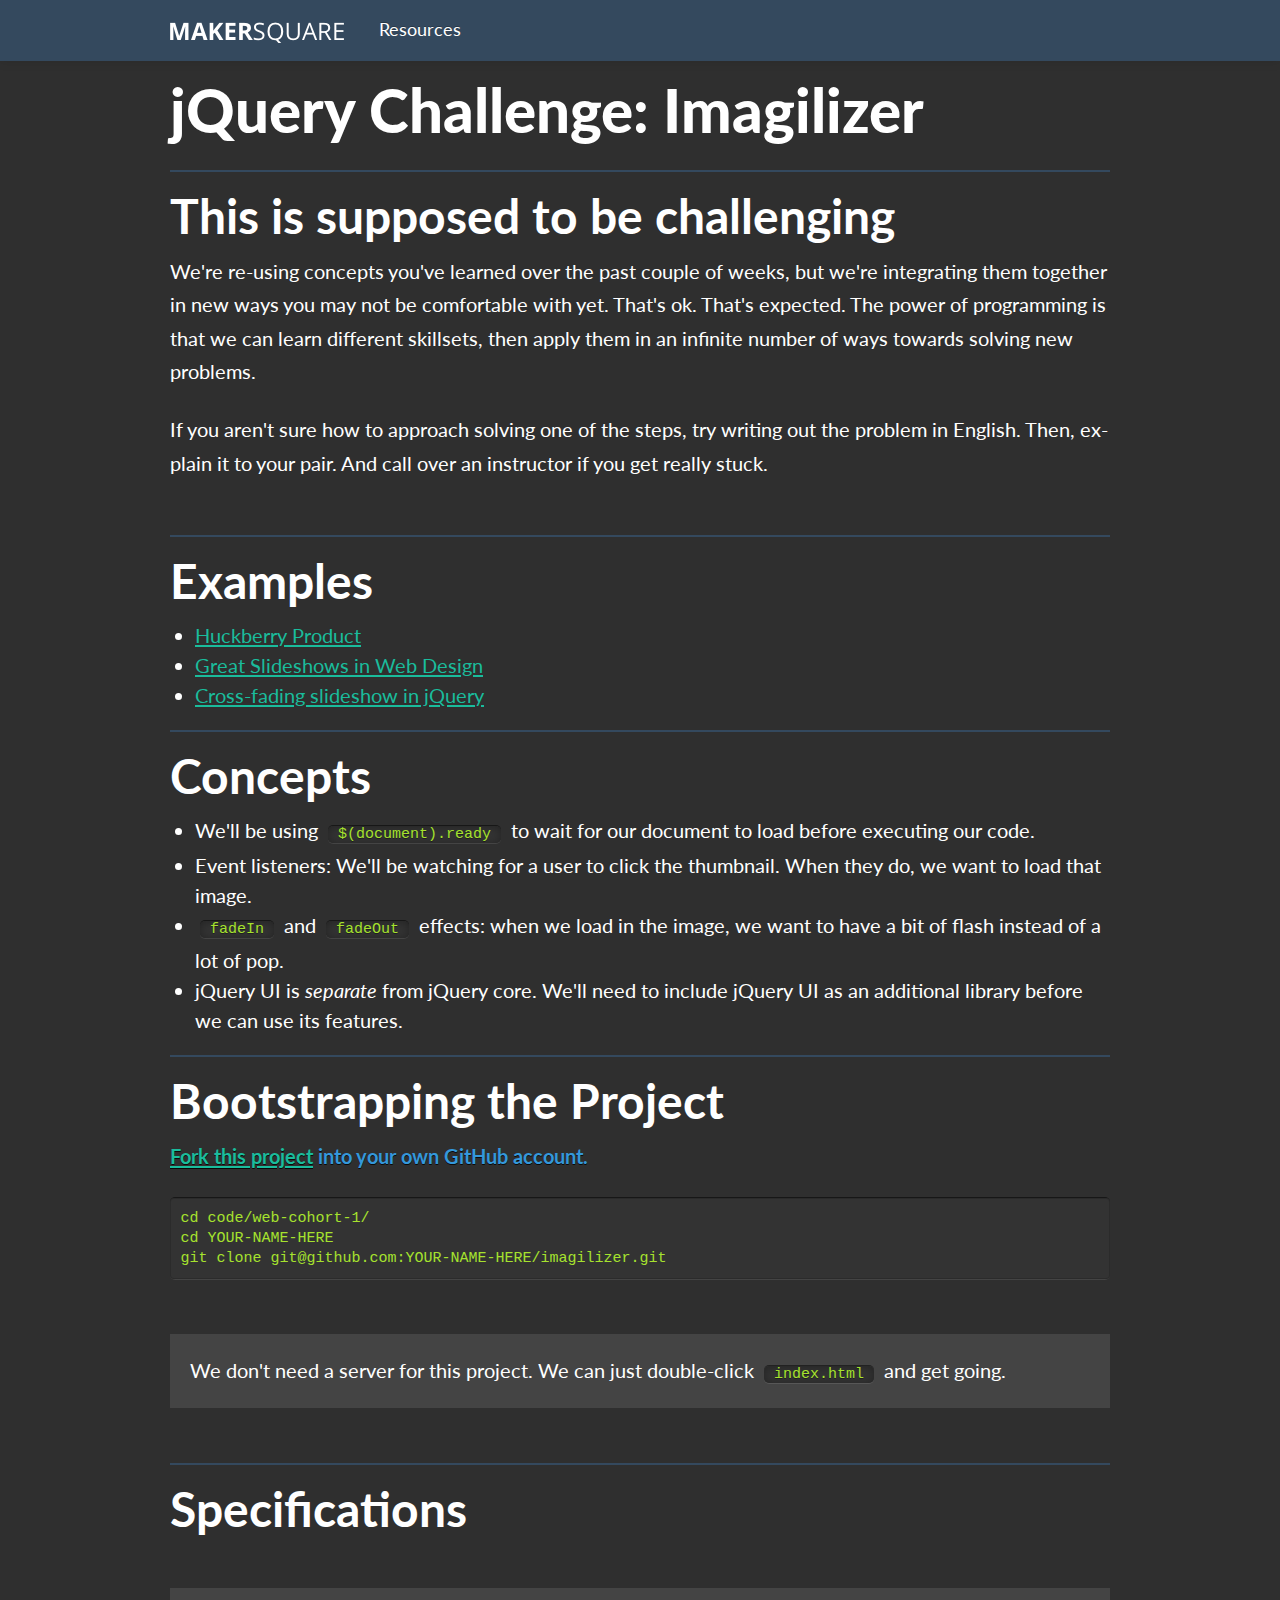
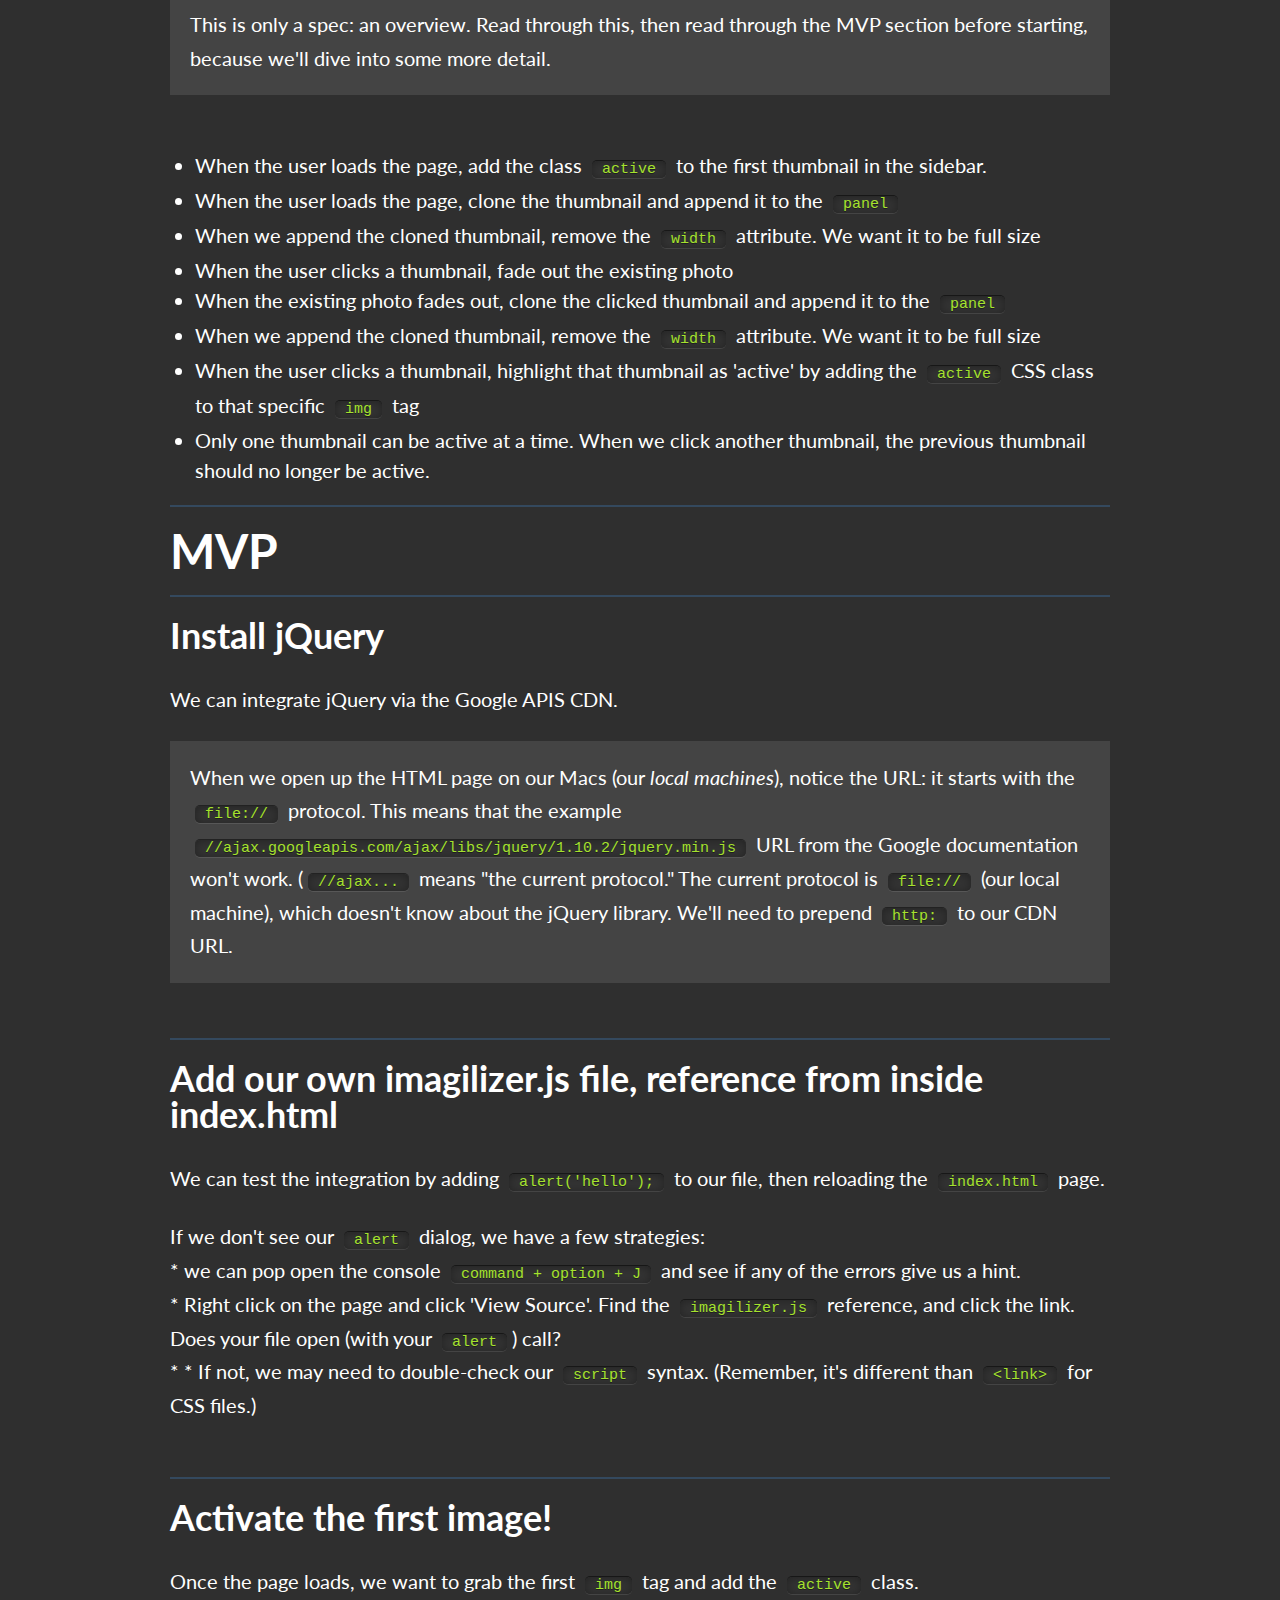
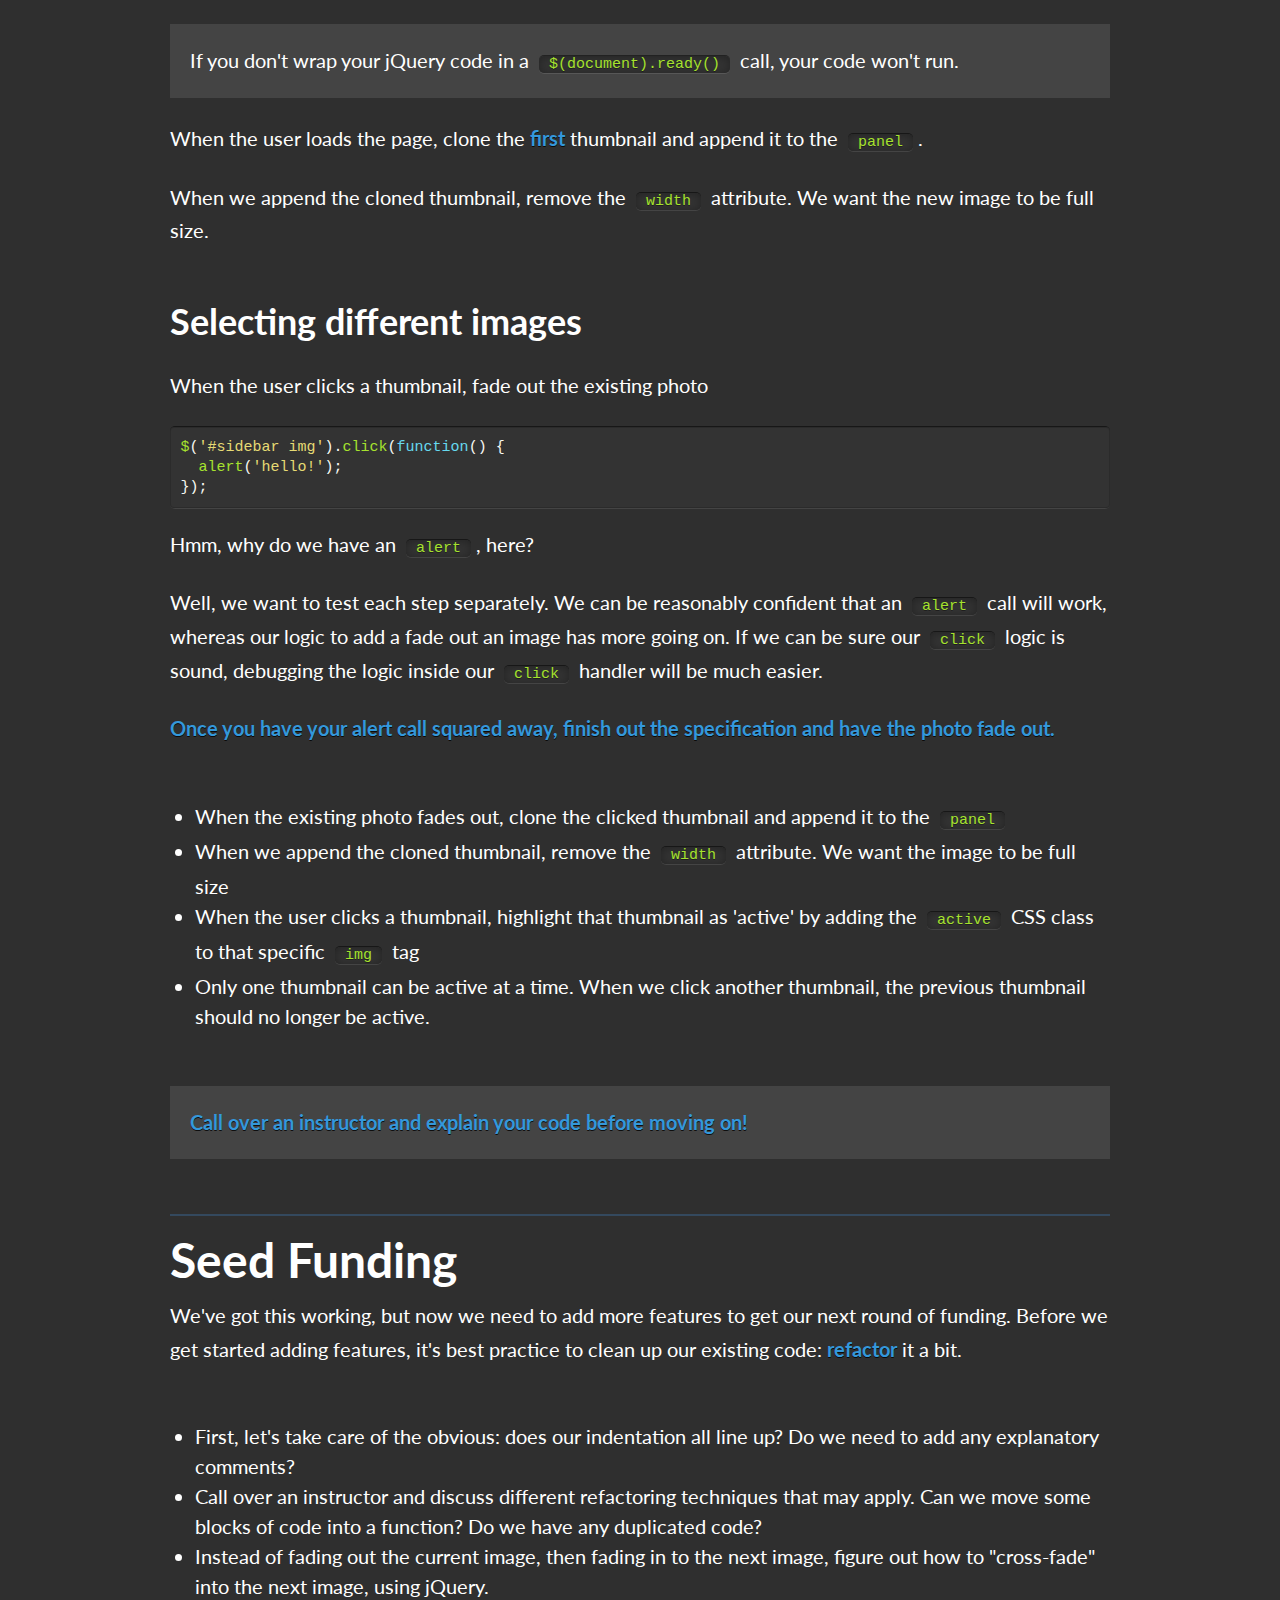
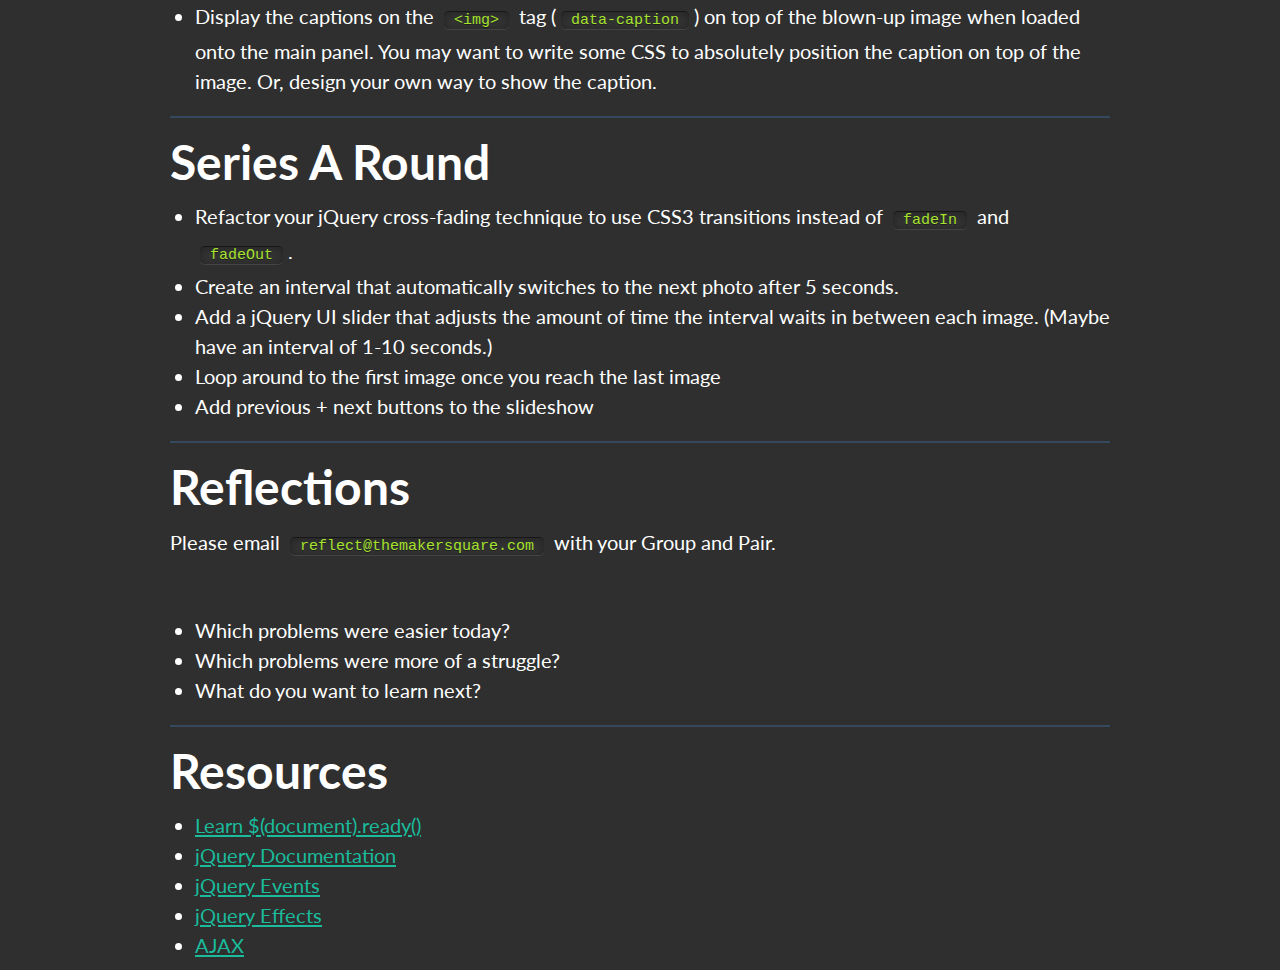
<file: instructions.html>
<!DOCTYPE html>
<!-- saved from url=(0059)http://learn.themakersquare.com/pages/javascript/imagilizer -->
<html lang="en"><head><meta http-equiv="Content-Type" content="text/html; charset=UTF-8"><meta charset="utf-8"><meta content="authenticity_token" name="csrf-param">
<meta content="DXSNkjryEDVmXeaJmROuwQxAV5oMMUWJrXKXxa54PFY=" name="csrf-token"><title>MakerSquare lessons</title><link href="./instructions_files/application-4a3e3db5aa75c035c08ba2b841a79b3c.css" media="screen" rel="stylesheet" type="text/css"><style type="text/css"></style></head><body style=""><div class="navbar navbar-inverse navbar-fixed-top"><div class="navbar-inner"><div class="container"><a class="brand" href="http://learn.themakersquare.com/"><img alt="Logo-white" src="./instructions_files/logo-white-de0f741a65985d6b0a67f8ab2851ea02.png"></a><ul class="nav" role="navigation"><li class="dropdown"><a class="dropdown-toggle" data-toggle="dropdown" href="http://learn.themakersquare.com/pages/javascript/imagilizer#">Resources</a><ul aria-labelledby="dLabel" class="dropdown-menu" role="menu"><li><a href="http://learn.themakersquare.com/pages/resources/ruby">Ruby</a><ul class="dropdown-submenu"><li><a href="http://learn.themakersquare.com/pages/resources/ruby/config">Using config vars</a></li><li class="divider" role="presentation"></li><li><a href="http://learn.themakersquare.com/pages/resources/ruby">Learning resources</a></li></ul></li><li><a href="http://learn.themakersquare.com/pages/resources/rails">Rails</a></li><li><a href="http://learn.themakersquare.com/pages/resources/html-and-css">HTML/CSS</a></li><li><a href="http://learn.themakersquare.com/pages/resources/javascript">JavaScript</a></li><li><a href="http://learn.themakersquare.com/pages/resources/problems">Attacking problems</a></li><li><a href="http://learn.themakersquare.com/pages/resources/videos">Videos</a></li><li><a href="http://learn.themakersquare.com/pages/resources/git">Git</a><ul class="dropdown-submenu"><li><a href="http://learn.themakersquare.com/pages/resources/git/workflow">Git workflow</a></li><li class="divider" role="presentation"></li><li><a href="http://learn.themakersquare.com/pages/resources/git">Learning resources</a></li></ul></li></ul></li></ul></div></div></div><div class="container content" role="main"><h1>jQuery Challenge: Imagilizer</h1>

<hr>

<h2>This is supposed to be challenging</h2>

<p>We're re-using concepts you've learned over the past couple of weeks, but we're integrating them together in new ways you may not be comfortable with yet. That's ok. That's expected. The power of programming is that we can learn different skillsets, then apply them in an infinite number of ways towards solving new problems.</p>

<p>If you aren't sure how to approach solving one of the steps, try writing out the problem in English. Then, explain it to your pair. And call over an instructor if you get really stuck.</p>

<hr>

<h2>Examples</h2>

<ul>
<li><a href="https://secure.huckberry.com/store/hari-mari/scout-red-blue?fb_ref=1">Huckberry Product</a></li>
<li><a href="http://www.1stwebdesigner.com/inspiration/great-slideshows-web-design/">Great Slideshows in Web Design</a></li>
<li><a href="http://www.americanautocouncil.org/">Cross-fading slideshow in jQuery</a></li>
</ul>

<hr>

<h2>Concepts</h2>

<ul>
<li>We'll be using <code>$(document).ready</code> to wait for our document to load before executing our code.</li>
<li>Event listeners: We'll be watching for a user to click the thumbnail. When they do, we want to load that image.</li>
<li><code>fadeIn</code> and <code>fadeOut</code> effects: when we load in the image, we want to have a bit of flash instead of a lot of pop. </li>
<li>jQuery UI is <em>separate</em> from jQuery core. We'll need to include jQuery UI as an additional library before we can use its features.</li>
</ul>

<hr>

<h2>Bootstrapping the Project</h2>

<p><strong><a href="https://github.com/makersquare/imagilizer">Fork this project</a> into your own GitHub account.</strong></p>
<div class="highlight"><pre><span class="go">cd code/web-cohort-1/</span>
<span class="go">cd YOUR-NAME-HERE</span>
<span class="go">git clone git@github.com:YOUR-NAME-HERE/imagilizer.git</span>
</pre></div>
<p></p><aside>We don't need a server for this project. We can just double-click <code>index.html</code> and get going.</aside><p></p>

<hr>

<h2>Specifications</h2>

<p></p><aside>This is only a spec: an overview. Read through this, then read through the MVP section before starting, because we'll dive into some more detail.</aside><p></p>

<ul>
<li>When the user loads the page, add the class <code>active</code> to the first thumbnail in the sidebar. </li>
<li>When the user loads the page, clone the thumbnail and append it to the <code>panel</code></li>
<li>When we append the cloned thumbnail, remove the <code>width</code> attribute. We want it to be full size</li>
<li>When the user clicks a thumbnail, fade out the existing photo</li>
<li>When the existing photo fades out, clone the clicked thumbnail and append it to the <code>panel</code></li>
<li>When we append the cloned thumbnail, remove the <code>width</code> attribute. We want it to be full size</li>
<li>When the user clicks a thumbnail, highlight that thumbnail as 'active' by adding the <code>active</code> CSS class to that specific <code>img</code> tag</li>
<li>Only one thumbnail can be active at a time. When we click another thumbnail, the previous thumbnail should no longer be active. </li>
</ul>

<hr>

<h2>MVP</h2>

<hr>

<h3>Install jQuery</h3>

<p>We can integrate jQuery via the Google APIS CDN. </p>

<p></p><aside>When we open up the HTML page on our Macs (our <em>local machines</em>), notice the URL: it starts with the <code>file://</code> protocol. This means that the example <code>//ajax.googleapis.com/ajax/libs/jquery/1.10.2/jquery.min.js</code> URL from the Google documentation won't work. (<code>//ajax...</code> means "the current protocol." The current protocol is <code>file://</code> (our local machine), which doesn't know about the jQuery library. We'll need to prepend <code>http:</code> to our CDN URL.</aside><p></p>

<hr>

<h3>Add our own imagilizer.js file, reference from  inside index.html</h3>

<p>We can test the integration by adding <code>alert('hello');</code> to our file, then reloading the <code>index.html</code> page.</p>

<p>If we don't see our <code>alert</code> dialog, we have a few strategies:<br>
* we can pop open the console <code>command + option + J</code> and see if any of the errors give us a hint. <br>
* Right click on the page and click 'View Source'. Find the <code>imagilizer.js</code> reference, and click the link. Does your file open (with your <code>alert</code>) call? <br>
* * If not, we may need to double-check our <code>script</code> syntax. (Remember, it's different than <code>&lt;link&gt;</code> for CSS files.)</p>

<hr>

<h3>Activate the first image!</h3>

<p>Once the page loads, we want to grab the first <code>img</code> tag and add the <code>active</code> class.</p>

<p></p><aside>If you don't wrap your jQuery code in a <code>$(document).ready()</code> call, your code won't run.</aside><p></p>

<p>When the user loads the page, clone the <strong>first</strong> thumbnail and append it to the <code>panel</code>.</p>

<p>When we append the cloned thumbnail, remove the <code>width</code> attribute. We want the new image to be full size.</p>

<h3>Selecting different images</h3>

<p>When the user clicks a thumbnail, fade out the existing photo </p>
<div class="highlight"><pre><span class="nx">$</span><span class="p">(</span><span class="s1">'#sidebar img'</span><span class="p">).</span><span class="nx">click</span><span class="p">(</span><span class="kd">function</span><span class="p">()</span> <span class="p">{</span>
  <span class="nx">alert</span><span class="p">(</span><span class="s1">'hello!'</span><span class="p">);</span>
<span class="p">});</span>
</pre></div>
<p>Hmm, why do we have an <code>alert</code>, here? </p>

<p>Well, we want to test each step separately. We can be reasonably confident that an <code>alert</code> call will work, whereas our logic to add a fade out an image has more going on. If we can be sure our <code>click</code> logic is sound, debugging the logic inside our <code>click</code> handler will be much easier.</p>

<p><strong>Once you have your alert call squared away, finish out the specification and have the photo fade out.</strong></p>

<ul>
<li>When the existing photo fades out, clone the clicked thumbnail and append it to the <code>panel</code></li>
<li>When we append the cloned thumbnail, remove the <code>width</code> attribute. We want the image to be full size</li>
<li>When the user clicks a thumbnail, highlight that thumbnail as 'active' by adding the <code>active</code> CSS class to that specific <code>img</code> tag</li>
<li>Only one thumbnail can be active at a time. When we click another thumbnail, the previous thumbnail should no longer be active. </li>
</ul>

<p></p><aside><strong>Call over an instructor and explain your code before moving on!</strong></aside><p></p>

<hr>

<h2>Seed Funding</h2>

<p>We've got this working, but now we need to add more features to get our next round of funding. Before we get started adding features, it's best practice to clean up our existing code: <strong>refactor</strong> it a bit.</p>

<ul>
<li>First, let's take care of the obvious: does our indentation all line up? Do we need to add any explanatory comments?</li>
<li>Call over an instructor and discuss different refactoring techniques that may apply. Can we move some blocks of code into a function? Do we have any duplicated code?</li>
<li>Instead of fading out the current image, then fading in to the next image, figure out how to "cross-fade" into the next image, using jQuery.</li>
<li>Display the captions on the <code>&lt;img&gt;</code> tag (<code>data-caption</code>) on top of the blown-up image when loaded onto the main panel. You may want to write some CSS to absolutely position the caption on top of the image. Or, design your own way to show the caption.</li>
</ul>

<hr>

<h2>Series A Round</h2>

<ul>
<li>Refactor your jQuery cross-fading technique to use CSS3 transitions instead of <code>fadeIn</code> and <code>fadeOut</code>.</li>
<li>Create an interval that automatically switches to the next photo after 5 seconds.</li>
<li>Add a jQuery UI slider that adjusts the amount of time the interval waits in between each image. (Maybe have an interval of 1-10 seconds.)</li>
<li>Loop around to the first image once you reach the last image</li>
<li>Add previous + next buttons to the slideshow</li>
</ul>

<hr>

<h2>Reflections</h2>

<p>Please email <code>reflect@themakersquare.com</code> with your Group and Pair.</p>

<ul>
<li>Which problems were easier today?</li>
<li>Which problems were more of a struggle?</li>
<li>What do you want to learn next?</li>
</ul>

<hr>

<h2>Resources</h2>

<ul>
<li><a href="http://learn.jquery.com/using-jquery-core/document-ready/">Learn $(document).ready()</a></li>
<li><a href="http://api.jquery.com/">jQuery Documentation</a></li>
<li><a href="http://learn.jquery.com/events/">jQuery Events</a></li>
<li><a href="http://learn.jquery.com/effects/">jQuery Effects</a></li>
<li><a href="http://learn.jquery.com/ajax/">AJAX</a></li>
</ul>
</div><script src="./instructions_files/application-1242480547459c24f4170da2aa43e887.js" type="text/javascript"></script></body></html>
</file>
<file: instructions_files/application-4a3e3db5aa75c035c08ba2b841a79b3c.css>
@charset "UTF-8";@import url("//fonts.googleapis.com/css?family=Lato:400,700,900,400italic");article,aside,details,figcaption,figure,footer,header,hgroup,nav,section{display:block}audio,canvas,video{display:inline-block;*display:inline;*zoom:1}audio:not([controls]){display:none}html{font-size:100%;-webkit-text-size-adjust:100%;-ms-text-size-adjust:100%}a:focus{outline:thin dotted #333;outline:5px auto -webkit-focus-ring-color;outline-offset:-2px}a:hover,a:active{outline:0}sub,sup{position:relative;font-size:75%;line-height:0;vertical-align:baseline}sup{top:-0.5em}sub{bottom:-0.25em}img{max-width:100%;width:auto\9;height:auto;vertical-align:middle;border:0;-ms-interpolation-mode:bicubic}#map_canvas img,.google-maps img{max-width:none}button,input,select,textarea{margin:0;font-size:100%;vertical-align:middle}button,input{*overflow:visible;line-height:normal}button::-moz-focus-inner,input::-moz-focus-inner{padding:0;border:0}button,html input[type="button"],input[type="reset"],input[type="submit"]{-webkit-appearance:button;cursor:pointer}label,select,button,input[type="button"],input[type="reset"],input[type="submit"],input[type="radio"],input[type="checkbox"]{cursor:pointer}input[type="search"]{-webkit-box-sizing:content-box;-moz-box-sizing:content-box;box-sizing:content-box;-webkit-appearance:textfield}input[type="search"]::-webkit-search-decoration,input[type="search"]::-webkit-search-cancel-button{-webkit-appearance:none}textarea{overflow:auto;vertical-align:top}@media print{*{text-shadow:none !important;color:#000 !important;background:transparent !important;box-shadow:none !important}a,a:visited{text-decoration:underline}a[href]:after{content:" (" attr(href) ")"}abbr[title]:after{content:" (" attr(title) ")"}.ir a:after,a[href^="javascript:"]:after,a[href^="#"]:after{content:""}pre,blockquote{border:1px solid #999;page-break-inside:avoid}thead{display:table-header-group}tr,img{page-break-inside:avoid}img{max-width:100% !important}@page{margin:0.5cm}p,h2,h3{orphans:3;widows:3}h2,h3{page-break-after:avoid}}body{margin:0;font-family:"Helvetica Neue",Helvetica,Arial,sans-serif;font-size:14px;line-height:20px;color:#333;background-color:#fff}a{color:#08c;text-decoration:none}a:hover,a:focus{color:#005580;text-decoration:underline}.img-rounded{-webkit-border-radius:6px;-moz-border-radius:6px;border-radius:6px}.img-polaroid{padding:4px;background-color:#fff;border:1px solid #ccc;border:1px solid rgba(0,0,0,0.2);-webkit-box-shadow:0 1px 3px rgba(0,0,0,0.1);-moz-box-shadow:0 1px 3px rgba(0,0,0,0.1);box-shadow:0 1px 3px rgba(0,0,0,0.1)}.img-circle{-webkit-border-radius:500px;-moz-border-radius:500px;border-radius:500px}.row{margin-left:-20px;*zoom:1}.row:before,.row:after{display:table;content:"";line-height:0}.row:after{clear:both}[class*="span"]{float:left;min-height:1px;margin-left:20px}.container,.navbar-static-top .container,.navbar-fixed-top .container,.navbar-fixed-bottom .container{width:940px}.span1{width:60px}.span2{width:140px}.span3{width:220px}.span4{width:300px}.span5{width:380px}.span6{width:460px}.span7{width:540px}.span8{width:620px}.span9{width:700px}.span10{width:780px}.span11{width:860px}.span12{width:940px}.offset1{margin-left:100px}.offset2{margin-left:180px}.offset3{margin-left:260px}.offset4{margin-left:340px}.offset5{margin-left:420px}.offset6{margin-left:500px}.offset7{margin-left:580px}.offset8{margin-left:660px}.offset9{margin-left:740px}.offset10{margin-left:820px}.offset11{margin-left:900px}.offset12{margin-left:980px}.row-fluid{width:100%;*zoom:1}.row-fluid:before,.row-fluid:after{display:table;content:"";line-height:0}.row-fluid:after{clear:both}.row-fluid [class*="span"]{display:block;width:100%;min-height:30px;-webkit-box-sizing:border-box;-moz-box-sizing:border-box;box-sizing:border-box;float:left;margin-left:2.12766%;*margin-left:2.07447%}.row-fluid [class*="span"]:first-child{margin-left:0}.row-fluid .controls-row [class*="span"]+[class*="span"]{margin-left:2.12766%}.row-fluid .span1{width:6.38298%;*width:6.32979%}.row-fluid .span2{width:14.89362%;*width:14.84043%}.row-fluid .span3{width:23.40426%;*width:23.35106%}.row-fluid .span4{width:31.91489%;*width:31.8617%}.row-fluid .span5{width:40.42553%;*width:40.37234%}.row-fluid .span6{width:48.93617%;*width:48.88298%}.row-fluid .span7{width:57.44681%;*width:57.39362%}.row-fluid .span8{width:65.95745%;*width:65.90426%}.row-fluid .span9{width:74.46809%;*width:74.41489%}.row-fluid .span10{width:82.97872%;*width:82.92553%}.row-fluid .span11{width:91.48936%;*width:91.43617%}.row-fluid .span12{width:100%;*width:99.94681%}.row-fluid .offset1{margin-left:10.6383%;*margin-left:10.53191%}.row-fluid .offset1:first-child{margin-left:8.51064%;*margin-left:8.40426%}.row-fluid .offset2{margin-left:19.14894%;*margin-left:19.04255%}.row-fluid .offset2:first-child{margin-left:17.02128%;*margin-left:16.91489%}.row-fluid .offset3{margin-left:27.65957%;*margin-left:27.55319%}.row-fluid .offset3:first-child{margin-left:25.53191%;*margin-left:25.42553%}.row-fluid .offset4{margin-left:36.17021%;*margin-left:36.06383%}.row-fluid .offset4:first-child{margin-left:34.04255%;*margin-left:33.93617%}.row-fluid .offset5{margin-left:44.68085%;*margin-left:44.57447%}.row-fluid .offset5:first-child{margin-left:42.55319%;*margin-left:42.44681%}.row-fluid .offset6{margin-left:53.19149%;*margin-left:53.08511%}.row-fluid .offset6:first-child{margin-left:51.06383%;*margin-left:50.95745%}.row-fluid .offset7{margin-left:61.70213%;*margin-left:61.59574%}.row-fluid .offset7:first-child{margin-left:59.57447%;*margin-left:59.46809%}.row-fluid .offset8{margin-left:70.21277%;*margin-left:70.10638%}.row-fluid .offset8:first-child{margin-left:68.08511%;*margin-left:67.97872%}.row-fluid .offset9{margin-left:78.7234%;*margin-left:78.61702%}.row-fluid .offset9:first-child{margin-left:76.59574%;*margin-left:76.48936%}.row-fluid .offset10{margin-left:87.23404%;*margin-left:87.12766%}.row-fluid .offset10:first-child{margin-left:85.10638%;*margin-left:85.0%}.row-fluid .offset11{margin-left:95.74468%;*margin-left:95.6383%}.row-fluid .offset11:first-child{margin-left:93.61702%;*margin-left:93.51064%}.row-fluid .offset12{margin-left:104.25532%;*margin-left:104.14894%}.row-fluid .offset12:first-child{margin-left:102.12766%;*margin-left:102.02128%}[class*="span"].hide,.row-fluid [class*="span"].hide{display:none}[class*="span"].pull-right,.row-fluid [class*="span"].pull-right{float:right}.container{margin-right:auto;margin-left:auto;*zoom:1}.container:before,.container:after{display:table;content:"";line-height:0}.container:after{clear:both}.container-fluid{padding-right:20px;padding-left:20px;*zoom:1}.container-fluid:before,.container-fluid:after{display:table;content:"";line-height:0}.container-fluid:after{clear:both}p{margin:0 0 10px}.lead{margin-bottom:20px;font-size:21px;font-weight:200;line-height:30px}small{font-size:85%}strong{font-weight:bold}em{font-style:italic}cite{font-style:normal}.muted{color:#999}a.muted:hover,a.muted:focus{color:gray}.text-warning{color:#c09853}a.text-warning:hover,a.text-warning:focus{color:#a47e3c}.text-error{color:#b94a48}a.text-error:hover,a.text-error:focus{color:#953b39}.text-info{color:#3a87ad}a.text-info:hover,a.text-info:focus{color:#2d6987}.text-success{color:#468847}a.text-success:hover,a.text-success:focus{color:#356635}.text-left{text-align:left}.text-right{text-align:right}.text-center{text-align:center}h1,h2,h3,h4,h5,h6{margin:10px 0;font-family:inherit;font-weight:bold;line-height:20px;color:inherit;text-rendering:optimizelegibility}h1 small,h2 small,h3 small,h4 small,h5 small,h6 small{font-weight:normal;line-height:1;color:#999}h1,h2,h3{line-height:40px}h1{font-size:38.5px}h2{font-size:31.5px}h3{font-size:24.5px}h4{font-size:17.5px}h5{font-size:14px}h6{font-size:11.9px}h1 small{font-size:24.5px}h2 small{font-size:17.5px}h3 small{font-size:14px}h4 small{font-size:14px}.page-header{padding-bottom:9px;margin:20px 0 30px;border-bottom:1px solid #eee}ul,ol{padding:0;margin:0 0 10px 25px}ul ul,ul ol,ol ol,ol ul{margin-bottom:0}li{line-height:20px}ul.unstyled,ol.unstyled{margin-left:0;list-style:none}ul.inline,ol.inline{margin-left:0;list-style:none}ul.inline>li,ol.inline>li{display:inline-block;*display:inline;*zoom:1;padding-left:5px;padding-right:5px}dl{margin-bottom:20px}dt,dd{line-height:20px}dt{font-weight:bold}dd{margin-left:10px}.dl-horizontal{*zoom:1}.dl-horizontal:before,.dl-horizontal:after{display:table;content:"";line-height:0}.dl-horizontal:after{clear:both}.dl-horizontal dt{float:left;width:160px;clear:left;text-align:right;overflow:hidden;text-overflow:ellipsis;white-space:nowrap}.dl-horizontal dd{margin-left:180px}hr{margin:20px 0;border:0;border-top:1px solid #eee;border-bottom:1px solid #fff}abbr[title],abbr[data-original-title]{cursor:help;border-bottom:1px dotted #999}abbr.initialism{font-size:90%;text-transform:uppercase}blockquote{padding:0 0 0 15px;margin:0 0 20px;border-left:5px solid #eee}blockquote p{margin-bottom:0;font-size:17.5px;font-weight:300;line-height:1.25}blockquote small{display:block;line-height:20px;color:#999}blockquote small:before{content:'\2014 \00A0'}blockquote.pull-right{float:right;padding-right:15px;padding-left:0;border-right:5px solid #eee;border-left:0}blockquote.pull-right p,blockquote.pull-right small{text-align:right}blockquote.pull-right small:before{content:''}blockquote.pull-right small:after{content:'\00A0 \2014'}q:before,q:after,blockquote:before,blockquote:after{content:""}address{display:block;margin-bottom:20px;font-style:normal;line-height:20px}code,pre{padding:0 3px 2px;font-family:Monaco,Menlo,Consolas,"Courier New",monospace;font-size:12px;color:#333;-webkit-border-radius:3px;-moz-border-radius:3px;border-radius:3px}code{padding:2px 4px;color:#d14;background-color:#f7f7f9;border:1px solid #e1e1e8;white-space:nowrap}pre{display:block;padding:9.5px;margin:0 0 10px;font-size:13px;line-height:20px;word-break:break-all;word-wrap:break-word;white-space:pre;white-space:pre-wrap;background-color:#f5f5f5;border:1px solid #ccc;border:1px solid rgba(0,0,0,0.15);-webkit-border-radius:4px;-moz-border-radius:4px;border-radius:4px}pre.prettyprint{margin-bottom:20px}pre code{padding:0;color:inherit;white-space:pre;white-space:pre-wrap;background-color:transparent;border:0}.pre-scrollable{max-height:340px;overflow-y:scroll}form{margin:0 0 20px}fieldset{padding:0;margin:0;border:0}legend{display:block;width:100%;padding:0;margin-bottom:20px;font-size:21px;line-height:40px;color:#333;border:0;border-bottom:1px solid #e5e5e5}legend small{font-size:15px;color:#999}label,input,button,select,textarea{font-size:14px;font-weight:normal;line-height:20px}input,button,select,textarea{font-family:"Helvetica Neue",Helvetica,Arial,sans-serif}label{display:block;margin-bottom:5px}select,textarea,input[type="text"],input[type="password"],input[type="datetime"],input[type="datetime-local"],input[type="date"],input[type="month"],input[type="time"],input[type="week"],input[type="number"],input[type="email"],input[type="url"],input[type="search"],input[type="tel"],input[type="color"],.uneditable-input{display:inline-block;height:20px;padding:4px 6px;margin-bottom:10px;font-size:14px;line-height:20px;color:#555;-webkit-border-radius:4px;-moz-border-radius:4px;border-radius:4px;vertical-align:middle}input,textarea,.uneditable-input{width:206px}textarea{height:auto}textarea,input[type="text"],input[type="password"],input[type="datetime"],input[type="datetime-local"],input[type="date"],input[type="month"],input[type="time"],input[type="week"],input[type="number"],input[type="email"],input[type="url"],input[type="search"],input[type="tel"],input[type="color"],.uneditable-input{background-color:#fff;border:1px solid #ccc;-webkit-box-shadow:inset 0 1px 1px rgba(0,0,0,0.075);-moz-box-shadow:inset 0 1px 1px rgba(0,0,0,0.075);box-shadow:inset 0 1px 1px rgba(0,0,0,0.075);-webkit-transition:border linear 0.2s,box-shadow linear 0.2s;-moz-transition:border linear 0.2s,box-shadow linear 0.2s;-o-transition:border linear 0.2s,box-shadow linear 0.2s;transition:border linear 0.2s,box-shadow linear 0.2s}textarea:focus,input[type="text"]:focus,input[type="password"]:focus,input[type="datetime"]:focus,input[type="datetime-local"]:focus,input[type="date"]:focus,input[type="month"]:focus,input[type="time"]:focus,input[type="week"]:focus,input[type="number"]:focus,input[type="email"]:focus,input[type="url"]:focus,input[type="search"]:focus,input[type="tel"]:focus,input[type="color"]:focus,.uneditable-input:focus{border-color:rgba(82,168,236,0.8);outline:0;outline:thin dotted \9;-webkit-box-shadow:inset 0 1px 1px rgba(0,0,0,0.075),0 0 8px rgba(82,168,236,0.6);-moz-box-shadow:inset 0 1px 1px rgba(0,0,0,0.075),0 0 8px rgba(82,168,236,0.6);box-shadow:inset 0 1px 1px rgba(0,0,0,0.075),0 0 8px rgba(82,168,236,0.6)}input[type="radio"],input[type="checkbox"]{margin:4px 0 0;*margin-top:0;margin-top:1px \9;line-height:normal}input[type="file"],input[type="image"],input[type="submit"],input[type="reset"],input[type="button"],input[type="radio"],input[type="checkbox"]{width:auto}select,input[type="file"]{height:30px;*margin-top:4px;line-height:30px}select{width:220px;border:1px solid #ccc;background-color:#fff}select[multiple],select[size]{height:auto}select:focus,input[type="file"]:focus,input[type="radio"]:focus,input[type="checkbox"]:focus{outline:thin dotted #333;outline:5px auto -webkit-focus-ring-color;outline-offset:-2px}.uneditable-input,.uneditable-textarea{color:#999;background-color:#fcfcfc;border-color:#ccc;-webkit-box-shadow:inset 0 1px 2px rgba(0,0,0,0.025);-moz-box-shadow:inset 0 1px 2px rgba(0,0,0,0.025);box-shadow:inset 0 1px 2px rgba(0,0,0,0.025);cursor:not-allowed}.uneditable-input{overflow:hidden;white-space:nowrap}.uneditable-textarea{width:auto;height:auto}input:-moz-placeholder,textarea:-moz-placeholder{color:#999}input:-ms-input-placeholder,textarea:-ms-input-placeholder{color:#999}input::-webkit-input-placeholder,textarea::-webkit-input-placeholder{color:#999}.radio,.checkbox{min-height:20px;padding-left:20px}.radio input[type="radio"],.checkbox input[type="checkbox"]{float:left;margin-left:-20px}.controls>.radio:first-child,.controls>.checkbox:first-child{padding-top:5px}.radio.inline,.checkbox.inline{display:inline-block;padding-top:5px;margin-bottom:0;vertical-align:middle}.radio.inline+.radio.inline,.checkbox.inline+.checkbox.inline{margin-left:10px}.input-mini{width:60px}.input-small{width:90px}.input-medium{width:150px}.input-large{width:210px}.input-xlarge{width:270px}.input-xxlarge{width:530px}input[class*="span"],select[class*="span"],textarea[class*="span"],.uneditable-input[class*="span"],.row-fluid input[class*="span"],.row-fluid select[class*="span"],.row-fluid textarea[class*="span"],.row-fluid .uneditable-input[class*="span"]{float:none;margin-left:0}.input-append input[class*="span"],.input-append .uneditable-input[class*="span"],.input-prepend input[class*="span"],.input-prepend .uneditable-input[class*="span"],.row-fluid input[class*="span"],.row-fluid select[class*="span"],.row-fluid textarea[class*="span"],.row-fluid .uneditable-input[class*="span"],.row-fluid .input-prepend [class*="span"],.row-fluid .input-append [class*="span"]{display:inline-block}input,textarea,.uneditable-input{margin-left:0}.controls-row [class*="span"]+[class*="span"]{margin-left:20px}input.span1,textarea.span1,.uneditable-input.span1{width:46px}input.span2,textarea.span2,.uneditable-input.span2{width:126px}input.span3,textarea.span3,.uneditable-input.span3{width:206px}input.span4,textarea.span4,.uneditable-input.span4{width:286px}input.span5,textarea.span5,.uneditable-input.span5{width:366px}input.span6,textarea.span6,.uneditable-input.span6{width:446px}input.span7,textarea.span7,.uneditable-input.span7{width:526px}input.span8,textarea.span8,.uneditable-input.span8{width:606px}input.span9,textarea.span9,.uneditable-input.span9{width:686px}input.span10,textarea.span10,.uneditable-input.span10{width:766px}input.span11,textarea.span11,.uneditable-input.span11{width:846px}input.span12,textarea.span12,.uneditable-input.span12{width:926px}.controls-row{*zoom:1}.controls-row:before,.controls-row:after{display:table;content:"";line-height:0}.controls-row:after{clear:both}.controls-row [class*="span"],.row-fluid .controls-row [class*="span"]{float:left}.controls-row .checkbox[class*="span"],.controls-row .radio[class*="span"]{padding-top:5px}input[disabled],select[disabled],textarea[disabled],input[readonly],select[readonly],textarea[readonly]{cursor:not-allowed;background-color:#eee}input[type="radio"][disabled],input[type="checkbox"][disabled],input[type="radio"][readonly],input[type="checkbox"][readonly]{background-color:transparent}.control-group.warning .control-label,.control-group.warning .help-block,.control-group.warning .help-inline{color:#c09853}.control-group.warning .checkbox,.control-group.warning .radio,.control-group.warning input,.control-group.warning select,.control-group.warning textarea{color:#c09853}.control-group.warning input,.control-group.warning select,.control-group.warning textarea{border-color:#c09853;-webkit-box-shadow:inset 0 1px 1px rgba(0,0,0,0.075);-moz-box-shadow:inset 0 1px 1px rgba(0,0,0,0.075);box-shadow:inset 0 1px 1px rgba(0,0,0,0.075)}.control-group.warning input:focus,.control-group.warning select:focus,.control-group.warning textarea:focus{border-color:#a47e3c;-webkit-box-shadow:inset 0 1px 1px rgba(0,0,0,0.075),0 0 6px #dbc59e;-moz-box-shadow:inset 0 1px 1px rgba(0,0,0,0.075),0 0 6px #dbc59e;box-shadow:inset 0 1px 1px rgba(0,0,0,0.075),0 0 6px #dbc59e}.control-group.warning .input-prepend .add-on,.control-group.warning .input-append .add-on{color:#c09853;background-color:#fcf8e3;border-color:#c09853}.control-group.error .control-label,.control-group.error .help-block,.control-group.error .help-inline{color:#b94a48}.control-group.error .checkbox,.control-group.error .radio,.control-group.error input,.control-group.error select,.control-group.error textarea{color:#b94a48}.control-group.error input,.control-group.error select,.control-group.error textarea{border-color:#b94a48;-webkit-box-shadow:inset 0 1px 1px rgba(0,0,0,0.075);-moz-box-shadow:inset 0 1px 1px rgba(0,0,0,0.075);box-shadow:inset 0 1px 1px rgba(0,0,0,0.075)}.control-group.error input:focus,.control-group.error select:focus,.control-group.error textarea:focus{border-color:#953b39;-webkit-box-shadow:inset 0 1px 1px rgba(0,0,0,0.075),0 0 6px #d59392;-moz-box-shadow:inset 0 1px 1px rgba(0,0,0,0.075),0 0 6px #d59392;box-shadow:inset 0 1px 1px rgba(0,0,0,0.075),0 0 6px #d59392}.control-group.error .input-prepend .add-on,.control-group.error .input-append .add-on{color:#b94a48;background-color:#f2dede;border-color:#b94a48}.control-group.success .control-label,.control-group.success .help-block,.control-group.success .help-inline{color:#468847}.control-group.success .checkbox,.control-group.success .radio,.control-group.success input,.control-group.success select,.control-group.success textarea{color:#468847}.control-group.success input,.control-group.success select,.control-group.success textarea{border-color:#468847;-webkit-box-shadow:inset 0 1px 1px rgba(0,0,0,0.075);-moz-box-shadow:inset 0 1px 1px rgba(0,0,0,0.075);box-shadow:inset 0 1px 1px rgba(0,0,0,0.075)}.control-group.success input:focus,.control-group.success select:focus,.control-group.success textarea:focus{border-color:#356635;-webkit-box-shadow:inset 0 1px 1px rgba(0,0,0,0.075),0 0 6px #7aba7b;-moz-box-shadow:inset 0 1px 1px rgba(0,0,0,0.075),0 0 6px #7aba7b;box-shadow:inset 0 1px 1px rgba(0,0,0,0.075),0 0 6px #7aba7b}.control-group.success .input-prepend .add-on,.control-group.success .input-append .add-on{color:#468847;background-color:#dff0d8;border-color:#468847}.control-group.info .control-label,.control-group.info .help-block,.control-group.info .help-inline{color:#3a87ad}.control-group.info .checkbox,.control-group.info .radio,.control-group.info input,.control-group.info select,.control-group.info textarea{color:#3a87ad}.control-group.info input,.control-group.info select,.control-group.info textarea{border-color:#3a87ad;-webkit-box-shadow:inset 0 1px 1px rgba(0,0,0,0.075);-moz-box-shadow:inset 0 1px 1px rgba(0,0,0,0.075);box-shadow:inset 0 1px 1px rgba(0,0,0,0.075)}.control-group.info input:focus,.control-group.info select:focus,.control-group.info textarea:focus{border-color:#2d6987;-webkit-box-shadow:inset 0 1px 1px rgba(0,0,0,0.075),0 0 6px #7ab5d3;-moz-box-shadow:inset 0 1px 1px rgba(0,0,0,0.075),0 0 6px #7ab5d3;box-shadow:inset 0 1px 1px rgba(0,0,0,0.075),0 0 6px #7ab5d3}.control-group.info .input-prepend .add-on,.control-group.info .input-append .add-on{color:#3a87ad;background-color:#d9edf7;border-color:#3a87ad}input:focus:invalid,textarea:focus:invalid,select:focus:invalid{color:#b94a48;border-color:#ee5f5b}input:focus:invalid:focus,textarea:focus:invalid:focus,select:focus:invalid:focus{border-color:#e9322d;-webkit-box-shadow:0 0 6px #f8b9b7;-moz-box-shadow:0 0 6px #f8b9b7;box-shadow:0 0 6px #f8b9b7}.form-actions{padding:19px 20px 20px;margin-top:20px;margin-bottom:20px;background-color:#f5f5f5;border-top:1px solid #e5e5e5;*zoom:1}.form-actions:before,.form-actions:after{display:table;content:"";line-height:0}.form-actions:after{clear:both}.help-block,.help-inline{color:#595959}.help-block{display:block;margin-bottom:10px}.help-inline{display:inline-block;*display:inline;*zoom:1;vertical-align:middle;padding-left:5px}.input-append,.input-prepend{display:inline-block;margin-bottom:10px;vertical-align:middle;font-size:0;white-space:nowrap}.input-append input,.input-append select,.input-append .uneditable-input,.input-append .dropdown-menu,.input-append .popover,.input-prepend input,.input-prepend select,.input-prepend .uneditable-input,.input-prepend .dropdown-menu,.input-prepend .popover{font-size:14px}.input-append input,.input-append select,.input-append .uneditable-input,.input-prepend input,.input-prepend select,.input-prepend .uneditable-input{position:relative;margin-bottom:0;*margin-left:0;vertical-align:top;-webkit-border-radius:0 4px 4px 0;-moz-border-radius:0 4px 4px 0;border-radius:0 4px 4px 0}.input-append input:focus,.input-append select:focus,.input-append .uneditable-input:focus,.input-prepend input:focus,.input-prepend select:focus,.input-prepend .uneditable-input:focus{z-index:2}.input-append .add-on,.input-prepend .add-on{display:inline-block;width:auto;height:20px;min-width:16px;padding:4px 5px;font-size:14px;font-weight:normal;line-height:20px;text-align:center;text-shadow:0 1px 0 #fff;background-color:#eee;border:1px solid #ccc}.input-append .add-on,.input-append .btn,.input-append .btn-group>.dropdown-toggle,.input-prepend .add-on,.input-prepend .btn,.input-prepend .btn-group>.dropdown-toggle{vertical-align:top;-webkit-border-radius:0;-moz-border-radius:0;border-radius:0}.input-append .active,.input-prepend .active{background-color:#a9dba9;border-color:#46a546}.input-prepend .add-on,.input-prepend .btn{margin-right:-1px}.input-prepend .add-on:first-child,.input-prepend .btn:first-child{-webkit-border-radius:4px 0 0 4px;-moz-border-radius:4px 0 0 4px;border-radius:4px 0 0 4px}.input-append input,.input-append select,.input-append .uneditable-input{-webkit-border-radius:4px 0 0 4px;-moz-border-radius:4px 0 0 4px;border-radius:4px 0 0 4px}.input-append input+.btn-group .btn:last-child,.input-append select+.btn-group .btn:last-child,.input-append .uneditable-input+.btn-group .btn:last-child{-webkit-border-radius:0 4px 4px 0;-moz-border-radius:0 4px 4px 0;border-radius:0 4px 4px 0}.input-append .add-on,.input-append .btn,.input-append .btn-group{margin-left:-1px}.input-append .add-on:last-child,.input-append .btn:last-child,.input-append .btn-group:last-child>.dropdown-toggle{-webkit-border-radius:0 4px 4px 0;-moz-border-radius:0 4px 4px 0;border-radius:0 4px 4px 0}.input-prepend.input-append input,.input-prepend.input-append select,.input-prepend.input-append .uneditable-input{-webkit-border-radius:0;-moz-border-radius:0;border-radius:0}.input-prepend.input-append input+.btn-group .btn,.input-prepend.input-append select+.btn-group .btn,.input-prepend.input-append .uneditable-input+.btn-group .btn{-webkit-border-radius:0 4px 4px 0;-moz-border-radius:0 4px 4px 0;border-radius:0 4px 4px 0}.input-prepend.input-append .add-on:first-child,.input-prepend.input-append .btn:first-child{margin-right:-1px;-webkit-border-radius:4px 0 0 4px;-moz-border-radius:4px 0 0 4px;border-radius:4px 0 0 4px}.input-prepend.input-append .add-on:last-child,.input-prepend.input-append .btn:last-child{margin-left:-1px;-webkit-border-radius:0 4px 4px 0;-moz-border-radius:0 4px 4px 0;border-radius:0 4px 4px 0}.input-prepend.input-append .btn-group:first-child{margin-left:0}input.search-query{padding-right:14px;padding-right:4px \9;padding-left:14px;padding-left:4px \9;margin-bottom:0;-webkit-border-radius:15px;-moz-border-radius:15px;border-radius:15px}.form-search .input-append .search-query,.form-search .input-prepend .search-query{-webkit-border-radius:0;-moz-border-radius:0;border-radius:0}.form-search .input-append .search-query{-webkit-border-radius:14px 0 0 14px;-moz-border-radius:14px 0 0 14px;border-radius:14px 0 0 14px}.form-search .input-append .btn{-webkit-border-radius:0 14px 14px 0;-moz-border-radius:0 14px 14px 0;border-radius:0 14px 14px 0}.form-search .input-prepend .search-query{-webkit-border-radius:0 14px 14px 0;-moz-border-radius:0 14px 14px 0;border-radius:0 14px 14px 0}.form-search .input-prepend .btn{-webkit-border-radius:14px 0 0 14px;-moz-border-radius:14px 0 0 14px;border-radius:14px 0 0 14px}.form-search input,.form-search textarea,.form-search select,.form-search .help-inline,.form-search .uneditable-input,.form-search .input-prepend,.form-search .input-append,.form-inline input,.form-inline textarea,.form-inline select,.form-inline .help-inline,.form-inline .uneditable-input,.form-inline .input-prepend,.form-inline .input-append,.form-horizontal input,.form-horizontal textarea,.form-horizontal select,.form-horizontal .help-inline,.form-horizontal .uneditable-input,.form-horizontal .input-prepend,.form-horizontal .input-append{display:inline-block;*display:inline;*zoom:1;margin-bottom:0;vertical-align:middle}.form-search .hide,.form-inline .hide,.form-horizontal .hide{display:none}.form-search label,.form-inline label,.form-search .btn-group,.form-inline .btn-group{display:inline-block}.form-search .input-append,.form-inline .input-append,.form-search .input-prepend,.form-inline .input-prepend{margin-bottom:0}.form-search .radio,.form-search .checkbox,.form-inline .radio,.form-inline .checkbox{padding-left:0;margin-bottom:0;vertical-align:middle}.form-search .radio input[type="radio"],.form-search .checkbox input[type="checkbox"],.form-inline .radio input[type="radio"],.form-inline .checkbox input[type="checkbox"]{float:left;margin-right:3px;margin-left:0}.control-group{margin-bottom:10px}legend+.control-group{margin-top:20px;-webkit-margin-top-collapse:separate}.form-horizontal .control-group{margin-bottom:20px;*zoom:1}.form-horizontal .control-group:before,.form-horizontal .control-group:after{display:table;content:"";line-height:0}.form-horizontal .control-group:after{clear:both}.form-horizontal .control-label{float:left;width:160px;padding-top:5px;text-align:right}.form-horizontal .controls{*display:inline-block;*padding-left:20px;margin-left:180px;*margin-left:0}.form-horizontal .controls:first-child{*padding-left:180px}.form-horizontal .help-block{margin-bottom:0}.form-horizontal input+.help-block,.form-horizontal select+.help-block,.form-horizontal textarea+.help-block,.form-horizontal .uneditable-input+.help-block,.form-horizontal .input-prepend+.help-block,.form-horizontal .input-append+.help-block{margin-top:10px}.form-horizontal .form-actions{padding-left:180px}table{max-width:100%;background-color:transparent;border-collapse:collapse;border-spacing:0}.table{width:100%;margin-bottom:20px}.table th,.table td{padding:8px;line-height:20px;text-align:left;vertical-align:top;border-top:1px solid #ddd}.table th{font-weight:bold}.table thead th{vertical-align:bottom}.table caption+thead tr:first-child th,.table caption+thead tr:first-child td,.table colgroup+thead tr:first-child th,.table colgroup+thead tr:first-child td,.table thead:first-child tr:first-child th,.table thead:first-child tr:first-child td{border-top:0}.table tbody+tbody{border-top:2px solid #ddd}.table .table{background-color:#fff}.table-condensed th,.table-condensed td{padding:4px 5px}.table-bordered{border:1px solid #ddd;border-collapse:separate;*border-collapse:collapse;border-left:0;-webkit-border-radius:4px;-moz-border-radius:4px;border-radius:4px}.table-bordered th,.table-bordered td{border-left:1px solid #ddd}.table-bordered caption+thead tr:first-child th,.table-bordered caption+tbody tr:first-child th,.table-bordered caption+tbody tr:first-child td,.table-bordered colgroup+thead tr:first-child th,.table-bordered colgroup+tbody tr:first-child th,.table-bordered colgroup+tbody tr:first-child td,.table-bordered thead:first-child tr:first-child th,.table-bordered tbody:first-child tr:first-child th,.table-bordered tbody:first-child tr:first-child td{border-top:0}.table-bordered thead:first-child tr:first-child>th:first-child,.table-bordered tbody:first-child tr:first-child>td:first-child,.table-bordered tbody:first-child tr:first-child>th:first-child{-webkit-border-top-left-radius:4px;-moz-border-radius-topleft:4px;border-top-left-radius:4px}.table-bordered thead:first-child tr:first-child>th:last-child,.table-bordered tbody:first-child tr:first-child>td:last-child,.table-bordered tbody:first-child tr:first-child>th:last-child{-webkit-border-top-right-radius:4px;-moz-border-radius-topright:4px;border-top-right-radius:4px}.table-bordered thead:last-child tr:last-child>th:first-child,.table-bordered tbody:last-child tr:last-child>td:first-child,.table-bordered tbody:last-child tr:last-child>th:first-child,.table-bordered tfoot:last-child tr:last-child>td:first-child,.table-bordered tfoot:last-child tr:last-child>th:first-child{-webkit-border-bottom-left-radius:4px;-moz-border-radius-bottomleft:4px;border-bottom-left-radius:4px}.table-bordered thead:last-child tr:last-child>th:last-child,.table-bordered tbody:last-child tr:last-child>td:last-child,.table-bordered tbody:last-child tr:last-child>th:last-child,.table-bordered tfoot:last-child tr:last-child>td:last-child,.table-bordered tfoot:last-child tr:last-child>th:last-child{-webkit-border-bottom-right-radius:4px;-moz-border-radius-bottomright:4px;border-bottom-right-radius:4px}.table-bordered tfoot+tbody:last-child tr:last-child td:first-child{-webkit-border-bottom-left-radius:0;-moz-border-radius-bottomleft:0;border-bottom-left-radius:0}.table-bordered tfoot+tbody:last-child tr:last-child td:last-child{-webkit-border-bottom-right-radius:0;-moz-border-radius-bottomright:0;border-bottom-right-radius:0}.table-bordered caption+thead tr:first-child th:first-child,.table-bordered caption+tbody tr:first-child td:first-child,.table-bordered colgroup+thead tr:first-child th:first-child,.table-bordered colgroup+tbody tr:first-child td:first-child{-webkit-border-top-left-radius:4px;-moz-border-radius-topleft:4px;border-top-left-radius:4px}.table-bordered caption+thead tr:first-child th:last-child,.table-bordered caption+tbody tr:first-child td:last-child,.table-bordered colgroup+thead tr:first-child th:last-child,.table-bordered colgroup+tbody tr:first-child td:last-child{-webkit-border-top-right-radius:4px;-moz-border-radius-topright:4px;border-top-right-radius:4px}.table-striped tbody>tr:nth-child(odd)>td,.table-striped tbody>tr:nth-child(odd)>th{background-color:#f9f9f9}.table-hover tbody tr:hover>td,.table-hover tbody tr:hover>th{background-color:#f5f5f5}table td[class*="span"],table th[class*="span"],.row-fluid table td[class*="span"],.row-fluid table th[class*="span"]{display:table-cell;float:none;margin-left:0}.table td.span1,.table th.span1{float:none;width:44px;margin-left:0}.table td.span2,.table th.span2{float:none;width:124px;margin-left:0}.table td.span3,.table th.span3{float:none;width:204px;margin-left:0}.table td.span4,.table th.span4{float:none;width:284px;margin-left:0}.table td.span5,.table th.span5{float:none;width:364px;margin-left:0}.table td.span6,.table th.span6{float:none;width:444px;margin-left:0}.table td.span7,.table th.span7{float:none;width:524px;margin-left:0}.table td.span8,.table th.span8{float:none;width:604px;margin-left:0}.table td.span9,.table th.span9{float:none;width:684px;margin-left:0}.table td.span10,.table th.span10{float:none;width:764px;margin-left:0}.table td.span11,.table th.span11{float:none;width:844px;margin-left:0}.table td.span12,.table th.span12{float:none;width:924px;margin-left:0}.table tbody tr.success>td{background-color:#dff0d8}.table tbody tr.error>td{background-color:#f2dede}.table tbody tr.warning>td{background-color:#fcf8e3}.table tbody tr.info>td{background-color:#d9edf7}.table-hover tbody tr.success:hover>td{background-color:#d0e9c6}.table-hover tbody tr.error:hover>td{background-color:#ebcccc}.table-hover tbody tr.warning:hover>td{background-color:#faf2cc}.table-hover tbody tr.info:hover>td{background-color:#c4e3f3}[class^="icon-"],[class*=" icon-"]{display:inline-block;width:14px;height:14px;*margin-right:.3em;line-height:14px;vertical-align:text-top;background-image:url("/assets/glyphicons-halflings-2851b489e8c39f8fad44fc10efb99c3e.png");background-position:14px 14px;background-repeat:no-repeat;margin-top:1px}.icon-white,.nav-pills>.active>a>[class^="icon-"],.nav-pills>.active>a>[class*=" icon-"],.nav-list>.active>a>[class^="icon-"],.nav-list>.active>a>[class*=" icon-"],.navbar-inverse .nav>.active>a>[class^="icon-"],.navbar-inverse .nav>.active>a>[class*=" icon-"],.dropdown-menu>li>a:hover>[class^="icon-"],.dropdown-menu>li>a:focus>[class^="icon-"],.dropdown-menu>li>a:hover>[class*=" icon-"],.dropdown-menu>li>a:focus>[class*=" icon-"],.dropdown-menu>.active>a>[class^="icon-"],.dropdown-menu>.active>a>[class*=" icon-"],.dropdown-submenu:hover>a>[class^="icon-"],.dropdown-submenu:focus>a>[class^="icon-"],.dropdown-submenu:hover>a>[class*=" icon-"],.dropdown-submenu:focus>a>[class*=" icon-"]{background-image:url("/assets/glyphicons-halflings-white-6cccd17a7aed91dbc0157d343c68c0d9.png")}.icon-glass{background-position:0      0}.icon-music{background-position:-24px  0}.icon-search{background-position:-48px  0}.icon-envelope{background-position:-72px  0}.icon-heart{background-position:-96px  0}.icon-star{background-position:-120px 0}.icon-star-empty{background-position:-144px 0}.icon-user{background-position:-168px 0}.icon-film{background-position:-192px 0}.icon-th-large{background-position:-216px 0}.icon-th{background-position:-240px 0}.icon-th-list{background-position:-264px 0}.icon-ok{background-position:-288px 0}.icon-remove{background-position:-312px 0}.icon-zoom-in{background-position:-336px 0}.icon-zoom-out{background-position:-360px 0}.icon-off{background-position:-384px 0}.icon-signal{background-position:-408px 0}.icon-cog{background-position:-432px 0}.icon-trash{background-position:-456px 0}.icon-home{background-position:0      -24px}.icon-file{background-position:-24px  -24px}.icon-time{background-position:-48px  -24px}.icon-road{background-position:-72px  -24px}.icon-download-alt{background-position:-96px  -24px}.icon-download{background-position:-120px -24px}.icon-upload{background-position:-144px -24px}.icon-inbox{background-position:-168px -24px}.icon-play-circle{background-position:-192px -24px}.icon-repeat{background-position:-216px -24px}.icon-refresh{background-position:-240px -24px}.icon-list-alt{background-position:-264px -24px}.icon-lock{background-position:-287px -24px}.icon-flag{background-position:-312px -24px}.icon-headphones{background-position:-336px -24px}.icon-volume-off{background-position:-360px -24px}.icon-volume-down{background-position:-384px -24px}.icon-volume-up{background-position:-408px -24px}.icon-qrcode{background-position:-432px -24px}.icon-barcode{background-position:-456px -24px}.icon-tag{background-position:0      -48px}.icon-tags{background-position:-25px  -48px}.icon-book{background-position:-48px  -48px}.icon-bookmark{background-position:-72px  -48px}.icon-print{background-position:-96px  -48px}.icon-camera{background-position:-120px -48px}.icon-font{background-position:-144px -48px}.icon-bold{background-position:-167px -48px}.icon-italic{background-position:-192px -48px}.icon-text-height{background-position:-216px -48px}.icon-text-width{background-position:-240px -48px}.icon-align-left{background-position:-264px -48px}.icon-align-center{background-position:-288px -48px}.icon-align-right{background-position:-312px -48px}.icon-align-justify{background-position:-336px -48px}.icon-list{background-position:-360px -48px}.icon-indent-left{background-position:-384px -48px}.icon-indent-right{background-position:-408px -48px}.icon-facetime-video{background-position:-432px -48px}.icon-picture{background-position:-456px -48px}.icon-pencil{background-position:0      -72px}.icon-map-marker{background-position:-24px  -72px}.icon-adjust{background-position:-48px  -72px}.icon-tint{background-position:-72px  -72px}.icon-edit{background-position:-96px  -72px}.icon-share{background-position:-120px -72px}.icon-check{background-position:-144px -72px}.icon-move{background-position:-168px -72px}.icon-step-backward{background-position:-192px -72px}.icon-fast-backward{background-position:-216px -72px}.icon-backward{background-position:-240px -72px}.icon-play{background-position:-264px -72px}.icon-pause{background-position:-288px -72px}.icon-stop{background-position:-312px -72px}.icon-forward{background-position:-336px -72px}.icon-fast-forward{background-position:-360px -72px}.icon-step-forward{background-position:-384px -72px}.icon-eject{background-position:-408px -72px}.icon-chevron-left{background-position:-432px -72px}.icon-chevron-right{background-position:-456px -72px}.icon-plus-sign{background-position:0      -96px}.icon-minus-sign{background-position:-24px  -96px}.icon-remove-sign{background-position:-48px  -96px}.icon-ok-sign{background-position:-72px  -96px}.icon-question-sign{background-position:-96px  -96px}.icon-info-sign{background-position:-120px -96px}.icon-screenshot{background-position:-144px -96px}.icon-remove-circle{background-position:-168px -96px}.icon-ok-circle{background-position:-192px -96px}.icon-ban-circle{background-position:-216px -96px}.icon-arrow-left{background-position:-240px -96px}.icon-arrow-right{background-position:-264px -96px}.icon-arrow-up{background-position:-289px -96px}.icon-arrow-down{background-position:-312px -96px}.icon-share-alt{background-position:-336px -96px}.icon-resize-full{background-position:-360px -96px}.icon-resize-small{background-position:-384px -96px}.icon-plus{background-position:-408px -96px}.icon-minus{background-position:-433px -96px}.icon-asterisk{background-position:-456px -96px}.icon-exclamation-sign{background-position:0      -120px}.icon-gift{background-position:-24px  -120px}.icon-leaf{background-position:-48px  -120px}.icon-fire{background-position:-72px  -120px}.icon-eye-open{background-position:-96px  -120px}.icon-eye-close{background-position:-120px -120px}.icon-warning-sign{background-position:-144px -120px}.icon-plane{background-position:-168px -120px}.icon-calendar{background-position:-192px -120px}.icon-random{background-position:-216px -120px;width:16px}.icon-comment{background-position:-240px -120px}.icon-magnet{background-position:-264px -120px}.icon-chevron-up{background-position:-288px -120px}.icon-chevron-down{background-position:-313px -119px}.icon-retweet{background-position:-336px -120px}.icon-shopping-cart{background-position:-360px -120px}.icon-folder-close{background-position:-384px -120px;width:16px}.icon-folder-open{background-position:-408px -120px;width:16px}.icon-resize-vertical{background-position:-432px -119px}.icon-resize-horizontal{background-position:-456px -118px}.icon-hdd{background-position:0      -144px}.icon-bullhorn{background-position:-24px  -144px}.icon-bell{background-position:-48px  -144px}.icon-certificate{background-position:-72px  -144px}.icon-thumbs-up{background-position:-96px  -144px}.icon-thumbs-down{background-position:-120px -144px}.icon-hand-right{background-position:-144px -144px}.icon-hand-left{background-position:-168px -144px}.icon-hand-up{background-position:-192px -144px}.icon-hand-down{background-position:-216px -144px}.icon-circle-arrow-right{background-position:-240px -144px}.icon-circle-arrow-left{background-position:-264px -144px}.icon-circle-arrow-up{background-position:-288px -144px}.icon-circle-arrow-down{background-position:-312px -144px}.icon-globe{background-position:-336px -144px}.icon-wrench{background-position:-360px -144px}.icon-tasks{background-position:-384px -144px}.icon-filter{background-position:-408px -144px}.icon-briefcase{background-position:-432px -144px}.icon-fullscreen{background-position:-456px -144px}.dropup,.dropdown{position:relative}.dropdown-toggle{*margin-bottom:-3px}.dropdown-toggle:active,.open .dropdown-toggle{outline:0}.caret{display:inline-block;width:0;height:0;vertical-align:top;border-top:4px solid #000;border-right:4px solid transparent;border-left:4px solid transparent;content:""}.dropdown .caret{margin-top:8px;margin-left:2px}.dropdown-menu{position:absolute;top:100%;left:0;z-index:1000;display:none;float:left;min-width:160px;padding:5px 0;margin:2px 0 0;list-style:none;background-color:#fff;border:1px solid #ccc;border:1px solid rgba(0,0,0,0.2);*border-right-width:2px;*border-bottom-width:2px;-webkit-border-radius:6px;-moz-border-radius:6px;border-radius:6px;-webkit-box-shadow:0 5px 10px rgba(0,0,0,0.2);-moz-box-shadow:0 5px 10px rgba(0,0,0,0.2);box-shadow:0 5px 10px rgba(0,0,0,0.2);-webkit-background-clip:padding-box;-moz-background-clip:padding;background-clip:padding-box}.dropdown-menu.pull-right{right:0;left:auto}.dropdown-menu .divider{*width:100%;height:1px;margin:9px 1px;*margin:-5px 0 5px;overflow:hidden;background-color:#e5e5e5;border-bottom:1px solid #fff}.dropdown-menu>li>a{display:block;padding:3px 20px;clear:both;font-weight:normal;line-height:20px;color:#333;white-space:nowrap}.dropdown-menu>li>a:hover,.dropdown-menu>li>a:focus,.dropdown-submenu:hover>a,.dropdown-submenu:focus>a{text-decoration:none;color:#fff;background-color:#0081c2;background-image:-moz-linear-gradient(top, #08c, #0077b3);background-image:-webkit-gradient(linear, 0 0, 0 100%, from(#08c), to(#0077b3));background-image:-webkit-linear-gradient(top, #08c, #0077b3);background-image:-o-linear-gradient(top, #08c, #0077b3);background-image:linear-gradient(to bottom, #0088cc,#0077b3);background-repeat:repeat-x;filter:progid:DXImageTransform.Microsoft.gradient(startColorstr='#FF0088CC', endColorstr='#FF0077B3', GradientType=0)}.dropdown-menu>.active>a,.dropdown-menu>.active>a:hover,.dropdown-menu>.active>a:focus{color:#fff;text-decoration:none;outline:0;background-color:#0081c2;background-image:-moz-linear-gradient(top, #08c, #0077b3);background-image:-webkit-gradient(linear, 0 0, 0 100%, from(#08c), to(#0077b3));background-image:-webkit-linear-gradient(top, #08c, #0077b3);background-image:-o-linear-gradient(top, #08c, #0077b3);background-image:linear-gradient(to bottom, #0088cc,#0077b3);background-repeat:repeat-x;filter:progid:DXImageTransform.Microsoft.gradient(startColorstr='#FF0088CC', endColorstr='#FF0077B3', GradientType=0)}.dropdown-menu>.disabled>a,.dropdown-menu>.disabled>a:hover,.dropdown-menu>.disabled>a:focus{color:#999}.dropdown-menu>.disabled>a:hover,.dropdown-menu>.disabled>a:focus{text-decoration:none;background-color:transparent;background-image:none;filter:progid:DXImageTransform.Microsoft.gradient(enabled=false);cursor:default}.open{*z-index:1000}.open>.dropdown-menu{display:block}.dropdown-backdrop{position:fixed;left:0;right:0;bottom:0;top:0;z-index:990}.pull-right>.dropdown-menu{right:0;left:auto}.dropup .caret,.navbar-fixed-bottom .dropdown .caret{border-top:0;border-bottom:4px solid #000;content:""}.dropup .dropdown-menu,.navbar-fixed-bottom .dropdown .dropdown-menu{top:auto;bottom:100%;margin-bottom:1px}.dropdown-submenu{position:relative}.dropdown-submenu>.dropdown-menu{top:0;left:100%;margin-top:-6px;margin-left:-1px;-webkit-border-radius:0 6px 6px 6px;-moz-border-radius:0 6px 6px 6px;border-radius:0 6px 6px 6px}.dropdown-submenu:hover>.dropdown-menu{display:block}.dropup .dropdown-submenu>.dropdown-menu{top:auto;bottom:0;margin-top:0;margin-bottom:-2px;-webkit-border-radius:5px 5px 5px 0;-moz-border-radius:5px 5px 5px 0;border-radius:5px 5px 5px 0}.dropdown-submenu>a:after{display:block;content:" ";float:right;width:0;height:0;border-color:transparent;border-style:solid;border-width:5px 0 5px 5px;border-left-color:#ccc;margin-top:5px;margin-right:-10px}.dropdown-submenu:hover>a:after{border-left-color:#fff}.dropdown-submenu.pull-left{float:none}.dropdown-submenu.pull-left>.dropdown-menu{left:-100%;margin-left:10px;-webkit-border-radius:6px 0 6px 6px;-moz-border-radius:6px 0 6px 6px;border-radius:6px 0 6px 6px}.dropdown .dropdown-menu .nav-header{padding-left:20px;padding-right:20px}.typeahead{z-index:1051;margin-top:2px;-webkit-border-radius:4px;-moz-border-radius:4px;border-radius:4px}.well{min-height:20px;padding:19px;margin-bottom:20px;background-color:#f5f5f5;border:1px solid #e3e3e3;-webkit-border-radius:4px;-moz-border-radius:4px;border-radius:4px;-webkit-box-shadow:inset 0 1px 1px rgba(0,0,0,0.05);-moz-box-shadow:inset 0 1px 1px rgba(0,0,0,0.05);box-shadow:inset 0 1px 1px rgba(0,0,0,0.05)}.well blockquote{border-color:#ddd;border-color:rgba(0,0,0,0.15)}.well-large{padding:24px;-webkit-border-radius:6px;-moz-border-radius:6px;border-radius:6px}.well-small{padding:9px;-webkit-border-radius:3px;-moz-border-radius:3px;border-radius:3px}.fade{opacity:0;-webkit-transition:opacity 0.15s linear;-moz-transition:opacity 0.15s linear;-o-transition:opacity 0.15s linear;transition:opacity 0.15s linear}.fade.in{opacity:1}.collapse{position:relative;height:0;overflow:hidden;-webkit-transition:height 0.35s ease;-moz-transition:height 0.35s ease;-o-transition:height 0.35s ease;transition:height 0.35s ease}.collapse.in{height:auto}.close{float:right;font-size:20px;font-weight:bold;line-height:20px;color:#000;text-shadow:0 1px 0 #fff;opacity:0.2;filter:alpha(opacity=20)}.close:hover,.close:focus{color:#000;text-decoration:none;cursor:pointer;opacity:0.4;filter:alpha(opacity=40)}button.close{padding:0;cursor:pointer;background:transparent;border:0;-webkit-appearance:none}.btn{display:inline-block;*display:inline;*zoom:1;padding:4px 12px;margin-bottom:0;font-size:14px;line-height:20px;text-align:center;vertical-align:middle;cursor:pointer;color:#333;text-shadow:0 1px 1px rgba(255,255,255,0.75);background-color:#f5f5f5;background-image:-moz-linear-gradient(top, #fff, #e6e6e6);background-image:-webkit-gradient(linear, 0 0, 0 100%, from(#fff), to(#e6e6e6));background-image:-webkit-linear-gradient(top, #fff, #e6e6e6);background-image:-o-linear-gradient(top, #fff, #e6e6e6);background-image:linear-gradient(to bottom, #ffffff,#e6e6e6);background-repeat:repeat-x;filter:progid:DXImageTransform.Microsoft.gradient(startColorstr='#FFFFFFFF', endColorstr='#FFE6E6E6', GradientType=0);border-color:#e6e6e6 #e6e6e6 #bfbfbf;border-color:rgba(0,0,0,0.1) rgba(0,0,0,0.1) rgba(0,0,0,0.25);*background-color:#e6e6e6;filter:progid:DXImageTransform.Microsoft.gradient(enabled=false);border:1px solid #ccc;*border:0;border-bottom-color:#b3b3b3;-webkit-border-radius:4px;-moz-border-radius:4px;border-radius:4px;*margin-left:.3em;-webkit-box-shadow:inset 0 1px 0 rgba(255,255,255,0.2),0 1px 2px rgba(0,0,0,0.05);-moz-box-shadow:inset 0 1px 0 rgba(255,255,255,0.2),0 1px 2px rgba(0,0,0,0.05);box-shadow:inset 0 1px 0 rgba(255,255,255,0.2),0 1px 2px rgba(0,0,0,0.05)}.btn:hover,.btn:focus,.btn:active,.btn.active,.btn.disabled,.btn[disabled]{color:#333;background-color:#e6e6e6;*background-color:#d9d9d9}.btn:active,.btn.active{background-color:#ccc \9}.btn:first-child{*margin-left:0}.btn:hover,.btn:focus{color:#333;text-decoration:none;background-position:0 -15px;-webkit-transition:background-position 0.1s linear;-moz-transition:background-position 0.1s linear;-o-transition:background-position 0.1s linear;transition:background-position 0.1s linear}.btn:focus{outline:thin dotted #333;outline:5px auto -webkit-focus-ring-color;outline-offset:-2px}.btn.active,.btn:active{background-image:none;outline:0;-webkit-box-shadow:inset 0 2px 4px rgba(0,0,0,0.15),0 1px 2px rgba(0,0,0,0.05);-moz-box-shadow:inset 0 2px 4px rgba(0,0,0,0.15),0 1px 2px rgba(0,0,0,0.05);box-shadow:inset 0 2px 4px rgba(0,0,0,0.15),0 1px 2px rgba(0,0,0,0.05)}.btn.disabled,.btn[disabled]{cursor:default;background-image:none;opacity:0.65;filter:alpha(opacity=65);-webkit-box-shadow:none;-moz-box-shadow:none;box-shadow:none}.btn-large{padding:11px 19px;font-size:17.5px;-webkit-border-radius:6px;-moz-border-radius:6px;border-radius:6px}.btn-large [class^="icon-"],.btn-large [class*=" icon-"]{margin-top:4px}.btn-small{padding:2px 10px;font-size:11.9px;-webkit-border-radius:3px;-moz-border-radius:3px;border-radius:3px}.btn-small [class^="icon-"],.btn-small [class*=" icon-"]{margin-top:0}.btn-mini [class^="icon-"],.btn-mini [class*=" icon-"]{margin-top:-1px}.btn-mini{padding:0px 6px;font-size:10.5px;-webkit-border-radius:3px;-moz-border-radius:3px;border-radius:3px}.btn-block{display:block;width:100%;padding-left:0;padding-right:0;-webkit-box-sizing:border-box;-moz-box-sizing:border-box;box-sizing:border-box}.btn-block+.btn-block{margin-top:5px}input[type="submit"].btn-block,input[type="reset"].btn-block,input[type="button"].btn-block{width:100%}.btn-primary.active,.btn-warning.active,.btn-danger.active,.btn-success.active,.btn-info.active,.btn-inverse.active{color:rgba(255,255,255,0.75)}.btn-primary{color:#fff;text-shadow:0 -1px 0 rgba(0,0,0,0.25);background-color:#006ccc;background-image:-moz-linear-gradient(top, #08c, #04c);background-image:-webkit-gradient(linear, 0 0, 0 100%, from(#08c), to(#04c));background-image:-webkit-linear-gradient(top, #08c, #04c);background-image:-o-linear-gradient(top, #08c, #04c);background-image:linear-gradient(to bottom, #0088cc,#0044cc);background-repeat:repeat-x;filter:progid:DXImageTransform.Microsoft.gradient(startColorstr='#FF0088CC', endColorstr='#FF0044CC', GradientType=0);border-color:#04c #04c #002a80;border-color:rgba(0,0,0,0.1) rgba(0,0,0,0.1) rgba(0,0,0,0.25);*background-color:#04c;filter:progid:DXImageTransform.Microsoft.gradient(enabled=false)}.btn-primary:hover,.btn-primary:focus,.btn-primary:active,.btn-primary.active,.btn-primary.disabled,.btn-primary[disabled]{color:#fff;background-color:#04c;*background-color:#003bb3}.btn-primary:active,.btn-primary.active{background-color:#039 \9}.btn-warning{color:#fff;text-shadow:0 -1px 0 rgba(0,0,0,0.25);background-color:#f9a732;background-image:-moz-linear-gradient(top, #fbb450, #f89406);background-image:-webkit-gradient(linear, 0 0, 0 100%, from(#fbb450), to(#f89406));background-image:-webkit-linear-gradient(top, #fbb450, #f89406);background-image:-o-linear-gradient(top, #fbb450, #f89406);background-image:linear-gradient(to bottom, #fbb450,#f89406);background-repeat:repeat-x;filter:progid:DXImageTransform.Microsoft.gradient(startColorstr='#FFFBB450', endColorstr='#FFF89406', GradientType=0);border-color:#f89406 #f89406 #ad6704;border-color:rgba(0,0,0,0.1) rgba(0,0,0,0.1) rgba(0,0,0,0.25);*background-color:#f89406;filter:progid:DXImageTransform.Microsoft.gradient(enabled=false)}.btn-warning:hover,.btn-warning:focus,.btn-warning:active,.btn-warning.active,.btn-warning.disabled,.btn-warning[disabled]{color:#fff;background-color:#f89406;*background-color:#df8505}.btn-warning:active,.btn-warning.active{background-color:#c67605 \9}.btn-danger{color:#fff;text-shadow:0 -1px 0 rgba(0,0,0,0.25);background-color:#da4e49;background-image:-moz-linear-gradient(top, #ee5f5b, #bd362f);background-image:-webkit-gradient(linear, 0 0, 0 100%, from(#ee5f5b), to(#bd362f));background-image:-webkit-linear-gradient(top, #ee5f5b, #bd362f);background-image:-o-linear-gradient(top, #ee5f5b, #bd362f);background-image:linear-gradient(to bottom, #ee5f5b,#bd362f);background-repeat:repeat-x;filter:progid:DXImageTransform.Microsoft.gradient(startColorstr='#FFEE5F5B', endColorstr='#FFBD362F', GradientType=0);border-color:#bd362f #bd362f #802420;border-color:rgba(0,0,0,0.1) rgba(0,0,0,0.1) rgba(0,0,0,0.25);*background-color:#bd362f;filter:progid:DXImageTransform.Microsoft.gradient(enabled=false)}.btn-danger:hover,.btn-danger:focus,.btn-danger:active,.btn-danger.active,.btn-danger.disabled,.btn-danger[disabled]{color:#fff;background-color:#bd362f;*background-color:#a9302a}.btn-danger:active,.btn-danger.active{background-color:#942a25 \9}.btn-success{color:#fff;text-shadow:0 -1px 0 rgba(0,0,0,0.25);background-color:#5bb65b;background-image:-moz-linear-gradient(top, #62c462, #51a351);background-image:-webkit-gradient(linear, 0 0, 0 100%, from(#62c462), to(#51a351));background-image:-webkit-linear-gradient(top, #62c462, #51a351);background-image:-o-linear-gradient(top, #62c462, #51a351);background-image:linear-gradient(to bottom, #62c462,#51a351);background-repeat:repeat-x;filter:progid:DXImageTransform.Microsoft.gradient(startColorstr='#FF62C462', endColorstr='#FF51A351', GradientType=0);border-color:#51a351 #51a351 #387038;border-color:rgba(0,0,0,0.1) rgba(0,0,0,0.1) rgba(0,0,0,0.25);*background-color:#51a351;filter:progid:DXImageTransform.Microsoft.gradient(enabled=false)}.btn-success:hover,.btn-success:focus,.btn-success:active,.btn-success.active,.btn-success.disabled,.btn-success[disabled]{color:#fff;background-color:#51a351;*background-color:#499249}.btn-success:active,.btn-success.active{background-color:#408140 \9}.btn-info{color:#fff;text-shadow:0 -1px 0 rgba(0,0,0,0.25);background-color:#49afcd;background-image:-moz-linear-gradient(top, #5bc0de, #2f96b4);background-image:-webkit-gradient(linear, 0 0, 0 100%, from(#5bc0de), to(#2f96b4));background-image:-webkit-linear-gradient(top, #5bc0de, #2f96b4);background-image:-o-linear-gradient(top, #5bc0de, #2f96b4);background-image:linear-gradient(to bottom, #5bc0de,#2f96b4);background-repeat:repeat-x;filter:progid:DXImageTransform.Microsoft.gradient(startColorstr='#FF5BC0DE', endColorstr='#FF2F96B4', GradientType=0);border-color:#2f96b4 #2f96b4 #1f6377;border-color:rgba(0,0,0,0.1) rgba(0,0,0,0.1) rgba(0,0,0,0.25);*background-color:#2f96b4;filter:progid:DXImageTransform.Microsoft.gradient(enabled=false)}.btn-info:hover,.btn-info:focus,.btn-info:active,.btn-info.active,.btn-info.disabled,.btn-info[disabled]{color:#fff;background-color:#2f96b4;*background-color:#2a85a0}.btn-info:active,.btn-info.active{background-color:#24748c \9}.btn-inverse{color:#fff;text-shadow:0 -1px 0 rgba(0,0,0,0.25);background-color:#363636;background-image:-moz-linear-gradient(top, #444, #222);background-image:-webkit-gradient(linear, 0 0, 0 100%, from(#444), to(#222));background-image:-webkit-linear-gradient(top, #444, #222);background-image:-o-linear-gradient(top, #444, #222);background-image:linear-gradient(to bottom, #444444,#222222);background-repeat:repeat-x;filter:progid:DXImageTransform.Microsoft.gradient(startColorstr='#FF444444', endColorstr='#FF222222', GradientType=0);border-color:#222 #222 #000;border-color:rgba(0,0,0,0.1) rgba(0,0,0,0.1) rgba(0,0,0,0.25);*background-color:#222;filter:progid:DXImageTransform.Microsoft.gradient(enabled=false)}.btn-inverse:hover,.btn-inverse:focus,.btn-inverse:active,.btn-inverse.active,.btn-inverse.disabled,.btn-inverse[disabled]{color:#fff;background-color:#222;*background-color:#151515}.btn-inverse:active,.btn-inverse.active{background-color:#090909 \9}button.btn,input[type="submit"].btn{*padding-top:3px;*padding-bottom:3px}button.btn::-moz-focus-inner,input[type="submit"].btn::-moz-focus-inner{padding:0;border:0}button.btn.btn-large,input[type="submit"].btn.btn-large{*padding-top:7px;*padding-bottom:7px}button.btn.btn-small,input[type="submit"].btn.btn-small{*padding-top:3px;*padding-bottom:3px}button.btn.btn-mini,input[type="submit"].btn.btn-mini{*padding-top:1px;*padding-bottom:1px}.btn-link,.btn-link:active,.btn-link[disabled]{background-color:transparent;background-image:none;-webkit-box-shadow:none;-moz-box-shadow:none;box-shadow:none}.btn-link{border-color:transparent;cursor:pointer;color:#08c;-webkit-border-radius:0;-moz-border-radius:0;border-radius:0}.btn-link:hover,.btn-link:focus{color:#005580;text-decoration:underline;background-color:transparent}.btn-link[disabled]:hover,.btn-link[disabled]:focus{color:#333;text-decoration:none}.btn-group{position:relative;display:inline-block;*display:inline;*zoom:1;font-size:0;vertical-align:middle;white-space:nowrap;*margin-left:.3em}.btn-group:first-child{*margin-left:0}.btn-group+.btn-group{margin-left:5px}.btn-toolbar{font-size:0;margin-top:10px;margin-bottom:10px}.btn-toolbar>.btn+.btn,.btn-toolbar>.btn-group+.btn,.btn-toolbar>.btn+.btn-group{margin-left:5px}.btn-group>.btn{position:relative;-webkit-border-radius:0;-moz-border-radius:0;border-radius:0}.btn-group>.btn+.btn{margin-left:-1px}.btn-group>.btn,.btn-group>.dropdown-menu,.btn-group>.popover{font-size:14px}.btn-group>.btn-mini{font-size:10.5px}.btn-group>.btn-small{font-size:11.9px}.btn-group>.btn-large{font-size:17.5px}.btn-group>.btn:first-child{margin-left:0;-webkit-border-top-left-radius:4px;-moz-border-radius-topleft:4px;border-top-left-radius:4px;-webkit-border-bottom-left-radius:4px;-moz-border-radius-bottomleft:4px;border-bottom-left-radius:4px}.btn-group>.btn:last-child,.btn-group>.dropdown-toggle{-webkit-border-top-right-radius:4px;-moz-border-radius-topright:4px;border-top-right-radius:4px;-webkit-border-bottom-right-radius:4px;-moz-border-radius-bottomright:4px;border-bottom-right-radius:4px}.btn-group>.btn.large:first-child{margin-left:0;-webkit-border-top-left-radius:6px;-moz-border-radius-topleft:6px;border-top-left-radius:6px;-webkit-border-bottom-left-radius:6px;-moz-border-radius-bottomleft:6px;border-bottom-left-radius:6px}.btn-group>.btn.large:last-child,.btn-group>.large.dropdown-toggle{-webkit-border-top-right-radius:6px;-moz-border-radius-topright:6px;border-top-right-radius:6px;-webkit-border-bottom-right-radius:6px;-moz-border-radius-bottomright:6px;border-bottom-right-radius:6px}.btn-group>.btn:hover,.btn-group>.btn:focus,.btn-group>.btn:active,.btn-group>.btn.active{z-index:2}.btn-group .dropdown-toggle:active,.btn-group.open .dropdown-toggle{outline:0}.btn-group>.btn+.dropdown-toggle{padding-left:8px;padding-right:8px;-webkit-box-shadow:inset 1px 0 0 rgba(255,255,255,0.125),inset 0 1px 0 rgba(255,255,255,0.2),0 1px 2px rgba(0,0,0,0.05);-moz-box-shadow:inset 1px 0 0 rgba(255,255,255,0.125),inset 0 1px 0 rgba(255,255,255,0.2),0 1px 2px rgba(0,0,0,0.05);box-shadow:inset 1px 0 0 rgba(255,255,255,0.125),inset 0 1px 0 rgba(255,255,255,0.2),0 1px 2px rgba(0,0,0,0.05);*padding-top:5px;*padding-bottom:5px}.btn-group>.btn-mini+.dropdown-toggle{padding-left:5px;padding-right:5px;*padding-top:2px;*padding-bottom:2px}.btn-group>.btn-small+.dropdown-toggle{*padding-top:5px;*padding-bottom:4px}.btn-group>.btn-large+.dropdown-toggle{padding-left:12px;padding-right:12px;*padding-top:7px;*padding-bottom:7px}.btn-group.open .dropdown-toggle{background-image:none;-webkit-box-shadow:inset 0 2px 4px rgba(0,0,0,0.15),0 1px 2px rgba(0,0,0,0.05);-moz-box-shadow:inset 0 2px 4px rgba(0,0,0,0.15),0 1px 2px rgba(0,0,0,0.05);box-shadow:inset 0 2px 4px rgba(0,0,0,0.15),0 1px 2px rgba(0,0,0,0.05)}.btn-group.open .btn.dropdown-toggle{background-color:#e6e6e6}.btn-group.open .btn-primary.dropdown-toggle{background-color:#04c}.btn-group.open .btn-warning.dropdown-toggle{background-color:#f89406}.btn-group.open .btn-danger.dropdown-toggle{background-color:#bd362f}.btn-group.open .btn-success.dropdown-toggle{background-color:#51a351}.btn-group.open .btn-info.dropdown-toggle{background-color:#2f96b4}.btn-group.open .btn-inverse.dropdown-toggle{background-color:#222}.btn .caret{margin-top:8px;margin-left:0}.btn-large .caret{margin-top:6px}.btn-large .caret{border-left-width:5px;border-right-width:5px;border-top-width:5px}.btn-mini .caret,.btn-small .caret{margin-top:8px}.dropup .btn-large .caret{border-bottom-width:5px}.btn-primary .caret,.btn-warning .caret,.btn-danger .caret,.btn-info .caret,.btn-success .caret,.btn-inverse .caret{border-top-color:#fff;border-bottom-color:#fff}.btn-group-vertical{display:inline-block;*display:inline;*zoom:1}.btn-group-vertical>.btn{display:block;float:none;max-width:100%;-webkit-border-radius:0;-moz-border-radius:0;border-radius:0}.btn-group-vertical>.btn+.btn{margin-left:0;margin-top:-1px}.btn-group-vertical>.btn:first-child{-webkit-border-radius:4px 4px 0 0;-moz-border-radius:4px 4px 0 0;border-radius:4px 4px 0 0}.btn-group-vertical>.btn:last-child{-webkit-border-radius:0 0 4px 4px;-moz-border-radius:0 0 4px 4px;border-radius:0 0 4px 4px}.btn-group-vertical>.btn-large:first-child{-webkit-border-radius:6px 6px 0 0;-moz-border-radius:6px 6px 0 0;border-radius:6px 6px 0 0}.btn-group-vertical>.btn-large:last-child{-webkit-border-radius:0 0 6px 6px;-moz-border-radius:0 0 6px 6px;border-radius:0 0 6px 6px}.alert{padding:8px 35px 8px 14px;margin-bottom:20px;text-shadow:0 1px 0 rgba(255,255,255,0.5);background-color:#fcf8e3;border:1px solid #fbeed5;-webkit-border-radius:4px;-moz-border-radius:4px;border-radius:4px}.alert,.alert h4{color:#c09853}.alert h4{margin:0}.alert .close{position:relative;top:-2px;right:-21px;line-height:20px}.alert-success{background-color:#dff0d8;border-color:#d6e9c6;color:#468847}.alert-success h4{color:#468847}.alert-danger,.alert-error{background-color:#f2dede;border-color:#eed3d7;color:#b94a48}.alert-danger h4,.alert-error h4{color:#b94a48}.alert-info{background-color:#d9edf7;border-color:#bce8f1;color:#3a87ad}.alert-info h4{color:#3a87ad}.alert-block{padding-top:14px;padding-bottom:14px}.alert-block>p,.alert-block>ul{margin-bottom:0}.alert-block p+p{margin-top:5px}.nav{margin-left:0;margin-bottom:20px;list-style:none}.nav>li>a{display:block}.nav>li>a:hover,.nav>li>a:focus{text-decoration:none;background-color:#eee}.nav>li>a>img{max-width:none}.nav>.pull-right{float:right}.nav-header{display:block;padding:3px 15px;font-size:11px;font-weight:bold;line-height:20px;color:#999;text-shadow:0 1px 0 rgba(255,255,255,0.5);text-transform:uppercase}.nav li+.nav-header{margin-top:9px}.nav-list{padding-left:15px;padding-right:15px;margin-bottom:0}.nav-list>li>a,.nav-list .nav-header{margin-left:-15px;margin-right:-15px;text-shadow:0 1px 0 rgba(255,255,255,0.5)}.nav-list>li>a{padding:3px 15px}.nav-list>.active>a,.nav-list>.active>a:hover,.nav-list>.active>a:focus{color:#fff;text-shadow:0 -1px 0 rgba(0,0,0,0.2);background-color:#08c}.nav-list [class^="icon-"],.nav-list [class*=" icon-"]{margin-right:2px}.nav-list .divider{*width:100%;height:1px;margin:9px 1px;*margin:-5px 0 5px;overflow:hidden;background-color:#e5e5e5;border-bottom:1px solid #fff}.nav-tabs,.nav-pills{*zoom:1}.nav-tabs:before,.nav-tabs:after,.nav-pills:before,.nav-pills:after{display:table;content:"";line-height:0}.nav-tabs:after,.nav-pills:after{clear:both}.nav-tabs>li,.nav-pills>li{float:left}.nav-tabs>li>a,.nav-pills>li>a{padding-right:12px;padding-left:12px;margin-right:2px;line-height:14px}.nav-tabs{border-bottom:1px solid #ddd}.nav-tabs>li{margin-bottom:-1px}.nav-tabs>li>a{padding-top:8px;padding-bottom:8px;line-height:20px;border:1px solid transparent;-webkit-border-radius:4px 4px 0 0;-moz-border-radius:4px 4px 0 0;border-radius:4px 4px 0 0}.nav-tabs>li>a:hover,.nav-tabs>li>a:focus{border-color:#eee #eee #ddd}.nav-tabs>.active>a,.nav-tabs>.active>a:hover,.nav-tabs>.active>a:focus{color:#555;background-color:#fff;border:1px solid #ddd;border-bottom-color:transparent;cursor:default}.nav-pills>li>a{padding-top:8px;padding-bottom:8px;margin-top:2px;margin-bottom:2px;-webkit-border-radius:5px;-moz-border-radius:5px;border-radius:5px}.nav-pills>.active>a,.nav-pills>.active>a:hover,.nav-pills>.active>a:focus{color:#fff;background-color:#08c}.nav-stacked>li{float:none}.nav-stacked>li>a{margin-right:0}.nav-tabs.nav-stacked{border-bottom:0}.nav-tabs.nav-stacked>li>a{border:1px solid #ddd;-webkit-border-radius:0;-moz-border-radius:0;border-radius:0}.nav-tabs.nav-stacked>li:first-child>a{-webkit-border-top-right-radius:4px;-moz-border-radius-topright:4px;border-top-right-radius:4px;-webkit-border-top-left-radius:4px;-moz-border-radius-topleft:4px;border-top-left-radius:4px}.nav-tabs.nav-stacked>li:last-child>a{-webkit-border-bottom-right-radius:4px;-moz-border-radius-bottomright:4px;border-bottom-right-radius:4px;-webkit-border-bottom-left-radius:4px;-moz-border-radius-bottomleft:4px;border-bottom-left-radius:4px}.nav-tabs.nav-stacked>li>a:hover,.nav-tabs.nav-stacked>li>a:focus{border-color:#ddd;z-index:2}.nav-pills.nav-stacked>li>a{margin-bottom:3px}.nav-pills.nav-stacked>li:last-child>a{margin-bottom:1px}.nav-tabs .dropdown-menu{-webkit-border-radius:0 0 6px 6px;-moz-border-radius:0 0 6px 6px;border-radius:0 0 6px 6px}.nav-pills .dropdown-menu{-webkit-border-radius:6px;-moz-border-radius:6px;border-radius:6px}.nav .dropdown-toggle .caret{border-top-color:#08c;border-bottom-color:#08c;margin-top:6px}.nav .dropdown-toggle:hover .caret,.nav .dropdown-toggle:focus .caret{border-top-color:#005580;border-bottom-color:#005580}.nav-tabs .dropdown-toggle .caret{margin-top:8px}.nav .active .dropdown-toggle .caret{border-top-color:#fff;border-bottom-color:#fff}.nav-tabs .active .dropdown-toggle .caret{border-top-color:#555;border-bottom-color:#555}.nav>.dropdown.active>a:hover,.nav>.dropdown.active>a:focus{cursor:pointer}.nav-tabs .open .dropdown-toggle,.nav-pills .open .dropdown-toggle,.nav>li.dropdown.open.active>a:hover,.nav>li.dropdown.open.active>a:focus{color:#fff;background-color:#999;border-color:#999}.nav li.dropdown.open .caret,.nav li.dropdown.open.active .caret,.nav li.dropdown.open a:hover .caret,.nav li.dropdown.open a:focus .caret{border-top-color:#fff;border-bottom-color:#fff;opacity:1;filter:alpha(opacity=100)}.tabs-stacked .open>a:hover,.tabs-stacked .open>a:focus{border-color:#999}.tabbable{*zoom:1}.tabbable:before,.tabbable:after{display:table;content:"";line-height:0}.tabbable:after{clear:both}.tab-content{overflow:auto}.tabs-below>.nav-tabs,.tabs-right>.nav-tabs,.tabs-left>.nav-tabs{border-bottom:0}.tab-content>.tab-pane,.pill-content>.pill-pane{display:none}.tab-content>.active,.pill-content>.active{display:block}.tabs-below>.nav-tabs{border-top:1px solid #ddd}.tabs-below>.nav-tabs>li{margin-top:-1px;margin-bottom:0}.tabs-below>.nav-tabs>li>a{-webkit-border-radius:0 0 4px 4px;-moz-border-radius:0 0 4px 4px;border-radius:0 0 4px 4px}.tabs-below>.nav-tabs>li>a:hover,.tabs-below>.nav-tabs>li>a:focus{border-bottom-color:transparent;border-top-color:#ddd}.tabs-below>.nav-tabs>.active>a,.tabs-below>.nav-tabs>.active>a:hover,.tabs-below>.nav-tabs>.active>a:focus{border-color:transparent #ddd #ddd #ddd}.tabs-left>.nav-tabs>li,.tabs-right>.nav-tabs>li{float:none}.tabs-left>.nav-tabs>li>a,.tabs-right>.nav-tabs>li>a{min-width:74px;margin-right:0;margin-bottom:3px}.tabs-left>.nav-tabs{float:left;margin-right:19px;border-right:1px solid #ddd}.tabs-left>.nav-tabs>li>a{margin-right:-1px;-webkit-border-radius:4px 0 0 4px;-moz-border-radius:4px 0 0 4px;border-radius:4px 0 0 4px}.tabs-left>.nav-tabs>li>a:hover,.tabs-left>.nav-tabs>li>a:focus{border-color:#eee #ddd #eee #eee}.tabs-left>.nav-tabs .active>a,.tabs-left>.nav-tabs .active>a:hover,.tabs-left>.nav-tabs .active>a:focus{border-color:#ddd transparent #ddd #ddd;*border-right-color:#fff}.tabs-right>.nav-tabs{float:right;margin-left:19px;border-left:1px solid #ddd}.tabs-right>.nav-tabs>li>a{margin-left:-1px;-webkit-border-radius:0 4px 4px 0;-moz-border-radius:0 4px 4px 0;border-radius:0 4px 4px 0}.tabs-right>.nav-tabs>li>a:hover,.tabs-right>.nav-tabs>li>a:focus{border-color:#eee #eee #eee #ddd}.tabs-right>.nav-tabs .active>a,.tabs-right>.nav-tabs .active>a:hover,.tabs-right>.nav-tabs .active>a:focus{border-color:#ddd #ddd #ddd transparent;*border-left-color:#fff}.nav>.disabled>a{color:#999}.nav>.disabled>a:hover,.nav>.disabled>a:focus{text-decoration:none;background-color:transparent;cursor:default}.navbar{overflow:visible;margin-bottom:20px;*position:relative;*z-index:2}.navbar-inner{min-height:40px;padding-left:20px;padding-right:20px;background-color:#f9f9f9;background-image:-moz-linear-gradient(top, #fff, #f2f2f2);background-image:-webkit-gradient(linear, 0 0, 0 100%, from(#fff), to(#f2f2f2));background-image:-webkit-linear-gradient(top, #fff, #f2f2f2);background-image:-o-linear-gradient(top, #fff, #f2f2f2);background-image:linear-gradient(to bottom, #ffffff,#f2f2f2);background-repeat:repeat-x;filter:progid:DXImageTransform.Microsoft.gradient(startColorstr='#FFFFFFFF', endColorstr='#FFF2F2F2', GradientType=0);border:1px solid #d4d4d4;-webkit-border-radius:4px;-moz-border-radius:4px;border-radius:4px;-webkit-box-shadow:0 1px 4px rgba(0,0,0,0.065);-moz-box-shadow:0 1px 4px rgba(0,0,0,0.065);box-shadow:0 1px 4px rgba(0,0,0,0.065);*zoom:1}.navbar-inner:before,.navbar-inner:after{display:table;content:"";line-height:0}.navbar-inner:after{clear:both}.navbar .container{width:auto}.nav-collapse.collapse{height:auto;overflow:visible}.navbar .brand{float:left;display:block;padding:10px 20px 10px;margin-left:-20px;font-size:20px;font-weight:200;color:#777;text-shadow:0 1px 0 #fff}.navbar .brand:hover,.navbar .brand:focus{text-decoration:none}.navbar-text{margin-bottom:0;line-height:40px;color:#777}.navbar-link{color:#777}.navbar-link:hover,.navbar-link:focus{color:#333}.navbar .divider-vertical{height:40px;margin:0 9px;border-left:1px solid #f2f2f2;border-right:1px solid #fff}.navbar .btn,.navbar .btn-group{margin-top:5px}.navbar .btn-group .btn,.navbar .input-prepend .btn,.navbar .input-append .btn,.navbar .input-prepend .btn-group,.navbar .input-append .btn-group{margin-top:0}.navbar-form{margin-bottom:0;*zoom:1}.navbar-form:before,.navbar-form:after{display:table;content:"";line-height:0}.navbar-form:after{clear:both}.navbar-form input,.navbar-form select,.navbar-form .radio,.navbar-form .checkbox{margin-top:5px}.navbar-form input,.navbar-form select,.navbar-form .btn{display:inline-block;margin-bottom:0}.navbar-form input[type="image"],.navbar-form input[type="checkbox"],.navbar-form input[type="radio"]{margin-top:3px}.navbar-form .input-append,.navbar-form .input-prepend{margin-top:5px;white-space:nowrap}.navbar-form .input-append input,.navbar-form .input-prepend input{margin-top:0}.navbar-search{position:relative;float:left;margin-top:5px;margin-bottom:0}.navbar-search .search-query{margin-bottom:0;padding:4px 14px;font-family:"Helvetica Neue",Helvetica,Arial,sans-serif;font-size:13px;font-weight:normal;line-height:1;-webkit-border-radius:15px;-moz-border-radius:15px;border-radius:15px}.navbar-static-top{position:static;margin-bottom:0}.navbar-static-top .navbar-inner{-webkit-border-radius:0;-moz-border-radius:0;border-radius:0}.navbar-fixed-top,.navbar-fixed-bottom{position:fixed;right:0;left:0;z-index:1030;margin-bottom:0}.navbar-fixed-top .navbar-inner,.navbar-static-top .navbar-inner{border-width:0 0 1px}.navbar-fixed-bottom .navbar-inner{border-width:1px 0 0}.navbar-fixed-top .navbar-inner,.navbar-fixed-bottom .navbar-inner{padding-left:0;padding-right:0;-webkit-border-radius:0;-moz-border-radius:0;border-radius:0}.navbar-static-top .container,.navbar-fixed-top .container,.navbar-fixed-bottom .container{width:940px}.navbar-fixed-top{top:0}.navbar-fixed-top .navbar-inner,.navbar-static-top .navbar-inner{-webkit-box-shadow:0 1px 10px rgba(0,0,0,0.1);-moz-box-shadow:0 1px 10px rgba(0,0,0,0.1);box-shadow:0 1px 10px rgba(0,0,0,0.1)}.navbar-fixed-bottom{bottom:0}.navbar-fixed-bottom .navbar-inner{-webkit-box-shadow:0 -1px 10px rgba(0,0,0,0.1);-moz-box-shadow:0 -1px 10px rgba(0,0,0,0.1);box-shadow:0 -1px 10px rgba(0,0,0,0.1)}.navbar .nav{position:relative;left:0;display:block;float:left;margin:0 10px 0 0}.navbar .nav.pull-right{float:right;margin-right:0}.navbar .nav>li{float:left}.navbar .nav>li>a{float:none;padding:10px 15px 10px;color:#777;text-decoration:none;text-shadow:0 1px 0 #fff}.navbar .nav .dropdown-toggle .caret{margin-top:8px}.navbar .nav>li>a:focus,.navbar .nav>li>a:hover{background-color:transparent;color:#333;text-decoration:none}.navbar .nav>.active>a,.navbar .nav>.active>a:hover,.navbar .nav>.active>a:focus{color:#555;text-decoration:none;background-color:#e6e6e6;-webkit-box-shadow:inset 0 3px 8px rgba(0,0,0,0.125);-moz-box-shadow:inset 0 3px 8px rgba(0,0,0,0.125);box-shadow:inset 0 3px 8px rgba(0,0,0,0.125)}.navbar .btn-navbar{display:none;float:right;padding:7px 10px;margin-left:5px;margin-right:5px;color:#fff;text-shadow:0 -1px 0 rgba(0,0,0,0.25);background-color:#ededed;background-image:-moz-linear-gradient(top, #f2f2f2, #e6e6e6);background-image:-webkit-gradient(linear, 0 0, 0 100%, from(#f2f2f2), to(#e6e6e6));background-image:-webkit-linear-gradient(top, #f2f2f2, #e6e6e6);background-image:-o-linear-gradient(top, #f2f2f2, #e6e6e6);background-image:linear-gradient(to bottom, #f2f2f2,#e6e6e6);background-repeat:repeat-x;filter:progid:DXImageTransform.Microsoft.gradient(startColorstr='#FFF2F2F2', endColorstr='#FFE6E6E6', GradientType=0);border-color:#e6e6e6 #e6e6e6 #bfbfbf;border-color:rgba(0,0,0,0.1) rgba(0,0,0,0.1) rgba(0,0,0,0.25);*background-color:#e6e6e6;filter:progid:DXImageTransform.Microsoft.gradient(enabled=false);-webkit-box-shadow:inset 0 1px 0 rgba(255,255,255,0.1),0 1px 0 rgba(255,255,255,0.075);-moz-box-shadow:inset 0 1px 0 rgba(255,255,255,0.1),0 1px 0 rgba(255,255,255,0.075);box-shadow:inset 0 1px 0 rgba(255,255,255,0.1),0 1px 0 rgba(255,255,255,0.075)}.navbar .btn-navbar:hover,.navbar .btn-navbar:focus,.navbar .btn-navbar:active,.navbar .btn-navbar.active,.navbar .btn-navbar.disabled,.navbar .btn-navbar[disabled]{color:#fff;background-color:#e6e6e6;*background-color:#d9d9d9}.navbar .btn-navbar:active,.navbar .btn-navbar.active{background-color:#ccc \9}.navbar .btn-navbar .icon-bar{display:block;width:18px;height:2px;background-color:#f5f5f5;-webkit-border-radius:1px;-moz-border-radius:1px;border-radius:1px;-webkit-box-shadow:0 1px 0 rgba(0,0,0,0.25);-moz-box-shadow:0 1px 0 rgba(0,0,0,0.25);box-shadow:0 1px 0 rgba(0,0,0,0.25)}.btn-navbar .icon-bar+.icon-bar{margin-top:3px}.navbar .nav>li>.dropdown-menu:before{content:'';display:inline-block;border-left:7px solid transparent;border-right:7px solid transparent;border-bottom:7px solid #ccc;border-bottom-color:rgba(0,0,0,0.2);position:absolute;top:-7px;left:9px}.navbar .nav>li>.dropdown-menu:after{content:'';display:inline-block;border-left:6px solid transparent;border-right:6px solid transparent;border-bottom:6px solid #fff;position:absolute;top:-6px;left:10px}.navbar-fixed-bottom .nav>li>.dropdown-menu:before{border-top:7px solid #ccc;border-top-color:rgba(0,0,0,0.2);border-bottom:0;bottom:-7px;top:auto}.navbar-fixed-bottom .nav>li>.dropdown-menu:after{border-top:6px solid #fff;border-bottom:0;bottom:-6px;top:auto}.navbar .nav li.dropdown>a:hover .caret,.navbar .nav li.dropdown>a:focus .caret{border-top-color:#555;border-bottom-color:#555}.navbar .nav li.dropdown.open>.dropdown-toggle,.navbar .nav li.dropdown.active>.dropdown-toggle,.navbar .nav li.dropdown.open.active>.dropdown-toggle{background-color:#e6e6e6;color:#555}.navbar .nav li.dropdown>.dropdown-toggle .caret{border-top-color:#777;border-bottom-color:#777}.navbar .nav li.dropdown.open>.dropdown-toggle .caret,.navbar .nav li.dropdown.active>.dropdown-toggle .caret,.navbar .nav li.dropdown.open.active>.dropdown-toggle .caret{border-top-color:#555;border-bottom-color:#555}.navbar .pull-right>li>.dropdown-menu,.navbar .nav>li>.dropdown-menu.pull-right{left:auto;right:0}.navbar .pull-right>li>.dropdown-menu:before,.navbar .nav>li>.dropdown-menu.pull-right:before{left:auto;right:12px}.navbar .pull-right>li>.dropdown-menu:after,.navbar .nav>li>.dropdown-menu.pull-right:after{left:auto;right:13px}.navbar .pull-right>li>.dropdown-menu .dropdown-menu,.navbar .nav>li>.dropdown-menu.pull-right .dropdown-menu{left:auto;right:100%;margin-left:0;margin-right:-1px;-webkit-border-radius:6px 0 6px 6px;-moz-border-radius:6px 0 6px 6px;border-radius:6px 0 6px 6px}.navbar-inverse .navbar-inner{background-color:#1b1b1b;background-image:-moz-linear-gradient(top, #222, #111);background-image:-webkit-gradient(linear, 0 0, 0 100%, from(#222), to(#111));background-image:-webkit-linear-gradient(top, #222, #111);background-image:-o-linear-gradient(top, #222, #111);background-image:linear-gradient(to bottom, #222222,#111111);background-repeat:repeat-x;filter:progid:DXImageTransform.Microsoft.gradient(startColorstr='#FF222222', endColorstr='#FF111111', GradientType=0);border-color:#252525}.navbar-inverse .brand,.navbar-inverse .nav>li>a{color:#999;text-shadow:0 -1px 0 rgba(0,0,0,0.25)}.navbar-inverse .brand:hover,.navbar-inverse .brand:focus,.navbar-inverse .nav>li>a:hover,.navbar-inverse .nav>li>a:focus{color:#fff}.navbar-inverse .brand{color:#999}.navbar-inverse .navbar-text{color:#999}.navbar-inverse .nav>li>a:focus,.navbar-inverse .nav>li>a:hover{background-color:transparent;color:#fff}.navbar-inverse .nav .active>a,.navbar-inverse .nav .active>a:hover,.navbar-inverse .nav .active>a:focus{color:#fff;background-color:#111}.navbar-inverse .navbar-link{color:#999}.navbar-inverse .navbar-link:hover,.navbar-inverse .navbar-link:focus{color:#fff}.navbar-inverse .divider-vertical{border-left-color:#111;border-right-color:#222}.navbar-inverse .nav li.dropdown.open>.dropdown-toggle,.navbar-inverse .nav li.dropdown.active>.dropdown-toggle,.navbar-inverse .nav li.dropdown.open.active>.dropdown-toggle{background-color:#111;color:#fff}.navbar-inverse .nav li.dropdown>a:hover .caret,.navbar-inverse .nav li.dropdown>a:focus .caret{border-top-color:#fff;color:#fff}.navbar-inverse .nav li.dropdown>.dropdown-toggle .caret{border-top-color:#999;border-bottom-color:#999}.navbar-inverse .nav li.dropdown.open>.dropdown-toggle .caret,.navbar-inverse .nav li.dropdown.active>.dropdown-toggle .caret,.navbar-inverse .nav li.dropdown.open.active>.dropdown-toggle .caret{border-top-color:#fff;border-bottom-color:#fff}.navbar-inverse .navbar-search .search-query{color:#fff;background-color:#515151;border-color:#111;-webkit-box-shadow:inset 0 1px 2px rgba(0,0,0,0.1),0 1px 0 rgba(255,255,255,0.15);-moz-box-shadow:inset 0 1px 2px rgba(0,0,0,0.1),0 1px 0 rgba(255,255,255,0.15);box-shadow:inset 0 1px 2px rgba(0,0,0,0.1),0 1px 0 rgba(255,255,255,0.15);-webkit-transition:none;-moz-transition:none;-o-transition:none;transition:none}.navbar-inverse .navbar-search .search-query:-moz-placeholder{color:#ccc}.navbar-inverse .navbar-search .search-query:-ms-input-placeholder{color:#ccc}.navbar-inverse .navbar-search .search-query::-webkit-input-placeholder{color:#ccc}.navbar-inverse .navbar-search .search-query:focus,.navbar-inverse .navbar-search .search-query.focused{padding:5px 15px;color:#333;text-shadow:0 1px 0 #fff;background-color:#fff;border:0;-webkit-box-shadow:0 0 3px rgba(0,0,0,0.15);-moz-box-shadow:0 0 3px rgba(0,0,0,0.15);box-shadow:0 0 3px rgba(0,0,0,0.15);outline:0}.navbar-inverse .btn-navbar{color:#fff;text-shadow:0 -1px 0 rgba(0,0,0,0.25);background-color:#0e0e0e;background-image:-moz-linear-gradient(top, #151515, #040404);background-image:-webkit-gradient(linear, 0 0, 0 100%, from(#151515), to(#040404));background-image:-webkit-linear-gradient(top, #151515, #040404);background-image:-o-linear-gradient(top, #151515, #040404);background-image:linear-gradient(to bottom, #151515,#040404);background-repeat:repeat-x;filter:progid:DXImageTransform.Microsoft.gradient(startColorstr='#FF151515', endColorstr='#FF040404', GradientType=0);border-color:#040404 #040404 #000;border-color:rgba(0,0,0,0.1) rgba(0,0,0,0.1) rgba(0,0,0,0.25);*background-color:#040404;filter:progid:DXImageTransform.Microsoft.gradient(enabled=false)}.navbar-inverse .btn-navbar:hover,.navbar-inverse .btn-navbar:focus,.navbar-inverse .btn-navbar:active,.navbar-inverse .btn-navbar.active,.navbar-inverse .btn-navbar.disabled,.navbar-inverse .btn-navbar[disabled]{color:#fff;background-color:#040404;*background-color:#000}.navbar-inverse .btn-navbar:active,.navbar-inverse .btn-navbar.active{background-color:#000 \9}.breadcrumb{padding:8px 15px;margin:0 0 20px;list-style:none;background-color:#f5f5f5;-webkit-border-radius:4px;-moz-border-radius:4px;border-radius:4px}.breadcrumb>li{display:inline-block;*display:inline;*zoom:1;text-shadow:0 1px 0 #fff}.breadcrumb>li>.divider{padding:0 5px;color:#ccc}.breadcrumb .active{color:#999}.pagination{margin:20px 0}.pagination ul{display:inline-block;*display:inline;*zoom:1;margin-left:0;margin-bottom:0;-webkit-border-radius:4px;-moz-border-radius:4px;border-radius:4px;-webkit-box-shadow:0 1px 2px rgba(0,0,0,0.05);-moz-box-shadow:0 1px 2px rgba(0,0,0,0.05);box-shadow:0 1px 2px rgba(0,0,0,0.05)}.pagination ul>li{display:inline}.pagination ul>li>a,.pagination ul>li>span{float:left;padding:4px 12px;line-height:20px;text-decoration:none;background-color:#fff;border:1px solid #ddd;border-left-width:0}.pagination ul>li>a:hover,.pagination ul>li>a:focus,.pagination ul>.active>a,.pagination ul>.active>span{background-color:#f5f5f5}.pagination ul>.active>a,.pagination ul>.active>span{color:#999;cursor:default}.pagination ul>.disabled>span,.pagination ul>.disabled>a,.pagination ul>.disabled>a:hover,.pagination ul>.disabled>a:focus{color:#999;background-color:transparent;cursor:default}.pagination ul>li:first-child>a,.pagination ul>li:first-child>span{border-left-width:1px;-webkit-border-top-left-radius:4px;-moz-border-radius-topleft:4px;border-top-left-radius:4px;-webkit-border-bottom-left-radius:4px;-moz-border-radius-bottomleft:4px;border-bottom-left-radius:4px}.pagination ul>li:last-child>a,.pagination ul>li:last-child>span{-webkit-border-top-right-radius:4px;-moz-border-radius-topright:4px;border-top-right-radius:4px;-webkit-border-bottom-right-radius:4px;-moz-border-radius-bottomright:4px;border-bottom-right-radius:4px}.pagination-centered{text-align:center}.pagination-right{text-align:right}.pagination-large ul>li>a,.pagination-large ul>li>span{padding:11px 19px;font-size:17.5px}.pagination-large ul>li:first-child>a,.pagination-large ul>li:first-child>span{-webkit-border-top-left-radius:6px;-moz-border-radius-topleft:6px;border-top-left-radius:6px;-webkit-border-bottom-left-radius:6px;-moz-border-radius-bottomleft:6px;border-bottom-left-radius:6px}.pagination-large ul>li:last-child>a,.pagination-large ul>li:last-child>span{-webkit-border-top-right-radius:6px;-moz-border-radius-topright:6px;border-top-right-radius:6px;-webkit-border-bottom-right-radius:6px;-moz-border-radius-bottomright:6px;border-bottom-right-radius:6px}.pagination-mini ul>li:first-child>a,.pagination-mini ul>li:first-child>span,.pagination-small ul>li:first-child>a,.pagination-small ul>li:first-child>span{-webkit-border-top-left-radius:3px;-moz-border-radius-topleft:3px;border-top-left-radius:3px;-webkit-border-bottom-left-radius:3px;-moz-border-radius-bottomleft:3px;border-bottom-left-radius:3px}.pagination-mini ul>li:last-child>a,.pagination-mini ul>li:last-child>span,.pagination-small ul>li:last-child>a,.pagination-small ul>li:last-child>span{-webkit-border-top-right-radius:3px;-moz-border-radius-topright:3px;border-top-right-radius:3px;-webkit-border-bottom-right-radius:3px;-moz-border-radius-bottomright:3px;border-bottom-right-radius:3px}.pagination-small ul>li>a,.pagination-small ul>li>span{padding:2px 10px;font-size:11.9px}.pagination-mini ul>li>a,.pagination-mini ul>li>span{padding:0px 6px;font-size:10.5px}.pager{margin:20px 0;list-style:none;text-align:center;*zoom:1}.pager:before,.pager:after{display:table;content:"";line-height:0}.pager:after{clear:both}.pager li{display:inline}.pager li>a,.pager li>span{display:inline-block;padding:5px 14px;background-color:#fff;border:1px solid #ddd;-webkit-border-radius:15px;-moz-border-radius:15px;border-radius:15px}.pager li>a:hover,.pager li>a:focus{text-decoration:none;background-color:#f5f5f5}.pager .next>a,.pager .next>span{float:right}.pager .previous>a,.pager .previous>span{float:left}.pager .disabled>a,.pager .disabled>a:hover,.pager .disabled>a:focus,.pager .disabled>span{color:#999;background-color:#fff;cursor:default}.modal-backdrop{position:fixed;top:0;right:0;bottom:0;left:0;z-index:1040;background-color:#000}.modal-backdrop.fade{opacity:0}.modal-backdrop,.modal-backdrop.fade.in{opacity:0.8;filter:alpha(opacity=80)}.modal{position:fixed;top:10%;left:50%;z-index:1050;width:560px;margin-left:-280px;background-color:#fff;border:1px solid #999;border:1px solid rgba(0,0,0,0.3);*border:1px solid #999;-webkit-border-radius:6px;-moz-border-radius:6px;border-radius:6px;-webkit-box-shadow:0 3px 7px rgba(0,0,0,0.3);-moz-box-shadow:0 3px 7px rgba(0,0,0,0.3);box-shadow:0 3px 7px rgba(0,0,0,0.3);-webkit-background-clip:padding-box;-moz-background-clip:padding-box;background-clip:padding-box;outline:none}.modal.fade{-webkit-transition:opacity 0.3s linear,top 0.3s ease-out;-moz-transition:opacity 0.3s linear,top 0.3s ease-out;-o-transition:opacity 0.3s linear,top 0.3s ease-out;transition:opacity 0.3s linear,top 0.3s ease-out;top:-25%}.modal.fade.in{top:10%}.modal-header{padding:9px 15px;border-bottom:1px solid #eee}.modal-header .close{margin-top:2px}.modal-header h3{margin:0;line-height:30px}.modal-body{position:relative;overflow-y:auto;max-height:400px;padding:15px}.modal-form{margin-bottom:0}.modal-footer{padding:14px 15px 15px;margin-bottom:0;text-align:right;background-color:#f5f5f5;border-top:1px solid #ddd;-webkit-border-radius:0 0 6px 6px;-moz-border-radius:0 0 6px 6px;border-radius:0 0 6px 6px;-webkit-box-shadow:inset 0 1px 0 #fff;-moz-box-shadow:inset 0 1px 0 #fff;box-shadow:inset 0 1px 0 #fff;*zoom:1}.modal-footer:before,.modal-footer:after{display:table;content:"";line-height:0}.modal-footer:after{clear:both}.modal-footer .btn+.btn{margin-left:5px;margin-bottom:0}.modal-footer .btn-group .btn+.btn{margin-left:-1px}.modal-footer .btn-block+.btn-block{margin-left:0}.tooltip{position:absolute;z-index:1030;display:block;visibility:visible;font-size:11px;line-height:1.4;opacity:0;filter:alpha(opacity=0)}.tooltip.in{opacity:0.8;filter:alpha(opacity=80)}.tooltip.top{margin-top:-3px;padding:5px 0}.tooltip.right{margin-left:3px;padding:0 5px}.tooltip.bottom{margin-top:3px;padding:5px 0}.tooltip.left{margin-left:-3px;padding:0 5px}.tooltip-inner{max-width:200px;padding:8px;color:#fff;text-align:center;text-decoration:none;background-color:#000;-webkit-border-radius:4px;-moz-border-radius:4px;border-radius:4px}.tooltip-arrow{position:absolute;width:0;height:0;border-color:transparent;border-style:solid}.tooltip.top .tooltip-arrow{bottom:0;left:50%;margin-left:-5px;border-width:5px 5px 0;border-top-color:#000}.tooltip.right .tooltip-arrow{top:50%;left:0;margin-top:-5px;border-width:5px 5px 5px 0;border-right-color:#000}.tooltip.left .tooltip-arrow{top:50%;right:0;margin-top:-5px;border-width:5px 0 5px 5px;border-left-color:#000}.tooltip.bottom .tooltip-arrow{top:0;left:50%;margin-left:-5px;border-width:0 5px 5px;border-bottom-color:#000}.popover{position:absolute;top:0;left:0;z-index:1010;display:none;max-width:276px;padding:1px;text-align:left;background-color:#fff;-webkit-background-clip:padding-box;-moz-background-clip:padding;background-clip:padding-box;border:1px solid #ccc;border:1px solid rgba(0,0,0,0.2);-webkit-border-radius:6px;-moz-border-radius:6px;border-radius:6px;-webkit-box-shadow:0 5px 10px rgba(0,0,0,0.2);-moz-box-shadow:0 5px 10px rgba(0,0,0,0.2);box-shadow:0 5px 10px rgba(0,0,0,0.2);white-space:normal}.popover.top{margin-top:-10px}.popover.right{margin-left:10px}.popover.bottom{margin-top:10px}.popover.left{margin-left:-10px}.popover-title{margin:0;padding:8px 14px;font-size:14px;font-weight:normal;line-height:18px;background-color:#f7f7f7;border-bottom:1px solid #ebebeb;-webkit-border-radius:5px 5px 0 0;-moz-border-radius:5px 5px 0 0;border-radius:5px 5px 0 0}.popover-title:empty{display:none}.popover-content{padding:9px 14px}.popover .arrow,.popover .arrow:after{position:absolute;display:block;width:0;height:0;border-color:transparent;border-style:solid}.popover .arrow{border-width:11px}.popover .arrow:after{border-width:10px;content:""}.popover.top .arrow{left:50%;margin-left:-11px;border-bottom-width:0;border-top-color:#999;border-top-color:rgba(0,0,0,0.25);bottom:-11px}.popover.top .arrow:after{bottom:1px;margin-left:-10px;border-bottom-width:0;border-top-color:#fff}.popover.right .arrow{top:50%;left:-11px;margin-top:-11px;border-left-width:0;border-right-color:#999;border-right-color:rgba(0,0,0,0.25)}.popover.right .arrow:after{left:1px;bottom:-10px;border-left-width:0;border-right-color:#fff}.popover.bottom .arrow{left:50%;margin-left:-11px;border-top-width:0;border-bottom-color:#999;border-bottom-color:rgba(0,0,0,0.25);top:-11px}.popover.bottom .arrow:after{top:1px;margin-left:-10px;border-top-width:0;border-bottom-color:#fff}.popover.left .arrow{top:50%;right:-11px;margin-top:-11px;border-right-width:0;border-left-color:#999;border-left-color:rgba(0,0,0,0.25)}.popover.left .arrow:after{right:1px;border-right-width:0;border-left-color:#fff;bottom:-10px}.thumbnails{margin-left:-20px;list-style:none;*zoom:1}.thumbnails:before,.thumbnails:after{display:table;content:"";line-height:0}.thumbnails:after{clear:both}.row-fluid .thumbnails{margin-left:0}.thumbnails>li{float:left;margin-bottom:20px;margin-left:20px}.thumbnail{display:block;padding:4px;line-height:20px;border:1px solid #ddd;-webkit-border-radius:4px;-moz-border-radius:4px;border-radius:4px;-webkit-box-shadow:0 1px 3px rgba(0,0,0,0.055);-moz-box-shadow:0 1px 3px rgba(0,0,0,0.055);box-shadow:0 1px 3px rgba(0,0,0,0.055);-webkit-transition:all 0.2s ease-in-out;-moz-transition:all 0.2s ease-in-out;-o-transition:all 0.2s ease-in-out;transition:all 0.2s ease-in-out}a.thumbnail:hover,a.thumbnail:focus{border-color:#08c;-webkit-box-shadow:0 1px 4px rgba(0,105,214,0.25);-moz-box-shadow:0 1px 4px rgba(0,105,214,0.25);box-shadow:0 1px 4px rgba(0,105,214,0.25)}.thumbnail>img{display:block;max-width:100%;margin-left:auto;margin-right:auto}.thumbnail .caption{padding:9px;color:#555}.media,.media-body{overflow:hidden;*overflow:visible;zoom:1}.media,.media .media{margin-top:15px}.media:first-child{margin-top:0}.media-object{display:block}.media-heading{margin:0 0 5px}.media>.pull-left{margin-right:10px}.media>.pull-right{margin-left:10px}.media-list{margin-left:0;list-style:none}.label,.badge{display:inline-block;padding:2px 4px;font-size:11.844px;font-weight:bold;line-height:14px;color:#fff;vertical-align:baseline;white-space:nowrap;text-shadow:0 -1px 0 rgba(0,0,0,0.25);background-color:#999}.label{-webkit-border-radius:3px;-moz-border-radius:3px;border-radius:3px}.badge{padding-left:9px;padding-right:9px;-webkit-border-radius:9px;-moz-border-radius:9px;border-radius:9px}.label:empty,.badge:empty{display:none}a.label:hover,a.label:focus,a.badge:hover,a.badge:focus{color:#fff;text-decoration:none;cursor:pointer}.label-important{background-color:#b94a48}.label-important[href]{background-color:#953b39}.label-warning{background-color:#f89406}.label-warning[href]{background-color:#c67605}.label-success{background-color:#468847}.label-success[href]{background-color:#356635}.label-info{background-color:#3a87ad}.label-info[href]{background-color:#2d6987}.label-inverse{background-color:#333}.label-inverse[href]{background-color:#1a1a1a}.badge-important{background-color:#b94a48}.badge-important[href]{background-color:#953b39}.badge-warning{background-color:#f89406}.badge-warning[href]{background-color:#c67605}.badge-success{background-color:#468847}.badge-success[href]{background-color:#356635}.badge-info{background-color:#3a87ad}.badge-info[href]{background-color:#2d6987}.badge-inverse{background-color:#333}.badge-inverse[href]{background-color:#1a1a1a}.btn .label,.btn .badge{position:relative;top:-1px}.btn-mini .label,.btn-mini .badge{top:0}@-webkit-keyframes progress-bar-stripes{from{background-position:40px 0}to{background-position:0 0}}@-moz-keyframes progress-bar-stripes{from{background-position:40px 0}to{background-position:0 0}}@-ms-keyframes progress-bar-stripes{from{background-position:40px 0}to{background-position:0 0}}@-o-keyframes progress-bar-stripes{from{background-position:0 0}to{background-position:40px 0}}@keyframes progress-bar-stripes{from{background-position:40px 0}to{background-position:0 0}}.progress{overflow:hidden;height:20px;margin-bottom:20px;background-color:#f6f6f6;background-image:-moz-linear-gradient(top, #f5f5f5, #f9f9f9);background-image:-webkit-gradient(linear, 0 0, 0 100%, from(#f5f5f5), to(#f9f9f9));background-image:-webkit-linear-gradient(top, #f5f5f5, #f9f9f9);background-image:-o-linear-gradient(top, #f5f5f5, #f9f9f9);background-image:linear-gradient(to bottom, #f5f5f5,#f9f9f9);background-repeat:repeat-x;filter:progid:DXImageTransform.Microsoft.gradient(startColorstr='#FFF5F5F5', endColorstr='#FFF9F9F9', GradientType=0);-webkit-box-shadow:inset 0 1px 2px rgba(0,0,0,0.1);-moz-box-shadow:inset 0 1px 2px rgba(0,0,0,0.1);box-shadow:inset 0 1px 2px rgba(0,0,0,0.1);-webkit-border-radius:4px;-moz-border-radius:4px;border-radius:4px}.progress .bar{width:0%;height:100%;color:#fff;float:left;font-size:12px;text-align:center;text-shadow:0 -1px 0 rgba(0,0,0,0.25);background-color:#0d90d1;background-image:-moz-linear-gradient(top, #149bdf, #0480be);background-image:-webkit-gradient(linear, 0 0, 0 100%, from(#149bdf), to(#0480be));background-image:-webkit-linear-gradient(top, #149bdf, #0480be);background-image:-o-linear-gradient(top, #149bdf, #0480be);background-image:linear-gradient(to bottom, #149bdf,#0480be);background-repeat:repeat-x;filter:progid:DXImageTransform.Microsoft.gradient(startColorstr='#FF149BDF', endColorstr='#FF0480BE', GradientType=0);-webkit-box-shadow:inset 0 -1px 0 rgba(0,0,0,0.15);-moz-box-shadow:inset 0 -1px 0 rgba(0,0,0,0.15);box-shadow:inset 0 -1px 0 rgba(0,0,0,0.15);-webkit-box-sizing:border-box;-moz-box-sizing:border-box;box-sizing:border-box;-webkit-transition:width 0.6s ease;-moz-transition:width 0.6s ease;-o-transition:width 0.6s ease;transition:width 0.6s ease}.progress .bar+.bar{-webkit-box-shadow:inset 1px 0 0 rgba(0,0,0,0.15),inset 0 -1px 0 rgba(0,0,0,0.15);-moz-box-shadow:inset 1px 0 0 rgba(0,0,0,0.15),inset 0 -1px 0 rgba(0,0,0,0.15);box-shadow:inset 1px 0 0 rgba(0,0,0,0.15),inset 0 -1px 0 rgba(0,0,0,0.15)}.progress-striped .bar{background-color:#149bdf;background-image:-webkit-gradient(linear, 0 100%, 100% 0, color-stop(0.25, rgba(255,255,255,0.15)), color-stop(0.25, transparent), color-stop(0.5, transparent), color-stop(0.5, rgba(255,255,255,0.15)), color-stop(0.75, rgba(255,255,255,0.15)), color-stop(0.75, transparent), to(transparent));background-image:-webkit-linear-gradient(45deg, rgba(255,255,255,0.15) 25%, transparent 25%, transparent 50%, rgba(255,255,255,0.15) 50%, rgba(255,255,255,0.15) 75%, transparent 75%, transparent);background-image:-moz-linear-gradient(45deg, rgba(255,255,255,0.15) 25%, transparent 25%, transparent 50%, rgba(255,255,255,0.15) 50%, rgba(255,255,255,0.15) 75%, transparent 75%, transparent);background-image:-o-linear-gradient(45deg, rgba(255,255,255,0.15) 25%, transparent 25%, transparent 50%, rgba(255,255,255,0.15) 50%, rgba(255,255,255,0.15) 75%, transparent 75%, transparent);background-image:linear-gradient(45deg, rgba(255,255,255,0.15) 25%,transparent 25%,transparent 50%,rgba(255,255,255,0.15) 50%,rgba(255,255,255,0.15) 75%,transparent 75%,transparent);-webkit-background-size:40px 40px;-moz-background-size:40px 40px;-o-background-size:40px 40px;background-size:40px 40px}.progress.active .bar{-webkit-animation:progress-bar-stripes 2s linear infinite;-moz-animation:progress-bar-stripes 2s linear infinite;-ms-animation:progress-bar-stripes 2s linear infinite;-o-animation:progress-bar-stripes 2s linear infinite;animation:progress-bar-stripes 2s linear infinite}.progress-danger .bar,.progress .bar-danger{background-color:#dd514b;background-image:-moz-linear-gradient(top, #ee5f5b, #c43c35);background-image:-webkit-gradient(linear, 0 0, 0 100%, from(#ee5f5b), to(#c43c35));background-image:-webkit-linear-gradient(top, #ee5f5b, #c43c35);background-image:-o-linear-gradient(top, #ee5f5b, #c43c35);background-image:linear-gradient(to bottom, #ee5f5b,#c43c35);background-repeat:repeat-x;filter:progid:DXImageTransform.Microsoft.gradient(startColorstr='#FFEE5F5B', endColorstr='#FFC43C35', GradientType=0)}.progress-danger.progress-striped .bar,.progress-striped .bar-danger{background-color:#ee5f5b;background-image:-webkit-gradient(linear, 0 100%, 100% 0, color-stop(0.25, rgba(255,255,255,0.15)), color-stop(0.25, transparent), color-stop(0.5, transparent), color-stop(0.5, rgba(255,255,255,0.15)), color-stop(0.75, rgba(255,255,255,0.15)), color-stop(0.75, transparent), to(transparent));background-image:-webkit-linear-gradient(45deg, rgba(255,255,255,0.15) 25%, transparent 25%, transparent 50%, rgba(255,255,255,0.15) 50%, rgba(255,255,255,0.15) 75%, transparent 75%, transparent);background-image:-moz-linear-gradient(45deg, rgba(255,255,255,0.15) 25%, transparent 25%, transparent 50%, rgba(255,255,255,0.15) 50%, rgba(255,255,255,0.15) 75%, transparent 75%, transparent);background-image:-o-linear-gradient(45deg, rgba(255,255,255,0.15) 25%, transparent 25%, transparent 50%, rgba(255,255,255,0.15) 50%, rgba(255,255,255,0.15) 75%, transparent 75%, transparent);background-image:linear-gradient(45deg, rgba(255,255,255,0.15) 25%,transparent 25%,transparent 50%,rgba(255,255,255,0.15) 50%,rgba(255,255,255,0.15) 75%,transparent 75%,transparent)}.progress-success .bar,.progress .bar-success{background-color:#5db95d;background-image:-moz-linear-gradient(top, #62c462, #57a957);background-image:-webkit-gradient(linear, 0 0, 0 100%, from(#62c462), to(#57a957));background-image:-webkit-linear-gradient(top, #62c462, #57a957);background-image:-o-linear-gradient(top, #62c462, #57a957);background-image:linear-gradient(to bottom, #62c462,#57a957);background-repeat:repeat-x;filter:progid:DXImageTransform.Microsoft.gradient(startColorstr='#FF62C462', endColorstr='#FF57A957', GradientType=0)}.progress-success.progress-striped .bar,.progress-striped .bar-success{background-color:#62c462;background-image:-webkit-gradient(linear, 0 100%, 100% 0, color-stop(0.25, rgba(255,255,255,0.15)), color-stop(0.25, transparent), color-stop(0.5, transparent), color-stop(0.5, rgba(255,255,255,0.15)), color-stop(0.75, rgba(255,255,255,0.15)), color-stop(0.75, transparent), to(transparent));background-image:-webkit-linear-gradient(45deg, rgba(255,255,255,0.15) 25%, transparent 25%, transparent 50%, rgba(255,255,255,0.15) 50%, rgba(255,255,255,0.15) 75%, transparent 75%, transparent);background-image:-moz-linear-gradient(45deg, rgba(255,255,255,0.15) 25%, transparent 25%, transparent 50%, rgba(255,255,255,0.15) 50%, rgba(255,255,255,0.15) 75%, transparent 75%, transparent);background-image:-o-linear-gradient(45deg, rgba(255,255,255,0.15) 25%, transparent 25%, transparent 50%, rgba(255,255,255,0.15) 50%, rgba(255,255,255,0.15) 75%, transparent 75%, transparent);background-image:linear-gradient(45deg, rgba(255,255,255,0.15) 25%,transparent 25%,transparent 50%,rgba(255,255,255,0.15) 50%,rgba(255,255,255,0.15) 75%,transparent 75%,transparent)}.progress-info .bar,.progress .bar-info{background-color:#4bb1cf;background-image:-moz-linear-gradient(top, #5bc0de, #339bb9);background-image:-webkit-gradient(linear, 0 0, 0 100%, from(#5bc0de), to(#339bb9));background-image:-webkit-linear-gradient(top, #5bc0de, #339bb9);background-image:-o-linear-gradient(top, #5bc0de, #339bb9);background-image:linear-gradient(to bottom, #5bc0de,#339bb9);background-repeat:repeat-x;filter:progid:DXImageTransform.Microsoft.gradient(startColorstr='#FF5BC0DE', endColorstr='#FF339BB9', GradientType=0)}.progress-info.progress-striped .bar,.progress-striped .bar-info{background-color:#5bc0de;background-image:-webkit-gradient(linear, 0 100%, 100% 0, color-stop(0.25, rgba(255,255,255,0.15)), color-stop(0.25, transparent), color-stop(0.5, transparent), color-stop(0.5, rgba(255,255,255,0.15)), color-stop(0.75, rgba(255,255,255,0.15)), color-stop(0.75, transparent), to(transparent));background-image:-webkit-linear-gradient(45deg, rgba(255,255,255,0.15) 25%, transparent 25%, transparent 50%, rgba(255,255,255,0.15) 50%, rgba(255,255,255,0.15) 75%, transparent 75%, transparent);background-image:-moz-linear-gradient(45deg, rgba(255,255,255,0.15) 25%, transparent 25%, transparent 50%, rgba(255,255,255,0.15) 50%, rgba(255,255,255,0.15) 75%, transparent 75%, transparent);background-image:-o-linear-gradient(45deg, rgba(255,255,255,0.15) 25%, transparent 25%, transparent 50%, rgba(255,255,255,0.15) 50%, rgba(255,255,255,0.15) 75%, transparent 75%, transparent);background-image:linear-gradient(45deg, rgba(255,255,255,0.15) 25%,transparent 25%,transparent 50%,rgba(255,255,255,0.15) 50%,rgba(255,255,255,0.15) 75%,transparent 75%,transparent)}.progress-warning .bar,.progress .bar-warning{background-color:#f9a732;background-image:-moz-linear-gradient(top, #fbb450, #f89406);background-image:-webkit-gradient(linear, 0 0, 0 100%, from(#fbb450), to(#f89406));background-image:-webkit-linear-gradient(top, #fbb450, #f89406);background-image:-o-linear-gradient(top, #fbb450, #f89406);background-image:linear-gradient(to bottom, #fbb450,#f89406);background-repeat:repeat-x;filter:progid:DXImageTransform.Microsoft.gradient(startColorstr='#FFFBB450', endColorstr='#FFF89406', GradientType=0)}.progress-warning.progress-striped .bar,.progress-striped .bar-warning{background-color:#fbb450;background-image:-webkit-gradient(linear, 0 100%, 100% 0, color-stop(0.25, rgba(255,255,255,0.15)), color-stop(0.25, transparent), color-stop(0.5, transparent), color-stop(0.5, rgba(255,255,255,0.15)), color-stop(0.75, rgba(255,255,255,0.15)), color-stop(0.75, transparent), to(transparent));background-image:-webkit-linear-gradient(45deg, rgba(255,255,255,0.15) 25%, transparent 25%, transparent 50%, rgba(255,255,255,0.15) 50%, rgba(255,255,255,0.15) 75%, transparent 75%, transparent);background-image:-moz-linear-gradient(45deg, rgba(255,255,255,0.15) 25%, transparent 25%, transparent 50%, rgba(255,255,255,0.15) 50%, rgba(255,255,255,0.15) 75%, transparent 75%, transparent);background-image:-o-linear-gradient(45deg, rgba(255,255,255,0.15) 25%, transparent 25%, transparent 50%, rgba(255,255,255,0.15) 50%, rgba(255,255,255,0.15) 75%, transparent 75%, transparent);background-image:linear-gradient(45deg, rgba(255,255,255,0.15) 25%,transparent 25%,transparent 50%,rgba(255,255,255,0.15) 50%,rgba(255,255,255,0.15) 75%,transparent 75%,transparent)}.accordion{margin-bottom:20px}.accordion-group{margin-bottom:2px;border:1px solid #e5e5e5;-webkit-border-radius:4px;-moz-border-radius:4px;border-radius:4px}.accordion-heading{border-bottom:0}.accordion-heading .accordion-toggle{display:block;padding:8px 15px}.accordion-toggle{cursor:pointer}.accordion-inner{padding:9px 15px;border-top:1px solid #e5e5e5}.carousel{position:relative;margin-bottom:20px;line-height:1}.carousel-inner{overflow:hidden;width:100%;position:relative}.carousel-inner>.item{display:none;position:relative;-webkit-transition:0.6s ease-in-out left;-moz-transition:0.6s ease-in-out left;-o-transition:0.6s ease-in-out left;transition:0.6s ease-in-out left}.carousel-inner>.item>img,.carousel-inner>.item>a>img{display:block;line-height:1}.carousel-inner>.active,.carousel-inner>.next,.carousel-inner>.prev{display:block}.carousel-inner>.active{left:0}.carousel-inner>.next,.carousel-inner>.prev{position:absolute;top:0;width:100%}.carousel-inner>.next{left:100%}.carousel-inner>.prev{left:-100%}.carousel-inner>.next.left,.carousel-inner>.prev.right{left:0}.carousel-inner>.active.left{left:-100%}.carousel-inner>.active.right{left:100%}.carousel-control{position:absolute;top:40%;left:15px;width:40px;height:40px;margin-top:-20px;font-size:60px;font-weight:100;line-height:30px;color:#fff;text-align:center;background:#222;border:3px solid #fff;-webkit-border-radius:23px;-moz-border-radius:23px;border-radius:23px;opacity:0.5;filter:alpha(opacity=50)}.carousel-control.right{left:auto;right:15px}.carousel-control:hover,.carousel-control:focus{color:#fff;text-decoration:none;opacity:0.9;filter:alpha(opacity=90)}.carousel-indicators{position:absolute;top:15px;right:15px;z-index:5;margin:0;list-style:none}.carousel-indicators li{display:block;float:left;width:10px;height:10px;margin-left:5px;text-indent:-999px;background-color:#ccc;background-color:rgba(255,255,255,0.25);border-radius:5px}.carousel-indicators .active{background-color:#fff}.carousel-caption{position:absolute;left:0;right:0;bottom:0;padding:15px;background:#333;background:rgba(0,0,0,0.75)}.carousel-caption h4,.carousel-caption p{color:#fff;line-height:20px}.carousel-caption h4{margin:0 0 5px}.carousel-caption p{margin-bottom:0}.hero-unit{padding:60px;margin-bottom:30px;font-size:18px;font-weight:200;line-height:30px;color:inherit;background-color:#eee;-webkit-border-radius:6px;-moz-border-radius:6px;border-radius:6px}.hero-unit h1{margin-bottom:0;font-size:60px;line-height:1;color:inherit;letter-spacing:-1px}.hero-unit li{line-height:30px}.pull-right{float:right}.pull-left{float:left}.hide{display:none}.show{display:block}.invisible{visibility:hidden}.affix{position:fixed}.clearfix{*zoom:1}.clearfix:before,.clearfix:after{display:table;content:"";line-height:0}.clearfix:after{clear:both}.hide-text{font:0/0 a;color:transparent;text-shadow:none;background-color:transparent;border:0}.input-block-level{display:block;width:100%;min-height:30px;-webkit-box-sizing:border-box;-moz-box-sizing:border-box;box-sizing:border-box}@font-face{font-family:"Flat-UI-Icons-16";src:url("/assets/Flat-UI-Icons-16.eot");src:url("/assets/Flat-UI-Icons-16.eot?#iefix") format("embedded-opentype"),url("/assets/Flat-UI-Icons-16.woff") format("woff"),url("/assets/Flat-UI-Icons-16.ttf") format("truetype"),url("/assets/Flat-UI-Icons-16.svg#Flat-UI-Icons-16") format("svg");font-weight:normal;font-style:normal}[data-icon]:before{font-family:"Flat-UI-Icons-16";content:attr(data-icon);speak:none;font-weight:normal;line-height:1;-webkit-font-smoothing:antialiased}.fui-volume-16:before,.fui-video-16:before,.fui-time-16:before,.fui-settings-16:before,.fui-plus-16:before,.fui-new-16:before,.fui-menu-16:before,.fui-man-16:before,.fui-mail-16:before,.fui-lock-16:before,.fui-location-16:before,.fui-heart-16:before,.fui-eye-16:before,.fui-cross-16:before,.fui-cmd-16:before,.fui-checkround-16:before,.fui-checkmark-16:before,.fui-camera-16:before,.fui-calendar-16:before,.fui-bubble-16:before{font-family:"Flat-UI-Icons-16";speak:none;font-style:normal;font-weight:normal;line-height:1;-webkit-font-smoothing:antialiased}.fui-volume-16:before{content:"\e000"}.fui-video-16:before{content:"\e001"}.fui-time-16:before{content:"\e002"}.fui-settings-16:before{content:"\e003"}.fui-plus-16:before{content:"\e004"}.fui-new-16:before{content:"\e005"}.fui-menu-16:before{content:"\e006"}.fui-man-16:before{content:"\e007"}.fui-mail-16:before{content:"\e008"}.fui-lock-16:before{content:"\e009"}.fui-location-16:before{content:"\e00a"}.fui-heart-16:before{content:"\e00b"}.fui-eye-16:before{content:"\e00c"}.fui-cross-16:before{content:"\e00d"}.fui-cmd-16:before{content:"\e00e"}.fui-checkround-16:before{content:"\e00f"}.fui-checkmark-16:before{content:"\e010"}.fui-camera-16:before{content:"\e011"}.fui-calendar-16:before{content:"\e012"}.fui-bubble-16:before{content:"\e013"}@font-face{font-family:"Flat-UI-Icons-24";src:url("/assets/Flat-UI-Icons-24.eot");src:url("/assets/Flat-UI-Icons-24.eot?#iefix") format("embedded-opentype"),url("/assets/Flat-UI-Icons-24.woff") format("woff"),url("/assets/Flat-UI-Icons-24.ttf") format("truetype"),url("/assets/Flat-UI-Icons-24.svg#Flat-UI-Icons-24") format("svg");font-weight:normal;font-style:normal}[data-icon]:before{font-family:"Flat-UI-Icons-24";content:attr(data-icon);speak:none;font-weight:normal;line-height:1;-webkit-font-smoothing:antialiased}.fui-video-24:before,.fui-time-24:before,.fui-settings-24:before,.fui-plus-24:before,.fui-new-24:before,.fui-menu-24:before,.fui-man-24:before,.fui-mail-24:before,.fui-lock-24:before,.fui-location-24:before,.fui-heart-24:before,.fui-eye-24:before,.fui-cross-24:before,.fui-cmd-24:before,.fui-checkround-24:before,.fui-checkmark-24:before,.fui-calendar-24:before,.fui-bubble-24:before,.fui-volume-24:before,.fui-camera-24:before{font-family:"Flat-UI-Icons-24";speak:none;font-style:normal;font-weight:normal;line-height:1;-webkit-font-smoothing:antialiased}.fui-video-24:before{content:"\e000"}.fui-time-24:before{content:"\e001"}.fui-settings-24:before{content:"\e002"}.fui-plus-24:before{content:"\e003"}.fui-new-24:before{content:"\e005"}.fui-menu-24:before{content:"\e006"}.fui-man-24:before{content:"\e007"}.fui-mail-24:before{content:"\e008"}.fui-lock-24:before{content:"\e009"}.fui-location-24:before{content:"\e00a"}.fui-heart-24:before{content:"\e00b"}.fui-eye-24:before{content:"\e00c"}.fui-cross-24:before{content:"\e00d"}.fui-cmd-24:before{content:"\e00e"}.fui-checkround-24:before{content:"\e00f"}.fui-checkmark-24:before{content:"\e010"}.fui-calendar-24:before{content:"\e011"}.fui-bubble-24:before{content:"\e012"}.fui-volume-24:before{content:"\e013"}.fui-camera-24:before{content:"\e004"}body{color:#34495e;font:14px/1.231 "Lato", sans-serif}a{color:#1abc9c;text-decoration:underline;-webkit-transition:0.25s;-moz-transition:0.25s;-o-transition:0.25s;transition:0.25s;-webkit-backface-visibility:hidden}a:hover{color:#2ecc71;text-decoration:none}h1{font-size:32px;font-weight:900}h2{font-size:26px;font-weight:700;margin-bottom:2px}h3{font-size:24px;font-weight:700;margin-bottom:4px;margin-top:2px}h4{font-size:18px;font-weight:500;margin-top:4px}h5{font-size:16px;font-weight:500;text-transform:uppercase}h6{font-size:13px;font-weight:500;text-transform:uppercase}.btn{border:none;background:#34495e;color:white;font-size:16.5px;text-decoration:none;text-shadow:none;-webkit-box-shadow:none;-moz-box-shadow:none;box-shadow:none;-webkit-transition:0.25s;-moz-transition:0.25s;-o-transition:0.25s;transition:0.25s;-webkit-backface-visibility:hidden}.btn:hover,.btn:focus{background-color:#4e6d8d;color:white;-webkit-transition:0.25s;-moz-transition:0.25s;-o-transition:0.25s;transition:0.25s;-webkit-backface-visibility:hidden}.btn:active,.btn.active{background-color:#2c3e50;color:rgba(255,255,255,0.75);-webkit-box-shadow:none;-moz-box-shadow:none;box-shadow:none}.btn.disabled,.btn[disabled]{background-color:#95a5a6;color:white}.btn.btn-large{padding-bottom:12px;padding-top:13px}.btn.btn-primary{background-color:#1abc9c}.btn.btn-primary:hover,.btn.btn-primary:focus{background-color:#2fe2bf}.btn.btn-primary:active,.btn.btn-primary.active{background-color:#16a085}.btn.btn-info{background-color:#3498db}.btn.btn-info:hover,.btn.btn-info:focus{background-color:#5dade2}.btn.btn-info:active,.btn.btn-info.active{background-color:#2383c4}.btn.btn-danger{background-color:#e74c3c}.btn.btn-danger:hover,.btn.btn-danger:focus{background-color:#ec7063}.btn.btn-danger:active,.btn.btn-danger.active{background-color:#dc2d1b}.btn.btn-success{background-color:#2ecc71}.btn.btn-success:hover,.btn.btn-success:focus{background-color:#55d98d}.btn.btn-success:active,.btn.btn-success.active{background-color:#27ad60}.btn.btn-warning{background-color:#f1c40f}.btn.btn-warning:hover,.btn.btn-warning:focus{background-color:#f4d03f}.btn.btn-warning:active,.btn.btn-warning.active{background-color:#cea70c}.btn-toolbar .btn{font-size:18px;padding:10px 14px 9px}.btn-toolbar .btn:first-child{-webkit-border-radius:6px 0 0 6px;-moz-border-radius:6px 0 0 6px;border-radius:6px 0 0 6px}.btn-toolbar .btn:last-child{-webkit-border-radius:0 6px 6px 0;-moz-border-radius:0 6px 6px 0;border-radius:0 6px 6px 0}.btn-toolbar .btn.active{color:white}.demo-headline{padding:73px 0 110px;text-align:center}.demo-logo{font-size:90px;font-weight:900;letter-spacing:-2px;line-height:100px}.demo-logo .logo{background:url("/assets/demo/logo-mask.png") center 0 no-repeat;background-size:256px 186px;height:186px;margin:0 auto 26px;overflow:hidden;text-indent:-9999em;width:256px}.demo-logo small{color:rgba(52,73,94,0.3);display:block;font-size:22px;font-weight:700;letter-spacing:-1px;padding-top:5px}.demo-row{margin-bottom:20px}.demo-panel-title{margin-bottom:20px;padding-top:20px}.demo-panel-title small{color:#bfc1c3;font-size:inherit;font-weight:400}.demo-navigation{margin-bottom:-4px;margin-top:-10px}.demo-pager{margin-top:-10px}.demo-tooltips{height:126px}.demo-tooltips .tooltip{left:-8px !important;position:relative !important;top:-8px !important}.demo-headings{margin-bottom:12px}.demo-tiles{margin-bottom:46px}.demo-icons{margin-bottom:115px}.demo-icons-24{font-size:24px;margin-bottom:38px;position:relative}.demo-icons-24 span{margin:0 0 0 18px}.demo-icons-24 span:first-child{margin-left:0}.demo-icons-16{font-size:16px;margin:0 0 38px 5px;position:relative}.demo-icons-16 span{margin:0 0 0 28px}.demo-icons-16 span:first-child{margin-left:0}.demo-icons-tooltip{bottom:0;color:#b9c8d8;font-size:12px;left:100%;margin-left:0 !important;position:absolute;width:80px}.demo-illustrations{margin-bottom:45px}.demo-illustrations img{height:100px;margin-left:35px;width:100px;vertical-align:bottom}.demo-illustrations img.big-illustration{height:111px;width:112px}.demo-illustrations img:first-child{margin-left:0}.demo-samples{margin-bottom:46px}.demo-video{border-radius:6px;padding-top:95px}.demo-download-section{float:none;margin:0 auto;padding:60px 0 90px 20px;text-align:center}.demo-download-section [class*='fui-']{margin:3px 0 -3px}.demo-download{background-color:#e8edf2;border-radius:50%;height:120px;margin:0 auto 32px;padding:40px 28px 30px 32px;text-align:center;width:130px}.demo-download img{height:104px;width:82px}.demo-download-text{font-size:15px;padding:20px 0;text-align:center}.demo-text-box a:hover{color:#1abc9c}.demo-browser{background:#2c3e50 url("/assets/demo/browser.png") 0 0 no-repeat;background-size:659px 42px;border-radius:0 0 6px 6px;color:white;margin:0 41px 140px 0;padding-top:42px}.demo-browser-side{float:left;padding:22px 20px;width:111px}.demo-browser-side>h5{margin-bottom:3px;text-transform:none}.demo-browser-side>h6{font-size:11px;font-weight:300;line-height:18px;margin-top:3px;text-transform:none}.demo-browser-author{background:url("/assets/demo/browser-author.jpg") center center no-repeat;border:3px solid white;display:block;height:84px;margin:0 auto;width:84px;-webkit-border-radius:50%;-moz-border-radius:50%;border-radius:50%}.demo-browser-action{padding:30px 0 12px}.demo-browser-action>.btn{padding:9px 0 10px 11px;text-align:left;-webkit-border-radius:3px;-moz-border-radius:3px;border-radius:3px}.demo-browser-action>.btn:before{color:white;content:"\e004";font-size:16px;font-family:"Flat-UI-Icons-16";font-weight:300;margin-right:12px;position:relative;top:1px;-webkit-font-smoothing:antialiased}.demo-browser-content{background-color:#34495e;border-radius:0 0 6px;overflow:hidden;padding:21px 0 0 20px}.demo-browser-content>img{border:6px solid white;float:left;margin:0 15px 20px 0;width:134px}@media only screen and (-webkit-min-device-pixel-ratio: 2), only screen and (-webkit-min-device-pixel-ratio: 1.5), only screen and (-moz-min-device-pixel-ratio: 2), only screen and (-o-min-device-pixel-ratio: 3 / 2), only screen and (-o-min-device-pixel-ratio: 2 / 1), only screen and (min--moz-device-pixel-ratio: 1.5), only screen and (min-device-pixel-ratio: 1.5), only screen and (min-device-pixel-ratio: 2){.logo{background-image:url("/assets/demo/logo-mask-2x.png")}.demo-browser{background-image:url("/assets/demo/browser-2x.png")}}.navbar{font-size:18px}.navbar .brand{color:#1abc9c;font-size:inherit;font-weight:700;padding-bottom:16px;padding-top:15px}.navbar .nav>li:hover>ul{top:100%}.navbar .nav>li>ul{padding-top:13px;top:80%;background-color:white\9}.navbar .nav>li>ul:before{content:"";border-style:solid;border-width:0 9px 9px 9px;border-color:transparent transparent #34495e transparent;height:0px;position:absolute;left:15px;top:5px;width:0px;-webkit-transform:rotate(360deg)}.navbar .nav>li>ul li:hover ul{opacity:1;-webkit-transform:scale(1, 1);display:block\9}.navbar .nav>li>ul li ul{left:100%}.navbar .nav>li>a{padding:14px 15px 17px}.navbar .nav>li>a:hover{color:#1abc9c}.navbar .nav li{position:relative}.navbar .nav li:hover>ul{opacity:1;z-index:100;-webkit-transform:scale(1, 1);display:block\9}.navbar .nav ul{border-radius:4px;left:15px;list-style-type:none;margin-left:0;opacity:0;position:absolute;top:0;width:234px;z-index:-100;-webkit-transform:scale(1, 0.99);-webkit-transform-origin:0 0;display:none\9;-webkit-transition:0.3s ease-out;-moz-transition:0.3s ease-out;-o-transition:0.3s ease-out;transition:0.3s ease-out;-webkit-backface-visibility:hidden}.navbar .nav ul ul{left:95%;padding-left:5px}.navbar .nav ul li{background-color:#34495e;padding:0 3px 3px}.navbar .nav ul li:first-child{border-radius:4px 4px 0 0;padding-top:3px}.navbar .nav ul li:last-child{border-radius:0 0 4px 4px}.navbar .nav ul li.active>a,.navbar .nav ul li.active>a:hover{background-color:#1abc9c;color:white}.navbar .nav ul a{border-radius:2px;color:white;display:block;font-size:14px;padding:6px 9px;text-decoration:none}.navbar .nav ul a:hover{background-color:#1abc9c}.navbar-inner{border:none;padding-left:4px;padding-right:4px;-webkit-border-radius:6px;-moz-border-radius:6px;border-radius:6px;filter:progid:DXImageTransform.Microsoft.gradient(enabled = false)}.navbar-inverse .navbar-inner{background:#34495e;filter:progid:DXImageTransform.Microsoft.gradient(enabled = false)}.navbar-inverse .nav>li>a{color:white}.navbar-inverse .nav .active>a,.navbar-inverse .nav .active>a:hover,.navbar-inverse .nav .active>a:focus{background-color:transparent;color:#1abc9c;-webkit-box-shadow:none;-moz-box-shadow:none;box-shadow:none}.navbar-unread{background-color:#e74c3c;border-radius:30px;color:white;display:none;font-size:12px;font-weight:500;line-height:18px;min-width:8px;padding:0 5px;position:absolute;right:-7px;text-align:center;text-shadow:none;top:8px;z-index:10}.active .navbar-unread{display:block}.dk_container{cursor:pointer;font-size:14px;margin-bottom:10px;outline:none}.dk_toggle{background-color:#1abc9c;color:white;border-radius:6px;overflow:hidden;padding:11px 45px 11px 13px;text-decoration:none;white-space:nowrap;-webkit-transition:0.25s;-moz-transition:0.25s;-o-transition:0.25s;transition:0.25s;-webkit-backface-visibility:hidden}.dk_toggle:hover,.dk_toggle:focus,.dk_focus .dk_toggle{background-color:#2fe2bf;color:white;outline:none}.dk_toggle:active{background-color:#16a085;outline:none}.dk_toggle:active .select-icon{border-left-color:transparent}.select-icon{background:#1abc9c url("/assets/select/toggle.png") no-repeat right center;border-left:2px solid rgba(52,73,94,0.15);border-radius:0 6px 6px 0;height:100%;position:absolute;right:0;top:0;width:42px;-webkit-transition:0.25s;-moz-transition:0.25s;-o-transition:0.25s;transition:0.25s;-webkit-backface-visibility:hidden}.dk_open{z-index:10}.dk_open .dk_toggle{background-color:#1abc9c}.dk_open .dk_toggle .select-icon{background-color:#16a085;border-left-color:transparent}.dk_options{padding-top:14px}.dk_options:before{content:"";border-style:solid;border-width:0 9px 9px 9px;border-color:transparent transparent #34495e transparent;height:0px;position:absolute;left:15px;top:5px;width:0px;-webkit-transform:rotate(360deg)}.dk_options:before{left:auto;right:12px}.dk_options li{padding-bottom:3px}.dk_options a{border-radius:3px;color:white;display:block;padding:5px 9px;text-decoration:none}.dk_options a:hover{background-color:#1abc9c}.dk_option_current a{background-color:#1abc9c}.dk_options_inner{background-color:#34495e;border-radius:5px;margin:0;max-height:244px;padding:3px 3px 0}.dk_touch .dk_options{max-height:250px}.dk_container{display:none;position:relative;vertical-align:middle}.dk_container.dk_shown{display:inline-block;zoom:1;*display:inline}.dk_container[class*="span"]{float:none;margin-left:0}.dk_toggle{display:block;position:relative}.dk_open{position:relative}.dk_open .dk_options{margin-top:-1px;opacity:1;z-index:10;display:block\9}.dk_open .dk_label{color:inherit}.dk_options{margin-top:-21px;position:absolute;left:0;opacity:0;width:220px;z-index:-100;display:none\9;-webkit-transition:0.3s ease-out;-moz-transition:0.3s ease-out;-o-transition:0.3s ease-out;transition:0.3s ease-out;-webkit-backface-visibility:hidden}.select-right .dk_options{left:auto;right:0}.dk_options a{display:block}.dk_options_inner{overflow:auto;outline:none;position:relative}.dk_touch .dk_options{overflow:hidden}.dk_touch .dk_options_inner{max-height:none;overflow:visible}.dk_fouc select{position:relative;top:-99999em;visibility:hidden}textarea,input[type="text"],input[type="password"],input[type="datetime"],input[type="datetime-local"],input[type="date"],input[type="month"],input[type="time"],input[type="week"],input[type="number"],input[type="email"],input[type="url"],input[type="search"],input[type="tel"],input[type="color"],.uneditable-input{border:2px solid #dce4ec;color:#34495e;font-family:"Lato", sans-serif;font-size:14px;padding:8px 0 9px 10px;text-indent:1px;-webkit-border-radius:6px;-moz-border-radius:6px;border-radius:6px;-webkit-box-shadow:none;-moz-box-shadow:none;box-shadow:none}textarea:-moz-placeholder,input[type="text"]:-moz-placeholder,input[type="password"]:-moz-placeholder,input[type="datetime"]:-moz-placeholder,input[type="datetime-local"]:-moz-placeholder,input[type="date"]:-moz-placeholder,input[type="month"]:-moz-placeholder,input[type="time"]:-moz-placeholder,input[type="week"]:-moz-placeholder,input[type="number"]:-moz-placeholder,input[type="email"]:-moz-placeholder,input[type="url"]:-moz-placeholder,input[type="search"]:-moz-placeholder,input[type="tel"]:-moz-placeholder,input[type="color"]:-moz-placeholder,.uneditable-input:-moz-placeholder{color:#acb6c0}textarea::-webkit-input-placeholder,input[type="text"]::-webkit-input-placeholder,input[type="password"]::-webkit-input-placeholder,input[type="datetime"]::-webkit-input-placeholder,input[type="datetime-local"]::-webkit-input-placeholder,input[type="date"]::-webkit-input-placeholder,input[type="month"]::-webkit-input-placeholder,input[type="time"]::-webkit-input-placeholder,input[type="week"]::-webkit-input-placeholder,input[type="number"]::-webkit-input-placeholder,input[type="email"]::-webkit-input-placeholder,input[type="url"]::-webkit-input-placeholder,input[type="search"]::-webkit-input-placeholder,input[type="tel"]::-webkit-input-placeholder,input[type="color"]::-webkit-input-placeholder,.uneditable-input::-webkit-input-placeholder{color:#acb6c0}textarea.placeholder,input[type="text"].placeholder,input[type="password"].placeholder,input[type="datetime"].placeholder,input[type="datetime-local"].placeholder,input[type="date"].placeholder,input[type="month"].placeholder,input[type="time"].placeholder,input[type="week"].placeholder,input[type="number"].placeholder,input[type="email"].placeholder,input[type="url"].placeholder,input[type="search"].placeholder,input[type="tel"].placeholder,input[type="color"].placeholder,.uneditable-input.placeholder{color:#acb6c0}textarea:focus,input[type="text"]:focus,input[type="password"]:focus,input[type="datetime"]:focus,input[type="datetime-local"]:focus,input[type="date"]:focus,input[type="month"]:focus,input[type="time"]:focus,input[type="week"]:focus,input[type="number"]:focus,input[type="email"]:focus,input[type="url"]:focus,input[type="search"]:focus,input[type="tel"]:focus,input[type="color"]:focus,.uneditable-input:focus{border-color:#1abc9c;-webkit-box-shadow:none;-moz-box-shadow:none;box-shadow:none}.control-group.error textarea,.control-group.error input[type="text"],.control-group.error input[type="password"],.control-group.error input[type="datetime"],.control-group.error input[type="datetime-local"],.control-group.error input[type="date"],.control-group.error input[type="month"],.control-group.error input[type="time"],.control-group.error input[type="week"],.control-group.error input[type="number"],.control-group.error input[type="email"],.control-group.error input[type="url"],.control-group.error input[type="search"],.control-group.error input[type="tel"],.control-group.error input[type="color"],.control-group.error .uneditable-input{border-color:#e74c3c;color:#e74c3c;-webkit-box-shadow:none;-moz-box-shadow:none;box-shadow:none}.control-group.error textarea:focus,.control-group.error input[type="text"]:focus,.control-group.error input[type="password"]:focus,.control-group.error input[type="datetime"]:focus,.control-group.error input[type="datetime-local"]:focus,.control-group.error input[type="date"]:focus,.control-group.error input[type="month"]:focus,.control-group.error input[type="time"]:focus,.control-group.error input[type="week"]:focus,.control-group.error input[type="number"]:focus,.control-group.error input[type="email"]:focus,.control-group.error input[type="url"]:focus,.control-group.error input[type="search"]:focus,.control-group.error input[type="tel"]:focus,.control-group.error input[type="color"]:focus,.control-group.error .uneditable-input:focus{-webkit-box-shadow:none;-moz-box-shadow:none;box-shadow:none}.control-group.success textarea,.control-group.success input[type="text"],.control-group.success input[type="password"],.control-group.success input[type="datetime"],.control-group.success input[type="datetime-local"],.control-group.success input[type="date"],.control-group.success input[type="month"],.control-group.success input[type="time"],.control-group.success input[type="week"],.control-group.success input[type="number"],.control-group.success input[type="email"],.control-group.success input[type="url"],.control-group.success input[type="search"],.control-group.success input[type="tel"],.control-group.success input[type="color"],.control-group.success .uneditable-input{border-color:#2ecc71;color:#2ecc71;-webkit-box-shadow:none;-moz-box-shadow:none;box-shadow:none}.control-group.success textarea:focus,.control-group.success input[type="text"]:focus,.control-group.success input[type="password"]:focus,.control-group.success input[type="datetime"]:focus,.control-group.success input[type="datetime-local"]:focus,.control-group.success input[type="date"]:focus,.control-group.success input[type="month"]:focus,.control-group.success input[type="time"]:focus,.control-group.success input[type="week"]:focus,.control-group.success input[type="number"]:focus,.control-group.success input[type="email"]:focus,.control-group.success input[type="url"]:focus,.control-group.success input[type="search"]:focus,.control-group.success input[type="tel"]:focus,.control-group.success input[type="color"]:focus,.control-group.success .uneditable-input:focus{-webkit-box-shadow:none;-moz-box-shadow:none;box-shadow:none}.control-group.warning textarea,.control-group.warning input[type="text"],.control-group.warning input[type="password"],.control-group.warning input[type="datetime"],.control-group.warning input[type="datetime-local"],.control-group.warning input[type="date"],.control-group.warning input[type="month"],.control-group.warning input[type="time"],.control-group.warning input[type="week"],.control-group.warning input[type="number"],.control-group.warning input[type="email"],.control-group.warning input[type="url"],.control-group.warning input[type="search"],.control-group.warning input[type="tel"],.control-group.warning input[type="color"],.control-group.warning .uneditable-input{border-color:#f1c40f;color:#f1c40f;-webkit-box-shadow:none;-moz-box-shadow:none;box-shadow:none}.control-group.warning textarea:focus,.control-group.warning input[type="text"]:focus,.control-group.warning input[type="password"]:focus,.control-group.warning input[type="datetime"]:focus,.control-group.warning input[type="datetime-local"]:focus,.control-group.warning input[type="date"]:focus,.control-group.warning input[type="month"]:focus,.control-group.warning input[type="time"]:focus,.control-group.warning input[type="week"]:focus,.control-group.warning input[type="number"]:focus,.control-group.warning input[type="email"]:focus,.control-group.warning input[type="url"]:focus,.control-group.warning input[type="search"]:focus,.control-group.warning input[type="tel"]:focus,.control-group.warning input[type="color"]:focus,.control-group.warning .uneditable-input:focus{-webkit-box-shadow:none;-moz-box-shadow:none;box-shadow:none}.control-group.info textarea,.control-group.info input[type="text"],.control-group.info input[type="password"],.control-group.info input[type="datetime"],.control-group.info input[type="datetime-local"],.control-group.info input[type="date"],.control-group.info input[type="month"],.control-group.info input[type="time"],.control-group.info input[type="week"],.control-group.info input[type="number"],.control-group.info input[type="email"],.control-group.info input[type="url"],.control-group.info input[type="search"],.control-group.info input[type="tel"],.control-group.info input[type="color"],.control-group.info .uneditable-input{border-color:#3498db;color:#3498db;-webkit-box-shadow:none;-moz-box-shadow:none;box-shadow:none}.control-group.info textarea:focus,.control-group.info input[type="text"]:focus,.control-group.info input[type="password"]:focus,.control-group.info input[type="datetime"]:focus,.control-group.info input[type="datetime-local"]:focus,.control-group.info input[type="date"]:focus,.control-group.info input[type="month"]:focus,.control-group.info input[type="time"]:focus,.control-group.info input[type="week"]:focus,.control-group.info input[type="number"]:focus,.control-group.info input[type="email"]:focus,.control-group.info input[type="url"]:focus,.control-group.info input[type="search"]:focus,.control-group.info input[type="tel"]:focus,.control-group.info input[type="color"]:focus,.control-group.info .uneditable-input:focus{-webkit-box-shadow:none;-moz-box-shadow:none;box-shadow:none}input[disabled],input[readonly],textarea[disabled],textarea[readonly]{background-color:#eaeded;border-color:transparent;color:#cad2d3;cursor:default}input,textarea,.uneditable-input{width:192px}.checkbox,.radio{margin-bottom:12px;padding-left:32px;position:relative;-webkit-transition:0.25s;-moz-transition:0.25s;-o-transition:0.25s;transition:0.25s;-webkit-backface-visibility:hidden}.checkbox:hover,.radio:hover{color:#1abc9c}.checkbox input,.radio input{outline:none !important;opacity:0;filter:alpha(opacity=0);zoom:1}.checkbox.checked .icon,.radio.checked .icon{background-position:-60px -30px;opacity:1;display:block\9}.checkbox.checked .icon-to-fade,.radio.checked .icon-to-fade{opacity:0;display:none\9}.checkbox.disabled,.radio.disabled{color:#d7dddd;cursor:default}.checkbox.disabled .icon,.radio.disabled .icon{opacity:0;display:none\9}.checkbox.disabled .icon-to-fade,.radio.disabled .icon-to-fade{background-position:-30px -60px;opacity:1;display:block\9}.checkbox.disabled.checked .icon,.radio.disabled.checked .icon{background-position:0 -90px;opacity:1;display:block\9}.checkbox.disabled.checked .icon-to-fade,.radio.disabled.checked .icon-to-fade{opacity:0;display:none\9}.checkbox .icon,.checkbox .icon-to-fade,.radio .icon,.radio .icon-to-fade{background:url("/assets/checkbox.png") -90px 0 no-repeat;display:block;height:20px;left:0;opacity:1;position:absolute;top:-1px;width:20px;-webkit-transition:opacity 0.1s linear;-moz-transition:opacity 0.1s linear;-o-transition:opacity 0.1s linear;transition:opacity 0.1s linear;-webkit-backface-visibility:hidden}.checkbox .icon,.radio .icon{opacity:0;top:0;z-index:2;display:none\9}.radio .icon,.radio .icon-to-fade{background-image:url("/assets/radio.png")}@media only screen and (-webkit-min-device-pixel-ratio: 2), only screen and (-webkit-min-device-pixel-ratio: 1.5), only screen and (-moz-min-device-pixel-ratio: 2), only screen and (-o-min-device-pixel-ratio: 3 / 2), only screen and (-o-min-device-pixel-ratio: 2 / 1), only screen and (min--moz-device-pixel-ratio: 1.5), only screen and (min-device-pixel-ratio: 1.5), only screen and (min-device-pixel-ratio: 2){.checkbox .icon{background-image:url("/assets/checkbox-2x.png");background-size:110px 110px}.radio .icon{background-image:url("/assets/radio-2x.png");background-size:110px 110px}}.toggle{background-color:#34495e;border-radius:60px;color:white;height:29px;margin:0 12px 12px 0;overflow:hidden;*zoom:1;display:inline-block;zoom:1;*display:inline;-webkit-transition:0.25s;-moz-transition:0.25s;-o-transition:0.25s;transition:0.25s;-webkit-backface-visibility:hidden}.toggle:before,.toggle:after{display:table;content:""}.toggle:after{clear:both}.toggle.toggle-off{background-color:#cbd2d8}.toggle.toggle-off .toggle-radio{background-image:url("/assets/toggle/icon-off.png");background-position:0 0;color:white;left:0;margin-left:0.5px;margin-right:-13px;z-index:1}.toggle.toggle-off .toggle-radio:first-child{left:-120%}.toggle .toggle-radio{background:url("/assets/toggle/icon-on.png") right top no-repeat;color:#1abc9c;display:block;font-weight:700;height:21px;left:120%;margin-left:-13px;padding:5px 32px 3px;position:relative;text-align:center;z-index:2;-webkit-transition:0.25s;-moz-transition:0.25s;-o-transition:0.25s;transition:0.25s;-webkit-backface-visibility:hidden}.toggle .toggle-radio:first-child{margin-bottom:-29px;left:0}.toggle input{display:none;position:absolute;outline:none !important;display:block\9;opacity:0.01;filter:alpha(opacity=1);zoom:1}.toggle.toggle-icon{border-radius:6px 7px 7px 6px}.toggle.toggle-icon.toggle-off{border-radius:7px 6px 6px 7px}.toggle.toggle-icon.toggle-off .toggle-radio{background-image:url("/assets/toggle/block-off.png");background-position:0 0}.toggle.toggle-icon .toggle-radio{background-image:url("/assets/toggle/block-on.png");background-position:62px 0;border-radius:6px;min-width:27px;text-align:right}.toggle.toggle-icon .toggle-radio:first-child{text-align:left}@media only screen and (-webkit-min-device-pixel-ratio: 2), only screen and (-webkit-min-device-pixel-ratio: 1.5), only screen and (-moz-min-device-pixel-ratio: 2), only screen and (-o-min-device-pixel-ratio: 3 / 2), only screen and (-o-min-device-pixel-ratio: 2 / 1), only screen and (min--moz-device-pixel-ratio: 1.5), only screen and (min-device-pixel-ratio: 1.5), only screen and (min-device-pixel-ratio: 2){.toggle.toggle-off .toggle-radio{background-image:url("/assets/toggle/icon-off-2x.png");background-size:30px 29px}.toggle .toggle-radio{background-image:url("/assets/toggle/icon-on-2x.png");background-size:30px 29px}}.tagsinput{background:white;border:2px solid #1abc9c;border-radius:6px;height:100px;padding:6px 1px 1px 6px;overflow-y:auto;text-align:left}.tagsinput .tag{border-radius:4px;background:#1abc9c;color:white;cursor:pointer;margin-right:5px;margin-bottom:5px;overflow:hidden;padding:6px 13px 6px 19px;position:relative;vertical-align:middle;display:inline-block;zoom:1;*display:inline;-webkit-transition:0.14s linear;-moz-transition:0.14s linear;-o-transition:0.14s linear;transition:0.14s linear;-webkit-backface-visibility:hidden}.tagsinput .tag:hover{background-color:#16a085;padding-left:12px;padding-right:20px}.tagsinput .tag:hover .tagsinput-remove-link{color:white;opacity:1;display:block\9}.tagsinput input{background:transparent;border:none;color:#34495e;font-family:"Lato", sans-serif;font-size:14px;margin:0px;padding:0 0 0 5px;outline:0;margin-right:5px;margin-bottom:5px;width:12px}.tagsinput-remove-link{bottom:0;color:white;cursor:pointer;font-size:12px;opacity:0;padding:9px 7px 3px 0;position:absolute;right:0;text-align:right;text-decoration:none;top:0;width:100%;z-index:2;display:none\9}.tagsinput-remove-link:before{color:white}.tagsinput-add-container{vertical-align:middle;display:inline-block;zoom:1;*display:inline}.tagsinput-add{background-color:#bbc3cb;border-radius:3px;color:white;cursor:pointer;margin-bottom:5px;padding:6px 9px;display:inline-block;zoom:1;*display:inline;-webkit-transition:0.25s;-moz-transition:0.25s;-o-transition:0.25s;transition:0.25s;-webkit-backface-visibility:hidden}.tagsinput-add:hover{background-color:#1abc9c}.tags_clear{clear:both;width:100%;height:0px}.not_valid{background:#fbd8db !important;color:#90111a !important}.progress,.ui-slider{background:#e8edf2;border-radius:32px;height:12px;-webkit-box-shadow:none;-moz-box-shadow:none;box-shadow:none;filter:progid:DXImageTransform.Microsoft.gradient(enabled = false)}.progress .bar,.ui-slider .bar{background:#1abc9c;-webkit-box-shadow:none !important;-moz-box-shadow:none !important;box-shadow:none !important;filter:progid:DXImageTransform.Microsoft.gradient(enabled = false)}.progress .bar-success,.ui-slider .bar-success{background-color:#2ecc71;filter:progid:DXImageTransform.Microsoft.gradient(enabled = false)}.progress .bar-warning,.ui-slider .bar-warning{background-color:#f1c40f;filter:progid:DXImageTransform.Microsoft.gradient(enabled = false)}.progress .bar-danger,.ui-slider .bar-danger{background-color:#e74c3c;filter:progid:DXImageTransform.Microsoft.gradient(enabled = false)}.progress .bar-info,.ui-slider .bar-info{background-color:#3498db;filter:progid:DXImageTransform.Microsoft.gradient(enabled = false)}.ui-slider{margin-bottom:20px;position:relative}.ui-slider-handle{background-color:#16a085;border-radius:50%;cursor:pointer;height:18px;margin-left:-9px;position:absolute;top:-3px;width:18px;z-index:2;-webkit-transition:background 0.25s;-moz-transition:background 0.25s;-o-transition:background 0.25s;transition:background 0.25s;-webkit-backface-visibility:hidden}.ui-slider-handle[style*='100']{margin-left:-15px}.ui-slider-handle:hover,.ui-slider-handle:focus{background-color:#2fe2bf;outline:none}.ui-slider-handle:active{background-color:#16a085}.ui-slider-range{background-color:#1abc9c;border-radius:30px 0 0 30px;display:block;height:100%;position:absolute;z-index:1}.ui-slider-segment{background-color:#d6dbe0;border-radius:50%;float:left;height:6px;margin:3px -6px 0 25%;width:6px}.pager{background-color:#34495e;border-radius:6px;color:white;font-size:16px;font-weight:700;display:inline-block;zoom:1;*display:inline}.pager li:first-child>a,.pager li:first-child>span{border-left:none;padding-left:20px;-webkit-border-radius:6px 0 0 6px;-moz-border-radius:6px 0 0 6px;border-radius:6px 0 0 6px}.pager li:first-child>a img,.pager li:first-child>span img{margin-left:0;margin-right:13px;margin-left:0 \9;margin-right:9px \9}.pager li.pager-center{padding:9px 18px 10px;padding-left:0;padding-right:0;display:inline-block;zoom:1;*display:inline}.pager li.previous img,.pager li.next img{height:14px;margin:-1px 0 0 13px;margin-left:9px \9;vertical-align:middle}.pager li>a,.pager li>span{background:none;border:none;border-left:2px solid #2c3e50;color:white;padding:9px 18px 10px;padding-left:7px;text-decoration:none;white-space:nowrap;-webkit-border-radius:0 6px 6px 0;-moz-border-radius:0 6px 6px 0;border-radius:0 6px 6px 0}.pager li>a:hover,.pager li>a:focus,.pager li>span:hover,.pager li>span:focus{background-color:#4e6d8d}.pager li>a:active,.pager li>span:active{background-color:#2c3e50}.pagination ul{background:#d7dce0;-webkit-border-radius:6px;-moz-border-radius:6px;border-radius:6px;-webkit-box-shadow:none;-moz-box-shadow:none;box-shadow:none}.pagination ul>li:first-child{-webkit-border-radius:6px 0 0 6px;-moz-border-radius:6px 0 0 6px;border-radius:6px 0 0 6px}.pagination ul>li:last-child{-webkit-border-radius:0 6px 6px 0;-moz-border-radius:0 6px 6px 0;border-radius:0 6px 6px 0}.pagination ul>li.previous>a,.pagination ul>li.previous>span,.pagination ul>li.next>a,.pagination ul>li.next>span{background:transparent;border:none;border-right:2px solid white !important;margin:0 9px 0 0;padding:11px 17px 12px 17px;-webkit-border-radius:6px 0 0 6px;-moz-border-radius:6px 0 0 6px;border-radius:6px 0 0 6px;-webkit-box-shadow:none !important;-moz-box-shadow:none !important;box-shadow:none !important}.pagination ul>li.next>a,.pagination ul>li.next>span{border-left:2px solid white !important;margin-left:9px;margin-right:0;-webkit-border-radius:0 6px 6px 0;-moz-border-radius:0 6px 6px 0;border-radius:0 6px 6px 0}.pagination ul>li.active>a,.pagination ul>li.active>span{background-color:white;border-color:white;border-width:2px;color:#d7dce0;margin:10px 5px 9px}.pagination ul>li.active>a:hover,.pagination ul>li.active>a:focus,.pagination ul>li.active>span:hover,.pagination ul>li.active>span:focus{background-color:white;border-color:white;color:#d7dce0;-webkit-box-shadow:none;-moz-box-shadow:none;box-shadow:none}.pagination ul>li>a,.pagination ul>li>span{background:white;border:5px solid #d7dce0;border-radius:50px;color:white;line-height:16px;margin:7px 2px 6px;padding:0 4px;-webkit-transition:background 0.2s ease-out, border-color 0s ease-out, color 0.2s ease-out;-moz-transition:background 0.2s ease-out, border-color 0s ease-out, color 0.2s ease-out;-o-transition:background 0.2s ease-out, border-color 0s ease-out, color 0.2s ease-out;transition:background 0.2s ease-out, border-color 0s ease-out, color 0.2s ease-out;-webkit-backface-visibility:hidden}.pagination ul>li>a:hover,.pagination ul>li>a :focus,.pagination ul>li>span:hover,.pagination ul>li>span :focus{background-color:#1abc9c;border-color:#1abc9c;color:white;-webkit-transition:background 0.2s ease-out, border-color 0.2s ease-out, color 0.2s ease-out;-moz-transition:background 0.2s ease-out, border-color 0.2s ease-out, color 0.2s ease-out;-o-transition:background 0.2s ease-out, border-color 0.2s ease-out, color 0.2s ease-out;transition:background 0.2s ease-out, border-color 0.2s ease-out, color 0.2s ease-out;-webkit-backface-visibility:hidden}.pagination ul>li>a:active,.pagination ul>li>span:active{background-color:#16a085;border-color:#16a085}.pagination ul img{height:14px;margin-top:-1px;vertical-align:middle;width:13px}.share{background-color:#ecf0f5;border-radius:6px;position:relative}.share:before{content:"";border-style:solid;border-width:0 9px 9px 9px;border-color:transparent transparent #ecf0f5 transparent;height:0px;position:absolute;left:23px;top:-9px;width:0px;-webkit-transform:rotate(360deg)}.share ul{list-style-type:none;margin:0;padding:15px}.share li{padding-top:11px;*zoom:1}.share li:before,.share li:after{display:table;content:""}.share li:after{clear:both}.share li:first-child{padding-top:0}.share .toggle{float:right;margin:0}.share .btn{-webkit-border-radius:0 0 6px 6px;-moz-border-radius:0 0 6px 6px;border-radius:0 0 6px 6px}.share-label{float:left;font-size:15px;padding-top:5px;width:50%}.tooltip{font-size:13px}.tooltip.in{opacity:1;filter:alpha(opacity=100);zoom:1}.tooltip.top{padding-bottom:9px}.tooltip.top .tooltip-arrow{border-top-color:#34495e;border-width:9px 9px 0;bottom:0;margin-left:-9px}.tooltip.right .tooltip-arrow{border-right-color:#34495e;border-width:9px 9px 9px 0;margin-top:-9px;left:-3px}.tooltip.bottom{padding-top:8px}.tooltip.bottom .tooltip-arrow{border-bottom-color:#34495e;border-width:0 9px 9px;margin-left:-9px;top:-1px}.tooltip.left .tooltip-arrow{border-right-color:#34495e;border-width:9px 9px 9px 0;margin-top:-3px;top:-3px}.tooltip-inner{background-color:#34495e;line-height:18px;padding:12px 12px;text-align:center;width:183px;-webkit-border-radius:6px;-moz-border-radius:6px;border-radius:6px}.palette{color:white;margin:0;padding:15px;text-transform:uppercase}.palette dt{display:block;font-weight:500;opacity:0.8}.palette dd{font-weight:200;margin-left:0;opacity:0.8}.palette-firm{background-color:#1abc9c}.palette-firm-dark{background-color:#16a085}.palette-success{background-color:#2ecc71}.palette-success-dark{background-color:#27ad60}.palette-info{background-color:#3498db}.palette-info-dark{background-color:#2383c4}.palette-warning{background-color:#f1c40f}.palette-warning-dark{background-color:#cea70c}.palette-danger{background-color:#e74c3c}.palette-danger-dark{background-color:#dc2d1b}.palette-night{background-color:#34495e}.palette-night-dark{background-color:#2c3e50}.palette-bright{background-color:#f1c40f}.palette-bright-dark{background-color:#cea70c}.palette-success-dark{background-color:#27ae60}.palette-info-dark{background-color:#2980b9}.palette-bright-dark{background-color:#f39c12}.palette-amethyst{background-color:#9b59b6}.palette-wisteria{background-color:#8e44ad}.palette-carrot{background-color:#e67e22}.palette-pumpkin{background-color:#d35400}.palette-alizarin{background-color:#e74c3c}.palette-pomegranate{background-color:#c0392b}.palette-clouds{background-color:#ecf0f1;color:#bdc3c7}.palette-silver{background-color:#bdc3c7}.palette-concrete{background-color:#95a5a6}.palette-asbestos{background-color:#7f8c8d}.palette-paragraph{color:#7f8c8d;font-size:12px;line-height:17px}.palette-paragraph span{color:#bdc3c7}.palette-headline{color:#7f8c8d;font-weight:700;margin-top:-5px}.tile{background-color:#ecf0f5;border-radius:6px;padding:14px;position:relative;text-align:center}.tile.tile-hot:before{background:url("/assets/tile/ribbon.png") 0 0 no-repeat;background-size:82px 82px;content:"";height:82px;position:absolute;right:-4px;top:-4px;width:82px}.tile p{font-size:15px;margin-bottom:33px}.tile-image{height:100px;margin:31px 0 27px;vertical-align:bottom}.tile-image.big-illustration{height:111px;margin-top:20px;width:112px}.tile-title{font-size:20px;margin:0}@media only screen and (-webkit-min-device-pixel-ratio: 2), only screen and (-webkit-min-device-pixel-ratio: 1.5), only screen and (-moz-min-device-pixel-ratio: 2), only screen and (-o-min-device-pixel-ratio: 3 / 2), only screen and (-o-min-device-pixel-ratio: 2 / 1), only screen and (min--moz-device-pixel-ratio: 1.5), only screen and (min-device-pixel-ratio: 1.5), only screen and (min-device-pixel-ratio: 2){.tile.tile-hot:before{background-image:url("/assets/tile/ribbon-2x.png")}}.todo{background-color:#2c3e50;border-radius:8px 8px 6px 6px;color:#6285a8;margin-bottom:20px}.todo ul{margin:0;list-style-type:none}.todo li{background:#34495e url("/assets/todo/todo.png") 92% center no-repeat;background-size:20px 20px;cursor:pointer;margin-top:2px;padding:18px 42px 17px 25px;position:relative;-webkit-transition:0.25s;-moz-transition:0.25s;-o-transition:0.25s;transition:0.25s;-webkit-backface-visibility:hidden}.todo li:first-child{margin-top:0}.todo li:last-child{border-radius:0 0 6px 6px;padding-bottom:18px}.todo li.todo-done{background:transparent url("/assets/todo/done.png") 92% center no-repeat;background-size:20px 20px;color:#1abc9c}.todo li.todo-done .todo-name{color:#1abc9c}.todo-search{background:#1abc9c url("/assets/todo/search.png") 92% center no-repeat;background-size:16px 16px;border-radius:6px 6px 0 0;color:#34495e;padding:19px 25px 20px}input.todo-search-field{background:none;border:none;color:#34495e;font-size:19px;font-weight:700;margin:0;line-height:23px;padding:5px 0;text-indent:0;-webkit-box-shadow:none;-moz-box-shadow:none;box-shadow:none}input.todo-search-field:-moz-placeholder{color:#34495e}input.todo-search-field::-webkit-input-placeholder{color:#34495e}input.todo-search-field.placeholder{color:#34495e}.todo-icon{float:left;font-size:24px;padding:11px 22px 0 0}.todo-content{padding-top:1px;overflow:hidden}.todo-name{color:white;font-size:17px;margin:1px 0 3px}@media only screen and (-webkit-min-device-pixel-ratio: 2), only screen and (-webkit-min-device-pixel-ratio: 1.5), only screen and (-moz-min-device-pixel-ratio: 2), only screen and (-o-min-device-pixel-ratio: 3 / 2), only screen and (-o-min-device-pixel-ratio: 2 / 1), only screen and (min--moz-device-pixel-ratio: 1.5), only screen and (min-device-pixel-ratio: 1.5), only screen and (min-device-pixel-ratio: 2){.todo li{background-image:"/assets/todo/todo-2x.png"}.todo li.todo-done{background-image:"/assets/todo/done-2x.png"}.todo-search{background-image:"/assets/todo/search-2x.png"}}footer{background-color:#eceff1;color:#bdc1c5;font-size:15px;padding:0}footer a{color:#a1a4a7;font-weight:700}footer p{font-size:15px;line-height:20px}.footer-title{margin:0 0 22px;padding-top:21px}.footer-brand{display:block;margin-bottom:26px;width:220px}.footer-brand img{width:216px}.footer-banner{background-color:#1abc9c;color:#cff3ec;margin-left:42px;min-height:286px;padding:0 30px 30px}.footer-banner .footer-title{color:white}.footer-banner a{color:#cff3ec;text-decoration:underline}.footer-banner a:hover{text-decoration:none}.footer-banner ul{list-style-type:none;margin:0 0 26px}.footer-banner ul li{border-top:1px solid #1bc6a5;line-height:19px;padding:6px 0}.footer-banner ul li:first-child{border-top:none;padding-top:1px}.video-js{background-color:#34495e;border-radius:6px 6px 0 0;margin-top:-95px;position:relative;padding:0;font-size:10px;vertical-align:middle}.video-js .vjs-tech{border-radius:6px 6px 0 0;position:absolute;top:0;left:0;width:100%;height:100%}.video-js:-moz-full-screen{position:absolute}body.vjs-full-window{padding:0;margin:0;height:100%;overflow-y:auto}.video-js.vjs-fullscreen{position:fixed;overflow:hidden;z-index:1000;left:0;top:0;bottom:0;right:0;width:100% !important;height:100% !important;_position:absolute}.video-js:-webkit-full-screen{width:100% !important;height:100% !important}.vjs-poster{margin:0 auto;padding:0;cursor:pointer;position:relative;width:100%;max-height:100%}.video-js .vjs-text-track-display{text-align:center;position:absolute;bottom:4em;left:1em;right:1em;font-family:"Lato", sans-serif}.video-js .vjs-text-track{display:none;color:white;font-size:1.4em;text-align:center;margin-bottom:0.1em;background:black;background:rgba(0,0,0,0.5)}.video-js .vjs-subtitles{color:white}.video-js .vjs-captions{color:#ffcc66}.vjs-tt-cue{display:block}.vjs-fade-in{visibility:visible !important;opacity:1 !important;-webkit-transition:visibility 0s linear 0s, opacity 0.3s linear;-moz-transition:visibility 0s linear 0s, opacity 0.3s linear;-o-transition:visibility 0s linear 0s, opacity 0.3s linear;transition:visibility 0s linear 0s, opacity 0.3s linear;-webkit-backface-visibility:hidden}.vjs-fade-out{visibility:hidden !important;opacity:0 !important;-webkit-transition:visibility 0s linear 1.5s, opacity 1.5s linear;-moz-transition:visibility 0s linear 1.5s, opacity 1.5s linear;-o-transition:visibility 0s linear 1.5s, opacity 1.5s linear;transition:visibility 0s linear 1.5s, opacity 1.5s linear;-webkit-backface-visibility:hidden}.vjs-controls{border-radius:0 0 6px 6px;position:absolute;bottom:-47px;left:0;right:0;margin:0;padding:0;height:47px;color:white;background:#2c3e50}.vjs-controls.vjs-fade-out{visibility:visible !important;opacity:1 !important}.vjs-control{background-position:center center;background-repeat:no-repeat;position:relative;float:left;text-align:center;margin:0;padding:0;height:18px;width:18px}.vjs-control:focus{outline:0}.vjs-control div{background-position:center center;background-repeat:no-repeat}.vjs-control-text{border:0;clip:rect(0 0 0 0);height:1px;margin:-1px;overflow:hidden;padding:0;position:absolute;width:1px}.vjs-play-control{cursor:pointer !important;height:47px;left:0;position:absolute;top:0;width:58px}.vjs-paused .vjs-play-control{background:url("/assets/video/play.png") center -31px no-repeat;background-size:16px 64px}.vjs-paused .vjs-play-control:hover div{opacity:0}.vjs-paused .vjs-play-control div{background:url("/assets/video/play.png") center 15px no-repeat;background-size:16px 64px;height:47px;-webkit-transition:opacity 0.25s;-moz-transition:opacity 0.25s;-o-transition:opacity 0.25s;transition:opacity 0.25s;-webkit-backface-visibility:hidden}.vjs-playing .vjs-play-control{background:url("/assets/video/pause.png") center -31px no-repeat;background-size:15px 64px}.vjs-playing .vjs-play-control:hover div{opacity:0}.vjs-playing .vjs-play-control div{background:url("/assets/video/pause.png") center 15px no-repeat;background-size:15px 64px;height:47px;-webkit-transition:opacity 0.25s;-moz-transition:opacity 0.25s;-o-transition:opacity 0.25s;transition:opacity 0.25s;-webkit-backface-visibility:hidden}.vjs-rewind-control{width:5em;cursor:pointer !important}.vjs-rewind-control div{width:19px;height:16px;background:url("video-js.png");margin:0.5em auto 0}.vjs-mute-control{background:url("/assets/video/volume-full.png") center -48px no-repeat;background-size:16px 64px;cursor:pointer !important;position:absolute;right:51px;top:14px}.vjs-mute-control:hover div,.vjs-mute-control:focus div{opacity:0}.vjs-mute-control.vjs-vol-0,.vjs-mute-control.vjs-vol-0 div{background-image:url("/assets/video/volume-off.png")}.vjs-mute-control div{background:#2c3e50 url("/assets/video/volume-full.png") no-repeat center 2px;background-size:16px 64px;height:18px;-webkit-transition:opacity 0.25s;-moz-transition:opacity 0.25s;-o-transition:opacity 0.25s;transition:opacity 0.25s;-webkit-backface-visibility:hidden}.vjs-volume-control,.vjs-volume-level,.vjs-volume-handle,.vjs-volume-bar{display:none}.vjs-progress-control{border-radius:32px;position:absolute;left:60px;right:180px;height:12px;width:auto;top:18px;background:#eff2f6}.vjs-progress-holder{position:relative;cursor:pointer !important;padding:0;margin:0;height:12px}.vjs-play-progress,.vjs-load-progress{border-radius:32px;position:absolute;display:block;height:12px;margin:0;padding:0;left:0;top:0}.vjs-play-progress{background:#1abc9c;left:-1px}.vjs-load-progress{background:#d6dbe0;border-radius:32px 0 0 32px}.vjs-load-progress[style*='100%'],.vjs-load-progress[style*='99%']{border-radius:32px}.vjs-seek-handle{background-color:#16a085;border-radius:50%;position:absolute;width:18px;height:18px;margin:-3px 0 0 1px;left:0;top:0;-webkit-transition:background-color 0.25s;-moz-transition:background-color 0.25s;-o-transition:background-color 0.25s;transition:background-color 0.25s;-webkit-backface-visibility:hidden}.vjs-seek-handle[style*='95.']{margin-left:3px}.vjs-seek-handle[style='left: 0%;']{margin-left:-2px}.vjs-seek-handle:hover,.vjs-seek-handle:focus{background-color:#138d75}.vjs-seek-handle:active{background-color:#117e69}.vjs-time-controls{position:absolute;height:20px;width:50px;top:16px;font:300 13px "Lato", sans-serif}.vjs-current-time{right:128px;text-align:right}.vjs-duration{color:#667687;right:69px;text-align:left}.vjs-remaining-time{display:none}.vjs-time-divider{color:#667687;font-size:14px;position:absolute;right:121px;top:15px}.vjs-secondary-controls{float:right}.vjs-fullscreen-control{background-image:url("/assets/video/fullscreen.png");background-position:center -47px;background-size:15px 64px;cursor:pointer !important;position:absolute;right:17px;top:13px}.vjs-fullscreen-control:hover div,.vjs-fullscreen-control:focus div{opacity:0}.vjs-fullscreen-control div{height:18px;background:url("/assets/video/fullscreen.png") no-repeat center 2px;background-size:15px 64px;-webkit-transition:opacity 0.25s;-moz-transition:opacity 0.25s;-o-transition:opacity 0.25s;transition:opacity 0.25s;-webkit-backface-visibility:hidden}.vjs-menu-button{display:none !important}@-webkit-keyframes sharp{0%{background:#e74c3c;border-radius:10px;-webkit-transform:rotate(0deg);-moz-transform:rotate(0deg);-ms-transform:rotate(0deg);-o-transform:rotate(0deg);transform:rotate(0deg)}50%{background:#ebedee;border-radius:0;-webkit-transform:rotate(180deg);-moz-transform:rotate(180deg);-ms-transform:rotate(180deg);-o-transform:rotate(180deg);transform:rotate(180deg)}100%{background:#e74c3c;border-radius:10px;-webkit-transform:rotate(360deg);-moz-transform:rotate(360deg);-ms-transform:rotate(360deg);-o-transform:rotate(360deg);transform:rotate(360deg)}}@-moz-keyframes sharp{0%{background:#e74c3c;border-radius:10px;-webkit-transform:rotate(0deg);-moz-transform:rotate(0deg);-ms-transform:rotate(0deg);-o-transform:rotate(0deg);transform:rotate(0deg)}50%{background:#ebedee;border-radius:0;-webkit-transform:rotate(180deg);-moz-transform:rotate(180deg);-ms-transform:rotate(180deg);-o-transform:rotate(180deg);transform:rotate(180deg)}100%{background:#e74c3c;border-radius:10px;-webkit-transform:rotate(360deg);-moz-transform:rotate(360deg);-ms-transform:rotate(360deg);-o-transform:rotate(360deg);transform:rotate(360deg)}}@-o-keyframes sharp{0%{background:#e74c3c;border-radius:10px;-webkit-transform:rotate(0deg);-moz-transform:rotate(0deg);-ms-transform:rotate(0deg);-o-transform:rotate(0deg);transform:rotate(0deg)}50%{background:#ebedee;border-radius:0;-webkit-transform:rotate(180deg);-moz-transform:rotate(180deg);-ms-transform:rotate(180deg);-o-transform:rotate(180deg);transform:rotate(180deg)}100%{background:#e74c3c;border-radius:10px;-webkit-transform:rotate(360deg);-moz-transform:rotate(360deg);-ms-transform:rotate(360deg);-o-transform:rotate(360deg);transform:rotate(360deg)}}@keyframes sharp{0%{background:#e74c3c;border-radius:10px;-webkit-transform:rotate(0deg);-moz-transform:rotate(0deg);-ms-transform:rotate(0deg);-o-transform:rotate(0deg);transform:rotate(0deg)}50%{background:#ebedee;border-radius:0;-webkit-transform:rotate(180deg);-moz-transform:rotate(180deg);-ms-transform:rotate(180deg);-o-transform:rotate(180deg);transform:rotate(180deg)}100%{background:#e74c3c;border-radius:10px;-webkit-transform:rotate(360deg);-moz-transform:rotate(360deg);-ms-transform:rotate(360deg);-o-transform:rotate(360deg);transform:rotate(360deg)}}.vjs-loading-spinner{background:#ebedee;border-radius:10px;display:none;height:16px;left:50%;margin:-8px 0 0 -8px;position:absolute;top:50%;width:16px;-webkit-animation:sharp 2s ease infinite;-moz-animation:sharp 2s ease infinite;-o-animation:sharp 2s ease infinite;animation:sharp 2s ease infinite}.login{background:url("/assets/login/imac.png") 0 0 no-repeat;background-size:940px 778px;color:white;margin-bottom:77px;padding:38px 38px 267px;position:relative}.login-screen{background-color:#1abc9c;min-height:317px;padding:123px 199px 33px 306px}.login-icon{left:200px;position:absolute;top:160px;width:96px}.login-icon>img{display:block;margin-bottom:6px;width:100%}.login-icon>h4{font-size:17px;font-weight:200;line-height:34px;opacity:0.95}.login-icon>h4 small{color:inherit;display:block;font-size:inherit;font-weight:700}.login-form{background-color:#eceff1;border-radius:6px;padding:24px 23px 20px;position:relative}.login-form:before{content:"";border-style:solid;border-width:12px 12px 12px 0;border-color:transparent #eceff1 transparent transparent;height:0px;position:absolute;left:-12px;top:35px;width:0;-webkit-transform:rotate(360deg)}.login-form .control-group{margin-bottom:6px;position:relative}.login-form .login-field{border-color:transparent;font-size:17px;padding-bottom:11px;padding-top:11px;text-indent:3px;width:299px}.login-form .login-field:focus+.login-field-icon{color:#1abc9c}.login-form .login-field-icon{color:#bfc9ca;font-size:16px;position:absolute;right:13px;top:14px;-webkit-transition:0.25s;-moz-transition:0.25s;-o-transition:0.25s;transition:0.25s;-webkit-backface-visibility:hidden}.login-link{color:#bfc9ca;display:block;font-size:13px;margin-top:15px;text-align:center}@media only screen and (-webkit-min-device-pixel-ratio: 2), only screen and (-webkit-min-device-pixel-ratio: 1.5), only screen and (-moz-min-device-pixel-ratio: 2), only screen and (-o-min-device-pixel-ratio: 3 / 2), only screen and (-o-min-device-pixel-ratio: 2 / 1), only screen and (min--moz-device-pixel-ratio: 1.5), only screen and (min-device-pixel-ratio: 1.5), only screen and (min-device-pixel-ratio: 2){.login{background-image:url("/assets/login/imac-2x.png")}}.ptn,.pvn,.pan{padding-top:0}.ptx,.pvx,.pax{padding-top:3px}.pts,.pvs,.pas{padding-top:5px}.ptm,.pvm,.pam{padding-top:10px}.ptl,.pvl,.pal{padding-top:20px}.prn,.phn,.pan{padding-right:0}.prx,.phx,.pax{padding-right:3px}.prs,.phs,.pas{padding-right:5px}.prm,.phm,.pam{padding-right:10px}.prl,.phl,.pal{padding-right:20px}.pbn,.pvn,.pan{padding-bottom:0}.pbx,.pvx,.pax{padding-bottom:3px}.pbs,.pvs,.pas{padding-bottom:5px}.pbm,.pvm,.pam{padding-bottom:10px}.pbl,.pvl,.pal{padding-bottom:20px}.pln,.phn,.pan{padding-left:0}.plx,.phx,.pax{padding-left:3px}.pls,.phs,.pas{padding-left:5px}.plm,.phm,.pam{padding-left:10px}.pll,.phl,.pal{padding-left:20px}.mtn,.mvn,.man{margin-top:0px}.mtx,.mvx,.max{margin-top:3px}.mts,.mvs,.mas{margin-top:5px}.mtm,.mvm,.mam{margin-top:10px}.mtl,.mvl,.mal{margin-top:20px}.mrn,.mhn,.man{margin-right:0px}.mrx,.mhx,.max{margin-right:3px}.mrs,.mhs,.mas{margin-right:5px}.mrm,.mhm,.mam{margin-right:10px}.mrl,.mhl,.mal{margin-right:20px}.mbn,.mvn,.man{margin-bottom:0px}.mbx,.mvx,.max{margin-bottom:3px}.mbs,.mvs,.mas{margin-bottom:5px}.mbm,.mvm,.mam{margin-bottom:10px}.mbl,.mvl,.mal{margin-bottom:20px}.mln,.mhn,.man{margin-left:0px}.mlx,.mhx,.max{margin-left:3px}.mls,.mhs,.mas{margin-left:5px}.mlm,.mhm,.mam{margin-left:10px}.mll,.mhl,.mal{margin-left:20px}.hll{background-color:#49483e}.c{color:#75715e}.err{color:#960050;background-color:#1e0010}.k{color:#66d9ef}.l{color:#ae81ff}.n{color:#f8f8f2}.o{color:#f92672}.p{color:#f8f8f2}.cm{color:#75715e}.cp{color:#75715e}.c1{color:#75715e}.cs{color:#75715e}.ge{font-style:italic}.gs{font-weight:bold}.kc{color:#66d9ef}.kd{color:#66d9ef}.kn{color:#f92672}.kp{color:#66d9ef}.kr{color:#66d9ef}.kt{color:#66d9ef}.ld{color:#e6db74}.m{color:#ae81ff}.s{color:#e6db74}.na{color:#a6e22e}.nb{color:#f8f8f2}.nc{color:#a6e22e}.no{color:#66d9ef}.nd{color:#a6e22e}.ni{color:#f8f8f2}.ne{color:#a6e22e}.nf{color:#a6e22e}.nl{color:#f8f8f2}.nn{color:#f8f8f2}.nx{color:#a6e22e}.py{color:#f8f8f2}.nt{color:#f92672}.nv{color:#f8f8f2}.ow{color:#f92672}.w{color:#f8f8f2}.mf{color:#ae81ff}.mh{color:#ae81ff}.mi{color:#ae81ff}.mo{color:#ae81ff}.sb{color:#e6db74}.sc{color:#e6db74}.sd{color:#e6db74}.s2{color:#e6db74}.se{color:#ae81ff}.sh{color:#e6db74}.si{color:#e6db74}.sx{color:#e6db74}.sr{color:#e6db74}.s1{color:#e6db74}.ss{color:#e6db74}.bp{color:#f8f8f2}.vc{color:#f8f8f2}.vg{color:#f8f8f2}.vi{color:#f8f8f2}.il{color:#ae81ff}@font-face{font-family:"Ampersand";src:local("Georgia"),local("Garamond"),local("Palatino"),local("Book Antiqua");unicode-range:U+0026}@font-face{font-family:"Ampersand";src:local("Georgia");unicode-range:U+270C}body{word-wrap:break-word}pre code{word-wrap:normal}html{font:normal 112.5%/1.65 serif}body{-webkit-hyphens:auto;-moz-hyphens:auto;-ms-hyphens:auto;-o-hyphens:auto;hyphens:auto;color:#444}h1,h2,h3,h4,h5,h6{text-rendering:optimizeLegibility;line-height:1;margin-top:0}.tera{font-size:117px;font-size:6.5rem;margin-bottom:0.25385rem}.giga{font-size:90px;font-size:5rem;margin-bottom:0.33rem}.mega{font-size:72px;font-size:4rem;margin-bottom:0.4125rem}.alpha,h1{font-size:60px;font-size:3.33333rem;margin-bottom:0.495rem}.beta,h2{font-size:48px;font-size:2.66667rem;margin-bottom:0.61875rem}.gamma,h3{font-size:36px;font-size:2rem;margin-bottom:0.825rem}.delta,h4{font-size:24px;font-size:1.33333rem;margin-bottom:1.2375rem}.epsilon,h5{font-size:21px;font-size:1.16667rem;margin-bottom:1.41429rem}.zeta,h6{font-size:18px;font-size:1rem;margin-bottom:1.65rem}p{margin:0 0 1.5em}p+p{text-indent:1.5em;margin-top:-1.5em}abbr,acronym,blockquote,code,dir,kbd,listing,plaintext,q,samp,tt,var,xmp{-webkit-hyphens:none;-moz-hyphens:none;-ms-hyphens:none;-o-hyphens:none;hyphens:none}pre code{white-space:-moz-pre-wrap;white-space:pre-wrap}pre{white-space:pre}code{white-space:pre;font-family:monospace}abbr{font-variant:small-caps;font-weight:600;text-transform:lowercase;color:gray}abbr:hover{cursor:help}h1,h2,h3,h4,h5,h6{color:#222}.lining dt,.lining dd{display:inline;margin:0}.lining dt+dt:before,.lining dd+dt:before{content:"\A";white-space:pre}.lining dd+dd:before{content:", "}.lining dd:before{content:": ";margin-left:-0.2rem}.dictionary-style dt{display:inline;counter-reset:definitions}.dictionary-style dt+dt:before{content:", ";margin-left:-0.2rem}.dictionary-style dd{display:block;counter-increment:definitions}.dictionary-style dd:before{content:counter(definitions,decimal) ". "}.stats-tabs{padding:0}.stats-tabs li{display:inline-block;margin:0 0.625rem 0 0;padding:0 0.625rem 0 0;border-right:0.125rem solid #ccc}.stats-tabs li:last-child{margin:0;padding:0;border:none}.stats-tabs li a{display:inline-block;font-size:1.5rem;font-weight:bold}.stats-tabs li a b{display:block;margin:0.125rem 0 0 0;font-size:0.875rem;font-weight:normal}.pull-quote{position:relative;padding:1em}.pull-quote:before,.pull-quote:after{height:1em;opacity:0.15;position:absolute;font-size:4em}.pull-quote:before{content:'“';top:0;left:0}.pull-quote:after{content:'”';bottom:0;right:0}h1,h2,h3,h4,h5,h6{color:#fff;margin-bottom:30px}code,pre{font-family:Monaco, Menlo, Consolas, 'Courier New', monospace;font-size:15px}*{box-sizing:border-box}body{background-color:#2f2f2f;color:#fff;margin:0;padding-top:80px;font:normal 112.5%/1.65 serif;font-family:Lato,sans-serif}li{line-height:30px}h2{margin-bottom:15px}.container{width:940px;margin-left:auto;margin-right:auto}aside{background-color:#444;padding:20px;margin-top:50px}code{white-space:nowrap}.center{margin:0 auto}p{text-indent:0px !important;margin-bottom:55px}strong{color:#3498db;text-shadow:rgba(0,0,0,0.8) 0 1px 0}code{border:none;color:#a6e22e;padding:0px 10px;margin:0px 5px;text-shadow:rgba(0,0,0,0.4) 0 1px 0}pre{color:#a6e22e;background:#333;margin-top:-30px;margin-bottom:20px}.highlight,code{background:#333;-webkit-border-radius:5px;-moz-border-radius:5px;-ms-border-radius:5px;-o-border-radius:5px;border-radius:5px;box-shadow:inset 0 1px 10px rgba(0,0,0,0.3),0 1px 0 rgba(255,255,255,0.1),0 -1px 0 rgba(0,0,0,0.5)}.highlight pre,code pre{background-color:#333;color:#a6e22e}hr{border-color:#34495e}.unit{clear:both}.unit ul{margin-bottom:35px}.unit .unit-number{width:100px;float:left;position:relative;left:-100px;font-size:2em;text-align:right;font-weight:bold;padding-right:20px;padding-top:9px;color:#34495e}.unit .unit-content{width:840px;float:left;position:relative;left:-100px;padding-top:20px}.unit .deliverable{color:black;padding:20px;margin-bottom:20px;background:#fcf59b;background:-webkit-gradient(linear, left top, left bottom, from(#81cbbc), color-stop(2%, #fcf59b));-webkit-background-size:100% 30px;-webkit-box-shadow:0 2px 10px 1px rgba(0,0,0,0.2);-moz-box-shadow:0 2px 10px 1px rgba(0,0,0,0.2);box-shadow:0 2px 10px 1px rgba(0,0,0,0.2)}.unit .note{border-left:3px solid #e4d066;position:relative;padding:2.2em .8em .6em;margin-bottom:1.5em;background:#fff;color:#666;font-size:.9em;-webkit-box-shadow:rgba(0,0,0,0.06) 0 0 10px;-moz-box-shadow:rgba(0,0,0,0.06) 0 0 10px;box-shadow:rgba(0,0,0,0.06) 0 0 10px}.unit .notice{position:absolute;display:inline;margin-right:300px;background-color:red;color:white}.navbar ul.nav li.dropdown a.dropdown-toggle{background-color:#34495e}.navbar ul.nav li.dropdown.open a.dropdown-toggle{background-color:#2f2f2f}.navbar ul.nav li.dropdown.active a.dropdown-toggle{background-color:#2f2f2f !important}.navbar ul.nav ul.dropdown-menu{padding-top:0;padding-bottom:0;margin-top:0;background-color:#555;left:0px;border-top-left-radius:0px;border-top-right-radius:0px}.navbar ul.nav ul.dropdown-menu:after,.navbar ul.nav ul.dropdown-menu:before{content:none}.navbar ul.nav ul.dropdown-menu li{margin-top:0;background-color:#555}.navbar ul.nav ul.dropdown-menu li:hover{cursor:pointer}.navbar ul.nav li.divider{margin:0px;border-bottom-color:#000;border-radius:0px}.navbar ul.nav ul.dropdown-submenu li:first-child{border-top-right-radius:5px}.navbar ul.nav ul.dropdown-submenu li{border-radius:0px}.navbar ul.nav ul.dropdown-submenu li:last-child{border-bottom-left-radius:5px;border-bottom-right-radius:5px}
</file>
